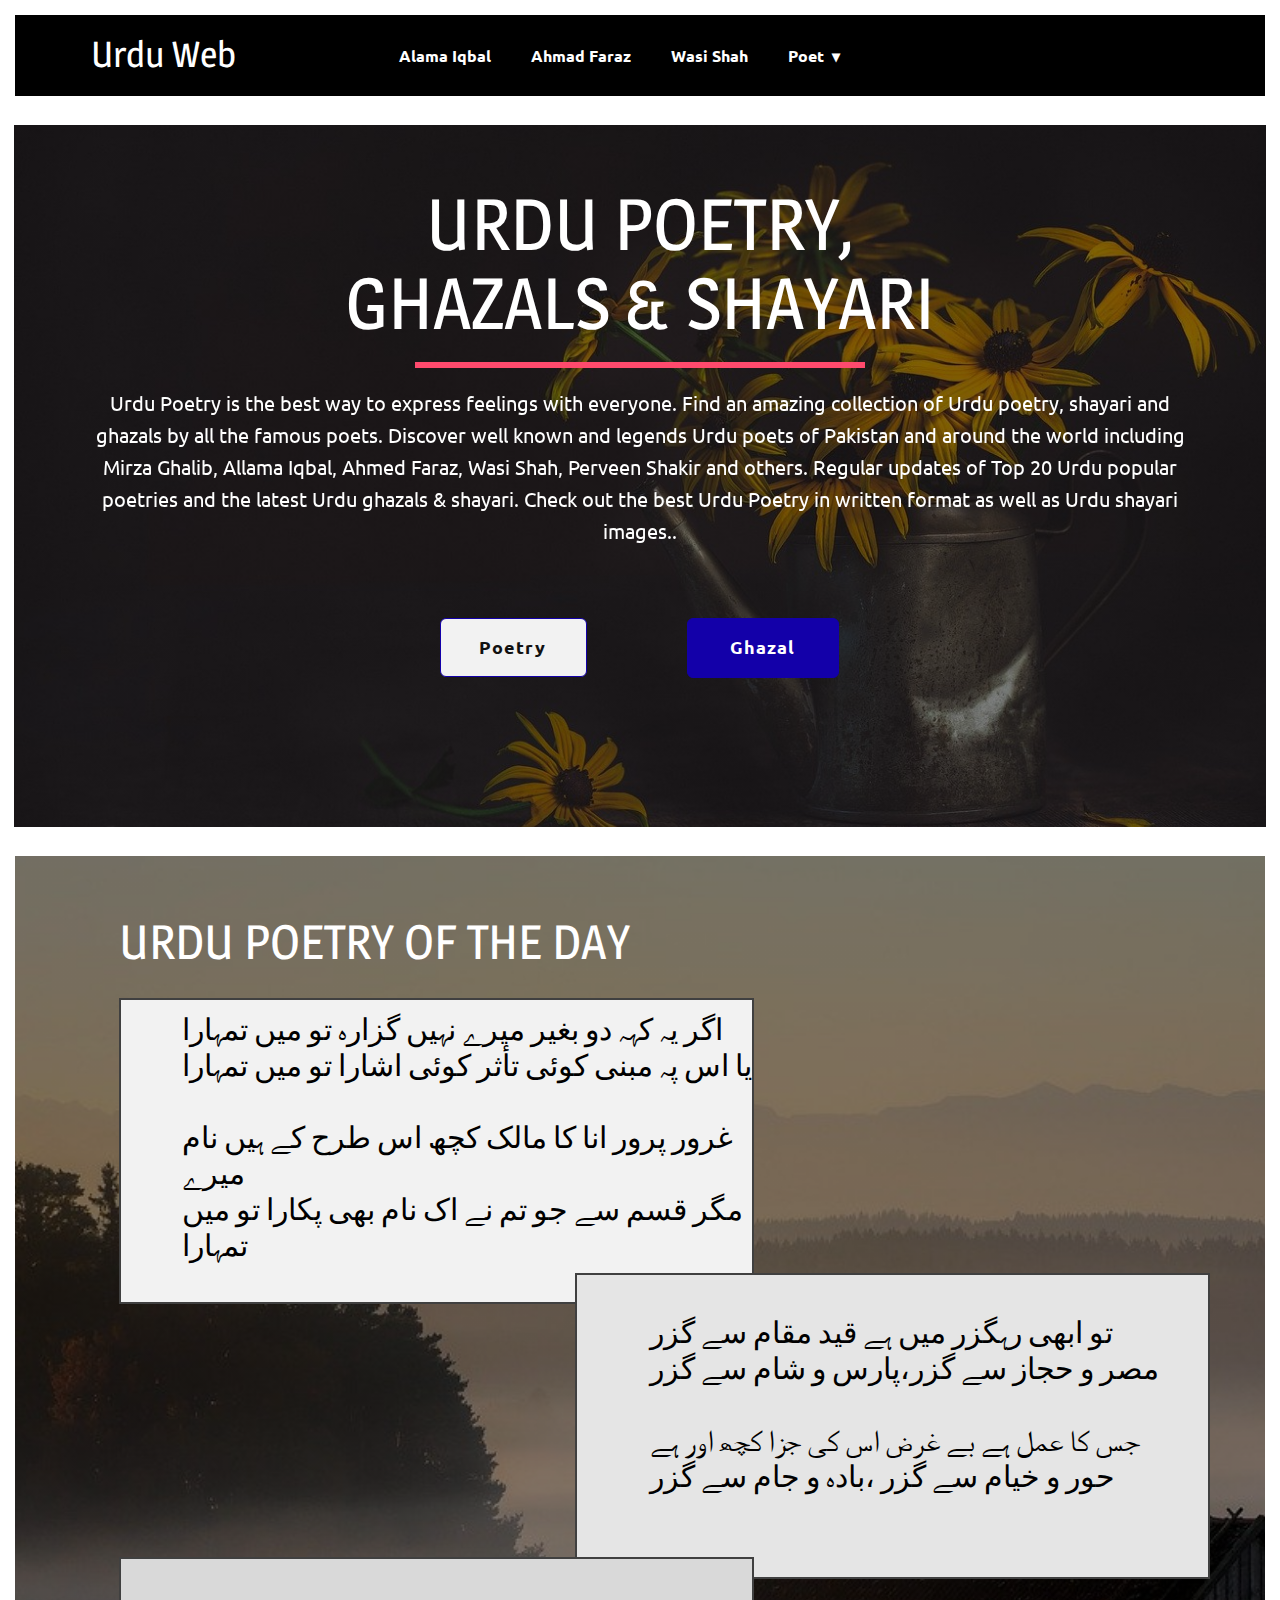
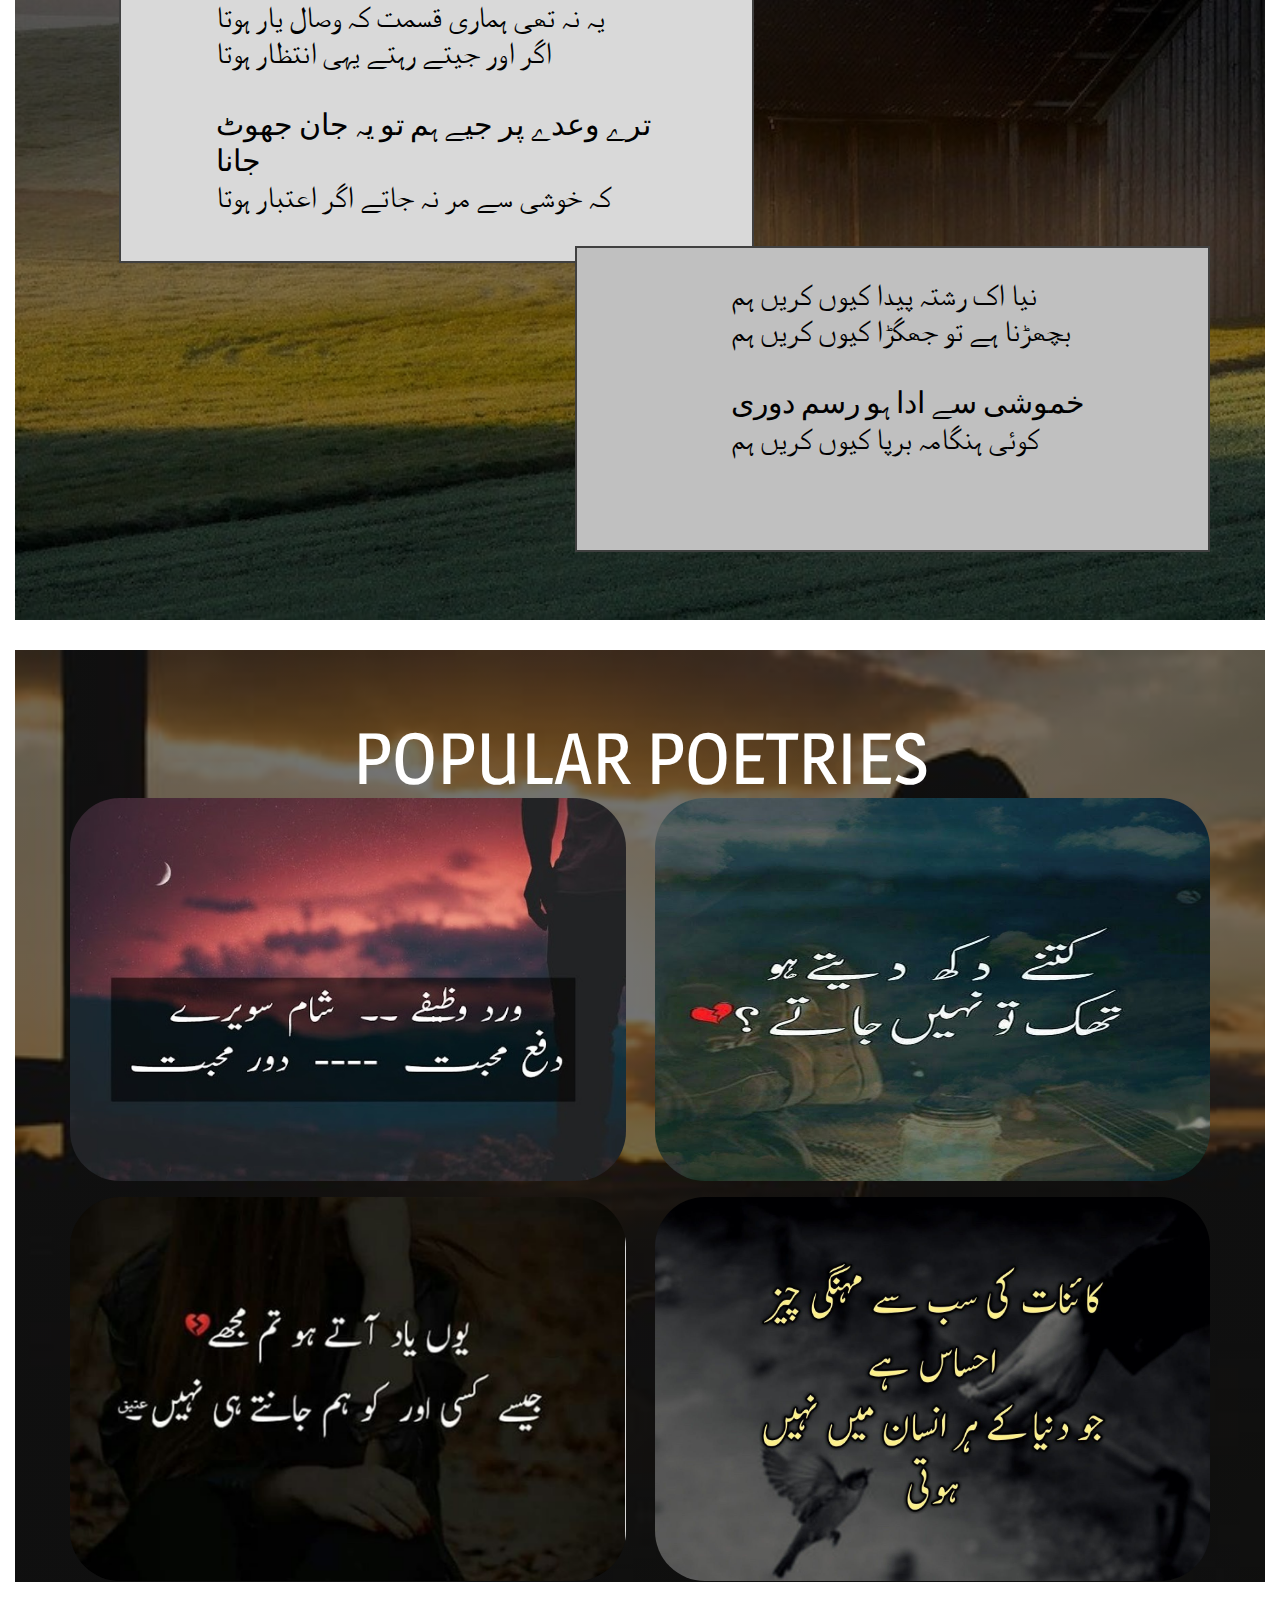
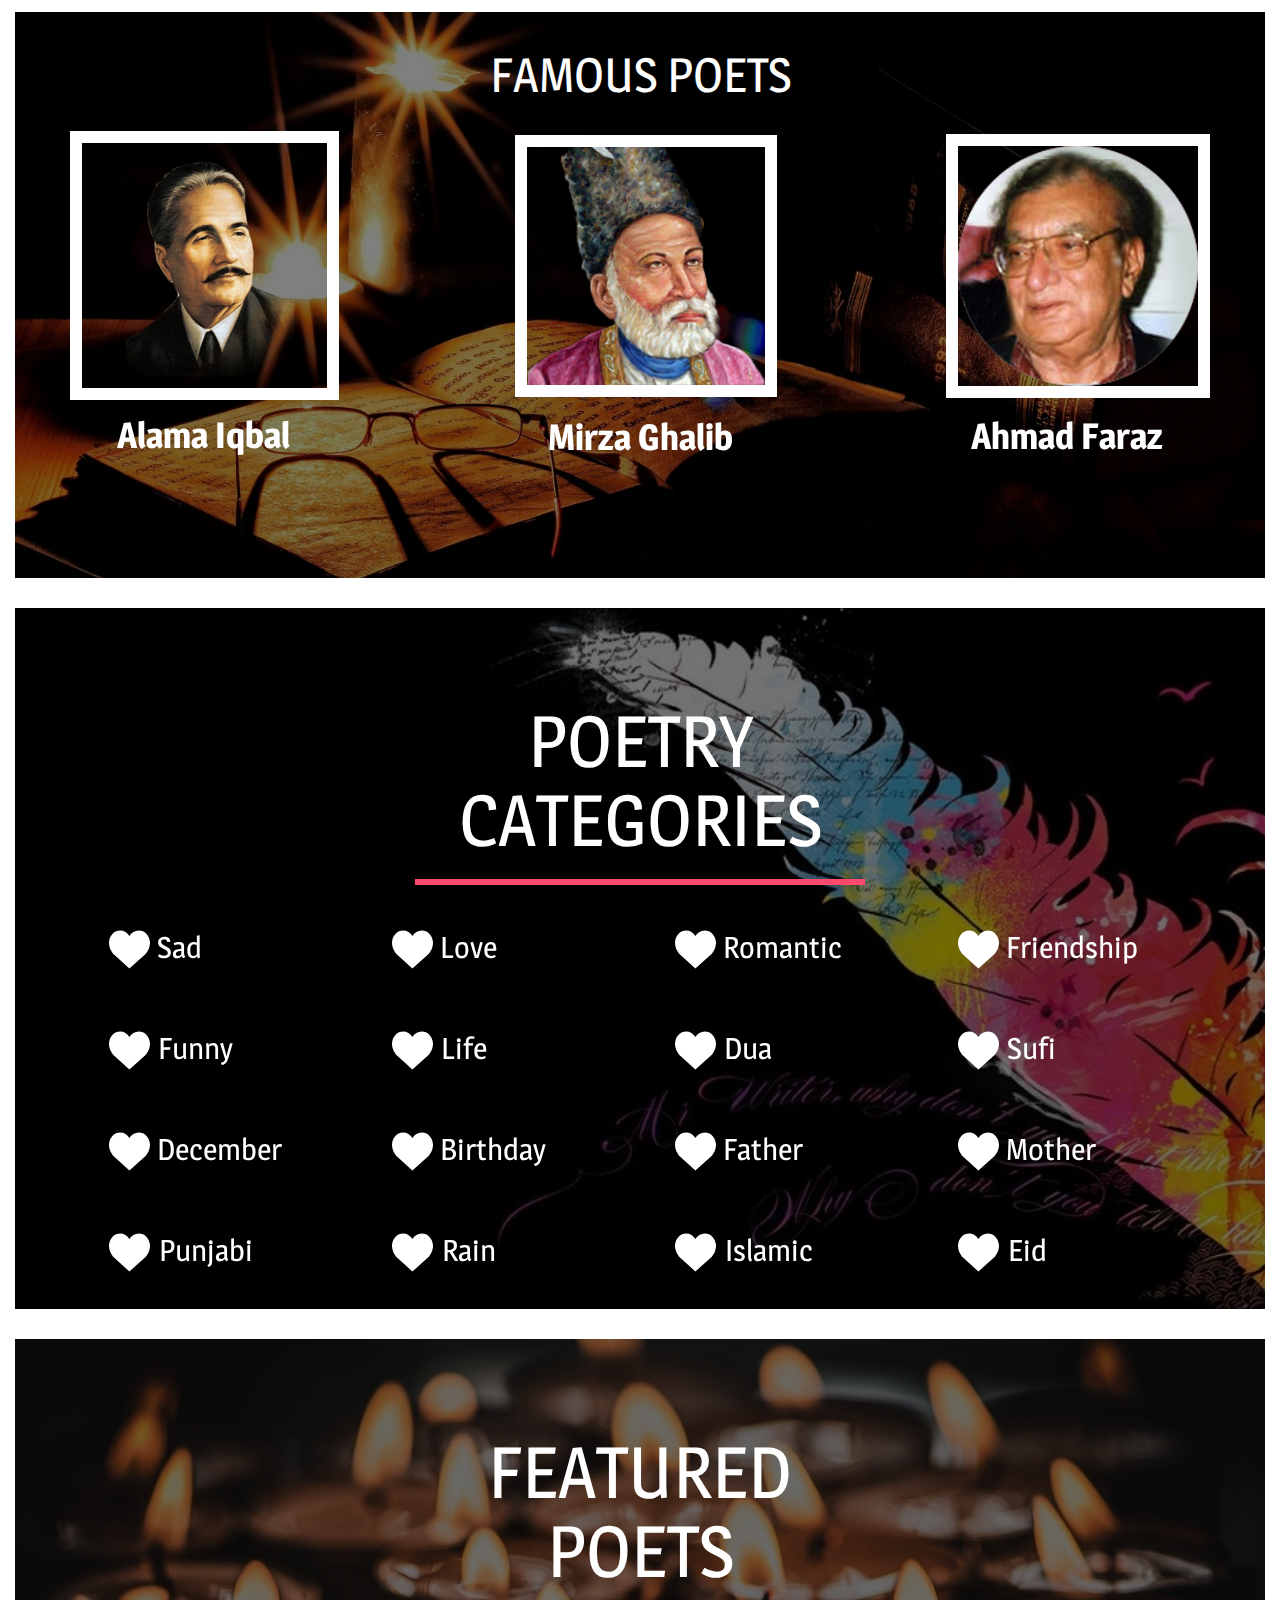
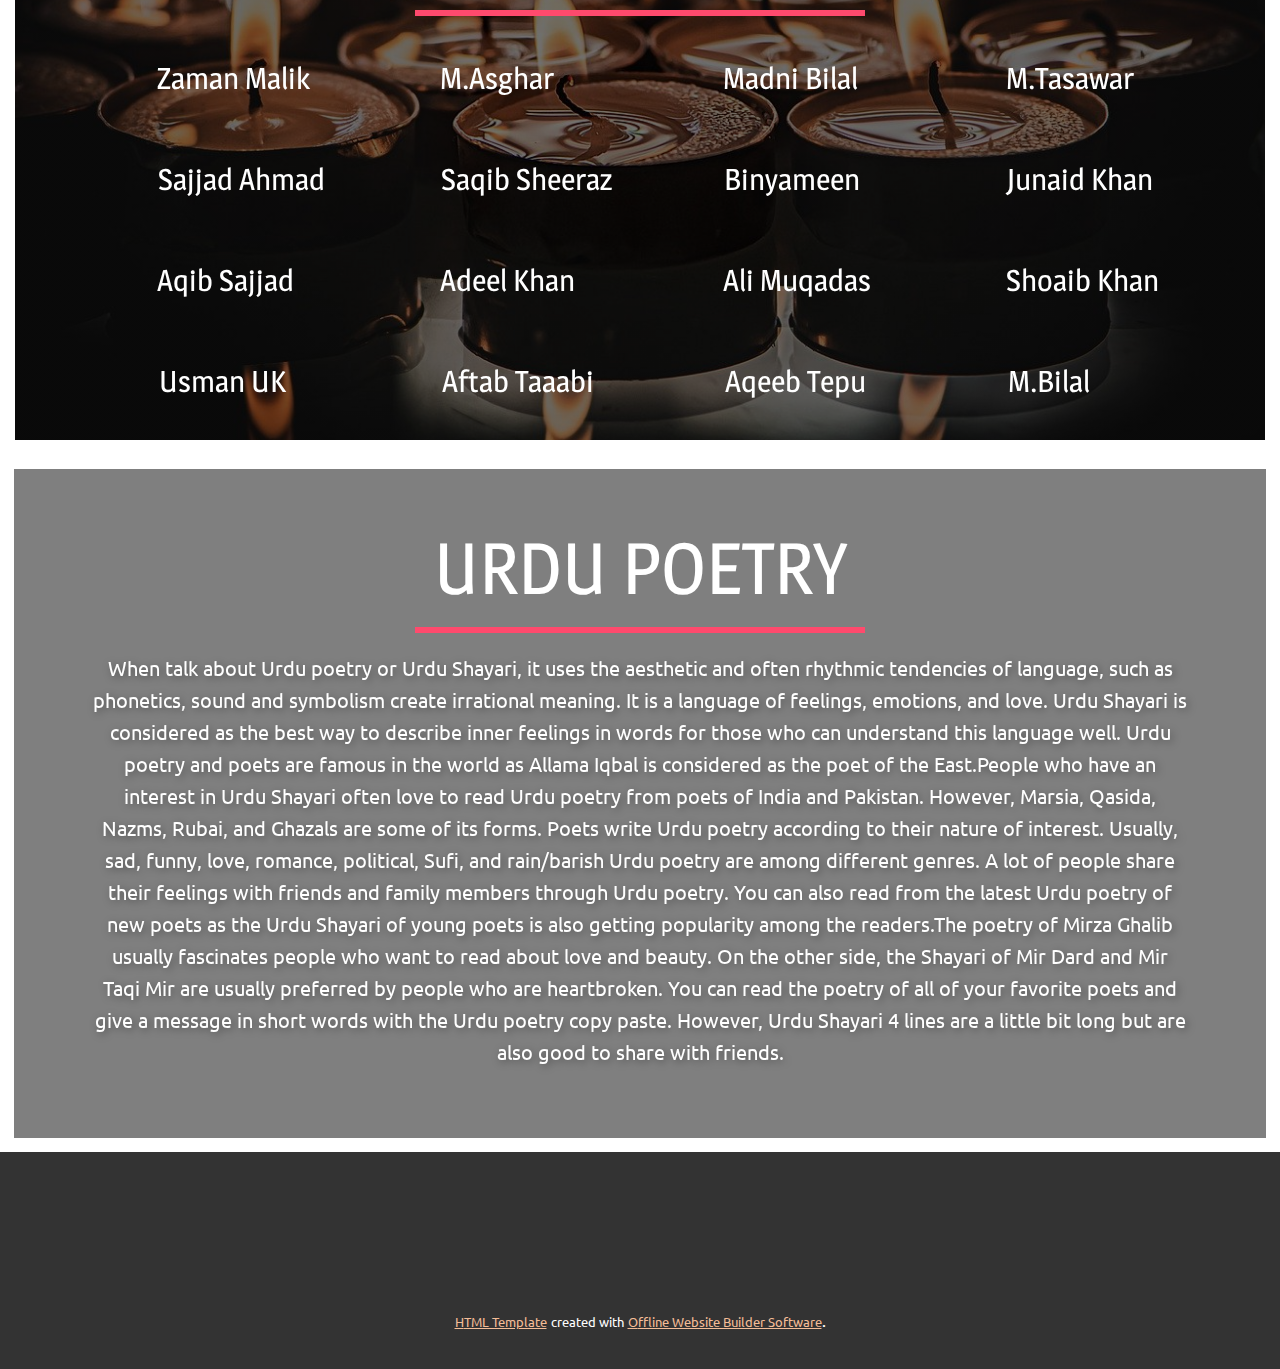
<file: index.html>
<!DOCTYPE html>
<html style="font-size: 16px;">
  <head>
    <meta name="viewport" content="width=device-width, initial-scale=1.0">
    <meta charset="utf-8">
    <meta name="keywords" content="Websites.
Applications.
Brands, Who We Are, ​User Interface Design and Development, The power of branding, ​​Architecting the digital, 1, 2, 3, 4, 5, 6, Meet The Team, ​Corporate identity, Our Portfolio, Follow Us">
    <meta name="description" content="">
    <meta name="page_type" content="np-template-header-footer-from-plugin">
    <title>Home Page</title>
    <link rel="stylesheet" href="nicepage.css" media="screen">
<link rel="stylesheet" href="Home-Page.css" media="screen">
    <script class="u-script" type="text/javascript" src="jquery.js" defer=""></script>
    <script class="u-script" type="text/javascript" src="nicepage.js" defer=""></script>
    <meta name="generator" content="Nicepage 3.21.3, nicepage.com">
    <link id="u-theme-google-font" rel="stylesheet" href="https://fonts.googleapis.com/css?family=Ubuntu:300,300i,400,400i,500,500i,700,700i|Magra:400,700">
    
    
    
    
    
    
    
    
    <script type="application/ld+json">{
		"@context": "http://schema.org",
		"@type": "Organization",
		"name": ""
}</script>
    <meta name="theme-color" content="#e4640b">
    <meta property="og:title" content="Home Page">
    <meta property="og:type" content="website">
  </head>
  <body data-home-page="Home-Page.html" data-home-page-title="Home Page" class="u-body"><header class="u-black u-border-15 u-border-white u-clearfix u-header u-header" id="sec-435e"><div class="u-clearfix u-sheet u-sheet-1">
        <nav class="u-dropdown-icon u-menu u-menu-dropdown u-offcanvas u-menu-1">
          <div class="menu-collapse" style="font-size: 1rem; letter-spacing: 0px; font-weight: 700;">
            <a class="u-button-style u-custom-active-border-color u-custom-border u-custom-border-color u-custom-borders u-custom-color u-custom-hover-border-color u-custom-hover-color u-custom-left-right-menu-spacing u-custom-padding-bottom u-custom-text-active-color u-custom-text-color u-custom-text-hover-color u-custom-top-bottom-menu-spacing u-nav-link" href="#" style="padding: 1px 0px; font-size: calc(1em + 2px);">
              <svg><use xmlns:xlink="http://www.w3.org/1999/xlink" xlink:href="#menu-hamburger"></use></svg>
              <svg version="1.1" xmlns="http://www.w3.org/2000/svg" xmlns:xlink="http://www.w3.org/1999/xlink"><defs><symbol id="menu-hamburger" viewBox="0 0 16 16" style="width: 16px; height: 16px;"><rect y="1" width="16" height="2"></rect><rect y="7" width="16" height="2"></rect><rect y="13" width="16" height="2"></rect>
</symbol>
</defs></svg>
            </a>
          </div>
          <div class="u-custom-menu u-nav-container">
            <ul class="u-nav u-spacing-20 u-unstyled u-nav-1"><li class="u-nav-item"><a class="u-border-active-palette-1-base u-border-hover-palette-1-base u-button-style u-nav-link u-text-hover-palette-1-base u-text-white" href="Alama-Iqbal.html" target="_blank" style="padding: 10px;">Alama Iqbal</a>
</li><li class="u-nav-item"><a class="u-border-active-palette-1-base u-border-hover-palette-1-base u-button-style u-nav-link u-text-hover-palette-1-base u-text-white" href="Ahmad-Faraz.html" target="_blank" style="padding: 10px;">Ahmad Faraz</a>
</li><li class="u-nav-item"><a class="u-border-active-palette-1-base u-border-hover-palette-1-base u-button-style u-nav-link u-text-hover-palette-1-base u-text-white" href="Wasi-Shah.html" target="_blank" style="padding: 10px;">Wasi Shah</a>
</li><li class="u-nav-item"><a class="u-border-active-palette-1-base u-border-hover-palette-1-base u-button-style u-nav-link u-text-hover-palette-1-base u-text-white" style="padding: 10px;">Poet</a><div class="u-nav-popup"><ul class="u-h-spacing-54 u-nav u-unstyled u-v-spacing-28 u-nav-2"><li class="u-nav-item"><a class="u-black u-button-style u-nav-link u-text-hover-palette-1-base" href="Alama-Iqbal.html" target="_blank">Alama Iqbal</a>
</li><li class="u-nav-item"><a class="u-black u-button-style u-nav-link u-text-hover-palette-1-base" href="Ahmad-Faraz.html" target="_blank">Ahmad Faraz</a>
</li><li class="u-nav-item"><a class="u-black u-button-style u-nav-link u-text-hover-palette-1-base" href="Wasi-Shah.html" target="_blank">Wasi Shah</a>
</li></ul>
</div>
</li></ul>
          </div>
          <div class="u-custom-menu u-nav-container-collapse">
            <div class="u-black u-container-style u-inner-container-layout u-opacity u-opacity-95 u-sidenav">
              <div class="u-sidenav-overflow">
                <div class="u-menu-close"></div>
                <ul class="u-align-center u-nav u-popupmenu-items u-unstyled u-nav-3"><li class="u-nav-item"><a class="u-button-style u-nav-link" href="Alama-Iqbal.html" target="_blank" style="padding: 10px;">Alama Iqbal</a>
</li><li class="u-nav-item"><a class="u-button-style u-nav-link" href="Ahmad-Faraz.html" target="_blank" style="padding: 10px;">Ahmad Faraz</a>
</li><li class="u-nav-item"><a class="u-button-style u-nav-link" href="Wasi-Shah.html" target="_blank" style="padding: 10px;">Wasi Shah</a>
</li><li class="u-nav-item"><a class="u-button-style u-nav-link" style="padding: 10px;">Poet</a><div class="u-nav-popup"><ul class="u-h-spacing-54 u-nav u-unstyled u-v-spacing-28 u-nav-4"><li class="u-nav-item"><a class="u-button-style u-nav-link" href="Alama-Iqbal.html" target="_blank">Alama Iqbal</a>
</li><li class="u-nav-item"><a class="u-button-style u-nav-link" href="Ahmad-Faraz.html" target="_blank">Ahmad Faraz</a>
</li><li class="u-nav-item"><a class="u-button-style u-nav-link" href="Wasi-Shah.html" target="_blank">Wasi Shah</a>
</li></ul>
</div>
</li></ul>
              </div>
            </div>
            <div class="u-black u-menu-overlay u-opacity u-opacity-70"></div>
          </div>
        </nav>
        <h2 class="u-text u-text-default u-text-1">
          <a class="u-active-none u-border-none u-btn u-button-link u-button-style u-hover-none u-none u-text-hover-palette-1-base u-text-white u-btn-1" href="Home-Page.html" data-page-id="62161216">Urdu Web</a>
        </h2>
      </div></header>
    <section class="u-align-center u-border-14 u-border-white u-clearfix u-image u-shading u-section-1" id="carousel_9d74" data-image-width="150" data-image-height="100">
      <div class="u-clearfix u-sheet u-sheet-1">
        <div class="u-align-center u-container-style u-group u-group-1">
          <div class="u-container-layout">
            <h2 class="u-text u-text-default u-text-white u-text-1" data-animation-name="fadeIn" data-animation-duration="1000" data-animation-delay="0" data-animation-direction="">URDU POETRY, GHAZALS &amp; SHAYARI</h2>
            <div class="u-border-6 u-border-palette-2-base u-line u-line-horizontal u-line-1"></div>
            <p class="u-text u-text-white u-text-2" data-animation-name="fadeIn" data-animation-duration="1000" data-animation-delay="0"> Urdu Poetry is the best way to express feelings with everyone. Find an amazing collection of Urdu poetry, shayari and ghazals by all the famous poets. Discover well known and legends Urdu poets of Pakistan and around the world including Mirza Ghalib, Allama Iqbal, Ahmed Faraz, Wasi Shah, Perveen Shakir and others. Regular updates of Top 20 Urdu popular poetries and the latest Urdu ghazals &amp; shayari. Check out the best Urdu Poetry in written format as well as Urdu shayari images..</p>
          </div>
        </div>
        <div class="u-align-center-xs u-container-style u-group u-group-2">
          <div class="u-container-layout u-valign-middle-xs">
            <a href="https://nicepage.com/c/technology-website-templates" class="u-active-palette-3-base u-border-1 u-border-palette-3-base u-btn u-btn-round u-button-style u-grey-5 u-hover-palette-3-base u-radius-6 u-text-active-white u-text-body-color u-text-hover-white u-btn-1">Poetry</a>
            <a href="https://nicepage.com/c/education-website-mockup" class="u-active-palette-2-base u-border-1 u-border-active-palette-2-base u-border-hover-palette-2-base u-border-palette-3-base u-btn u-btn-round u-button-style u-hover-palette-2-base u-palette-3-base u-radius-6 u-btn-2"> Ghazal<br>
            </a>
          </div>
        </div>
      </div>
    </section>
    <section class="u-border-15 u-border-white u-clearfix u-image u-shading u-section-2" id="carousel_aaa7" data-image-width="1280" data-image-height="853">
      <div class="u-clearfix u-sheet u-sheet-1">
        <h1 class="u-text u-text-default u-text-1">URDU POETRY OF THE DAY</h1>
        <div class="u-border-2 u-border-grey-75 u-container-style u-expanded-width-sm u-expanded-width-xs u-grey-5 u-group u-group-1" data-animation-name="fadeIn" data-animation-duration="500" data-animation-delay="250" data-animation-direction="">
          <div class="u-container-layout u-container-layout-1">
            <h3 class="u-align-center-md u-align-center-sm u-align-center-xs u-text u-text-black u-text-2">اگر یہ کہہ دو بغیر میرے نہیں گزارہ تو میں تمہارا<br>یا اس پہ مبنی کوئی تأثر کوئی اشارا تو میں تمہارا<br>
              <br>غرور پرور انا کا مالک کچھ اس طرح کے ہیں نام میرے<br>مگر قسم سے جو تم نے اک نام بھی پکارا تو میں تمہارا
            </h3>
          </div>
        </div>
        <div class="u-border-2 u-border-grey-75 u-container-style u-grey-10 u-group u-group-2" data-animation-name="fadeIn" data-animation-duration="500" data-animation-direction="" data-animation-delay="250">
          <div class="u-container-layout u-container-layout-2">
            <h3 class="u-align-center-md u-align-center-sm u-align-center-xs u-text u-text-black u-text-3">تو ابھی رہگزر میں ہے قید مقام سے گزر<br>مصر و حجاز سے گزر،پارس و شام سے گزر<br>
              <br>جس کا عمل ہے بے غرض اس کی جزا کچھ اور ہے<br>حور و خیام سے گزر ،بادہ و جام سے گزر
            </h3>
          </div>
        </div>
        <div class="u-border-2 u-border-grey-75 u-container-style u-expanded-width-sm u-expanded-width-xs u-grey-15 u-group u-group-3" data-animation-name="fadeIn" data-animation-duration="500" data-animation-direction="" data-animation-delay="250">
          <div class="u-container-layout u-valign-top-lg u-valign-top-xl u-container-layout-3">
            <h3 class="u-align-center-md u-align-center-sm u-align-center-xs u-text u-text-black u-text-4">یہ نہ تھی ہماری قسمت کہ وصال یار ہوتا<br>اگر اور جیتے رہتے یہی انتظار ہوتا<br>
              <br>ترے وعدے پر جیے ہم تو یہ جان جھوٹ جانا<br>کہ خوشی سے مر نہ جاتے اگر اعتبار ہوتا
            </h3>
          </div>
        </div>
        <div class="u-border-2 u-border-grey-75 u-container-style u-expanded-width-xs u-grey-25 u-group u-group-4" data-animation-name="fadeIn" data-animation-duration="500" data-animation-direction="" data-animation-delay="250">
          <div class="u-container-layout u-container-layout-4">
            <h3 class="u-align-center-md u-align-center-sm u-align-center-xs u-text u-text-black u-text-5">نیا اک رشتہ پیدا کیوں کریں ہم<br>بچھڑنا ہے تو جھگڑا کیوں کریں ہم<br>
              <br>خموشی سے ادا ہو رسم دوری<br>کوئی ہنگامہ برپا کیوں کریں ہم
            </h3>
          </div>
        </div>
      </div>
    </section>
    <section class="u-align-center u-border-15 u-border-white u-clearfix u-image u-shading u-section-3" id="sec-0bfb" data-image-width="500" data-image-height="333">
      <div class="u-clearfix u-sheet u-valign-bottom-lg u-valign-bottom-md u-valign-bottom-sm u-sheet-1">
        <h2 class="u-align-center u-text u-text-default u-text-white u-text-1"> POPULAR POETRIES</h2>
        <img class="u-image u-image-round u-radius-50 u-image-1" src="images/UrduSadPoetry8.jpg" alt="" data-image-width="669" data-image-height="450" data-animation-name="zoomIn" data-animation-duration="1000" data-animation-delay="0" data-animation-direction="">
        <img class="u-image u-image-round u-radius-50 u-image-2" src="images/111111111111111.jpg" alt="" data-image-width="1280" data-image-height="720" data-animation-name="zoomIn" data-animation-duration="1000" data-animation-delay="0" data-animation-direction="">
        <img class="u-image u-image-round u-radius-50 u-image-3" src="images/2222222222222.png" alt="" data-image-width="614" data-image-height="445" data-animation-name="zoomIn" data-animation-duration="1000" data-animation-delay="0" data-animation-direction="">
        <img class="u-image u-image-round u-radius-50 u-image-4" src="images/33333333333333333333.jpg" alt="" data-image-width="1632" data-image-height="1368" data-animation-name="zoomIn" data-animation-duration="1000" data-animation-delay="0" data-animation-direction="">
      </div>
    </section>
    <section class="u-border-15 u-border-white u-clearfix u-image u-shading u-section-4" id="sec-db0e" data-image-width="2560" data-image-height="1636">
      <div class="u-clearfix u-sheet u-sheet-1">
        <h1 class="u-text u-text-default u-text-white u-text-1">FAMOUS POETS</h1>
        <img class="u-border-12 u-border-white u-image u-image-default u-preserve-proportions u-image-1" src="images/iqbal.png" alt="" data-image-width="480" data-image-height="480" data-animation-name="zoomIn" data-animation-duration="1000" data-animation-delay="0" data-animation-direction="">
        <img class="u-border-12 u-border-white u-image u-image-default u-preserve-proportions u-image-2" src="images/mirza.png" alt="" data-image-width="250" data-image-height="250" data-animation-name="zoomIn" data-animation-duration="1000" data-animation-delay="0" data-animation-direction="">
        <img class="u-border-12 u-border-white u-image u-image-default u-preserve-proportions u-image-3" src="images/faraz.png" alt="" data-image-width="200" data-image-height="200" data-animation-name="zoomIn" data-animation-duration="1000" data-animation-delay="0" data-animation-direction="">
        <h2 class="u-align-left u-text u-text-default u-text-white u-text-2" data-animation-name="zoomIn" data-animation-duration="1000" data-animation-delay="0" data-animation-direction="">Alama Iqbal</h2>
        <h2 class="u-align-left u-text u-text-default u-text-white u-text-3" data-animation-name="zoomIn" data-animation-duration="1000" data-animation-delay="0" data-animation-direction="">Ahmad Faraz</h2>
        <h2 class="u-align-left u-text u-text-default u-text-white u-text-4" data-animation-name="zoomIn" data-animation-duration="1000" data-animation-delay="0" data-animation-direction="">Mirza Ghalib</h2>
      </div>
    </section>
    <section class="u-align-center u-border-15 u-border-white u-clearfix u-image u-shading u-section-5" id="sec-fa77" data-image-width="1920" data-image-height="1080">
      <div class="u-clearfix u-sheet u-sheet-1">
        <div class="u-container-style u-group u-group-1">
          <div class="u-container-layout">
            <h2 class="u-align-center u-text u-text-default u-text-white u-text-1" data-animation-name="fadeIn" data-animation-duration="1000" data-animation-delay="0" data-animation-direction="">POETRY CATEGORIES</h2>
            <div class="u-border-6 u-border-palette-2-base u-line u-line-horizontal u-line-1"></div>
          </div>
        </div>
        <div class="u-list u-list-1">
          <div class="u-repeater u-repeater-1">
            <div class="u-container-style u-list-item u-repeater-item u-list-item-1" data-animation-name="jackInTheBox" data-animation-duration="1000" data-animation-delay="0" data-animation-direction="">
              <div class="u-container-layout u-similar-container u-container-layout-2"><span class="u-icon u-icon-circle u-text-white u-icon-1"><svg class="u-svg-link" preserveAspectRatio="xMidYMin slice" viewBox="0 0 51.997 51.997" style=""><use xmlns:xlink="http://www.w3.org/1999/xlink" xlink:href="#svg-6b62"></use></svg><svg class="u-svg-content" viewBox="0 0 51.997 51.997" x="0px" y="0px" id="svg-6b62" style="enable-background:new 0 0 51.997 51.997;"><path d="M51.911,16.242C51.152,7.888,45.239,1.827,37.839,1.827c-4.93,0-9.444,2.653-11.984,6.905
	c-2.517-4.307-6.846-6.906-11.697-6.906c-7.399,0-13.313,6.061-14.071,14.415c-0.06,0.369-0.306,2.311,0.442,5.478
	c1.078,4.568,3.568,8.723,7.199,12.013l18.115,16.439l18.426-16.438c3.631-3.291,6.121-7.445,7.199-12.014
	C52.216,18.553,51.97,16.611,51.911,16.242z"></path></svg></span>
                <h3 class="u-text u-text-default u-text-white u-text-2">Sad</h3>
              </div>
            </div>
            <div class="u-container-style u-list-item u-repeater-item u-list-item-2" data-animation-name="jackInTheBox" data-animation-duration="1000" data-animation-delay="0" data-animation-direction="">
              <div class="u-container-layout u-similar-container u-container-layout-3"><span class="u-icon u-icon-circle u-text-white u-icon-2"><svg class="u-svg-link" preserveAspectRatio="xMidYMin slice" viewBox="0 0 51.997 51.997" style=""><use xmlns:xlink="http://www.w3.org/1999/xlink" xlink:href="#svg-076b"></use></svg><svg class="u-svg-content" viewBox="0 0 51.997 51.997" x="0px" y="0px" id="svg-076b" style="enable-background:new 0 0 51.997 51.997;"><path d="M51.911,16.242C51.152,7.888,45.239,1.827,37.839,1.827c-4.93,0-9.444,2.653-11.984,6.905
	c-2.517-4.307-6.846-6.906-11.697-6.906c-7.399,0-13.313,6.061-14.071,14.415c-0.06,0.369-0.306,2.311,0.442,5.478
	c1.078,4.568,3.568,8.723,7.199,12.013l18.115,16.439l18.426-16.438c3.631-3.291,6.121-7.445,7.199-12.014
	C52.216,18.553,51.97,16.611,51.911,16.242z"></path></svg></span>
                <h3 class="u-text u-text-default u-text-white u-text-3">Love</h3>
              </div>
            </div>
            <div class="u-container-style u-list-item u-repeater-item u-list-item-3" data-animation-name="jackInTheBox" data-animation-duration="1000" data-animation-delay="0" data-animation-direction="">
              <div class="u-container-layout u-similar-container u-container-layout-4"><span class="u-icon u-icon-circle u-text-white u-icon-3"><svg class="u-svg-link" preserveAspectRatio="xMidYMin slice" viewBox="0 0 51.997 51.997" style=""><use xmlns:xlink="http://www.w3.org/1999/xlink" xlink:href="#svg-fa68"></use></svg><svg class="u-svg-content" viewBox="0 0 51.997 51.997" x="0px" y="0px" id="svg-fa68" style="enable-background:new 0 0 51.997 51.997;"><path d="M51.911,16.242C51.152,7.888,45.239,1.827,37.839,1.827c-4.93,0-9.444,2.653-11.984,6.905
	c-2.517-4.307-6.846-6.906-11.697-6.906c-7.399,0-13.313,6.061-14.071,14.415c-0.06,0.369-0.306,2.311,0.442,5.478
	c1.078,4.568,3.568,8.723,7.199,12.013l18.115,16.439l18.426-16.438c3.631-3.291,6.121-7.445,7.199-12.014
	C52.216,18.553,51.97,16.611,51.911,16.242z"></path></svg></span>
                <h3 class="u-text u-text-default u-text-white u-text-4">Romantic</h3>
              </div>
            </div>
            <div class="u-container-style u-list-item u-repeater-item u-list-item-4" data-animation-name="jackInTheBox" data-animation-duration="1000" data-animation-delay="0" data-animation-direction="">
              <div class="u-container-layout u-similar-container u-container-layout-5"><span class="u-icon u-icon-circle u-text-white u-icon-4"><svg class="u-svg-link" preserveAspectRatio="xMidYMin slice" viewBox="0 0 51.997 51.997" style=""><use xmlns:xlink="http://www.w3.org/1999/xlink" xlink:href="#svg-b958"></use></svg><svg class="u-svg-content" viewBox="0 0 51.997 51.997" x="0px" y="0px" id="svg-b958" style="enable-background:new 0 0 51.997 51.997;"><path d="M51.911,16.242C51.152,7.888,45.239,1.827,37.839,1.827c-4.93,0-9.444,2.653-11.984,6.905
	c-2.517-4.307-6.846-6.906-11.697-6.906c-7.399,0-13.313,6.061-14.071,14.415c-0.06,0.369-0.306,2.311,0.442,5.478
	c1.078,4.568,3.568,8.723,7.199,12.013l18.115,16.439l18.426-16.438c3.631-3.291,6.121-7.445,7.199-12.014
	C52.216,18.553,51.97,16.611,51.911,16.242z"></path></svg></span>
                <h3 class="u-text u-text-default u-text-white u-text-5">Friendship</h3>
              </div>
            </div>
          </div>
        </div>
        <div class="u-expanded-width-xs u-list u-list-2">
          <div class="u-repeater u-repeater-2">
            <div class="u-container-style u-list-item u-repeater-item u-list-item-5" data-animation-name="jackInTheBox" data-animation-duration="1000" data-animation-delay="0" data-animation-direction="">
              <div class="u-container-layout u-similar-container u-container-layout-6"><span class="u-icon u-icon-circle u-text-white u-icon-5"><svg class="u-svg-link" preserveAspectRatio="xMidYMin slice" viewBox="0 0 51.997 51.997" style=""><use xmlns:xlink="http://www.w3.org/1999/xlink" xlink:href="#svg-809b"></use></svg><svg class="u-svg-content" viewBox="0 0 51.997 51.997" x="0px" y="0px" id="svg-809b" style="enable-background:new 0 0 51.997 51.997;"><path d="M51.911,16.242C51.152,7.888,45.239,1.827,37.839,1.827c-4.93,0-9.444,2.653-11.984,6.905
	c-2.517-4.307-6.846-6.906-11.697-6.906c-7.399,0-13.313,6.061-14.071,14.415c-0.06,0.369-0.306,2.311,0.442,5.478
	c1.078,4.568,3.568,8.723,7.199,12.013l18.115,16.439l18.426-16.438c3.631-3.291,6.121-7.445,7.199-12.014
	C52.216,18.553,51.97,16.611,51.911,16.242z"></path></svg></span>
                <h3 class="u-text u-text-default u-text-white u-text-6">Funny</h3>
              </div>
            </div>
            <div class="u-container-style u-list-item u-repeater-item u-list-item-6" data-animation-name="jackInTheBox" data-animation-duration="1000" data-animation-delay="0" data-animation-direction="">
              <div class="u-container-layout u-similar-container u-container-layout-7"><span class="u-icon u-icon-circle u-text-white u-icon-6"><svg class="u-svg-link" preserveAspectRatio="xMidYMin slice" viewBox="0 0 51.997 51.997" style=""><use xmlns:xlink="http://www.w3.org/1999/xlink" xlink:href="#svg-85af"></use></svg><svg class="u-svg-content" viewBox="0 0 51.997 51.997" x="0px" y="0px" id="svg-85af" style="enable-background:new 0 0 51.997 51.997;"><path d="M51.911,16.242C51.152,7.888,45.239,1.827,37.839,1.827c-4.93,0-9.444,2.653-11.984,6.905
	c-2.517-4.307-6.846-6.906-11.697-6.906c-7.399,0-13.313,6.061-14.071,14.415c-0.06,0.369-0.306,2.311,0.442,5.478
	c1.078,4.568,3.568,8.723,7.199,12.013l18.115,16.439l18.426-16.438c3.631-3.291,6.121-7.445,7.199-12.014
	C52.216,18.553,51.97,16.611,51.911,16.242z"></path></svg></span>
                <h3 class="u-text u-text-default u-text-white u-text-7">Life</h3>
              </div>
            </div>
            <div class="u-container-style u-list-item u-repeater-item u-list-item-7" data-animation-name="jackInTheBox" data-animation-duration="1000" data-animation-delay="0" data-animation-direction="">
              <div class="u-container-layout u-similar-container u-container-layout-8"><span class="u-icon u-icon-circle u-text-white u-icon-7"><svg class="u-svg-link" preserveAspectRatio="xMidYMin slice" viewBox="0 0 51.997 51.997" style=""><use xmlns:xlink="http://www.w3.org/1999/xlink" xlink:href="#svg-65bb"></use></svg><svg class="u-svg-content" viewBox="0 0 51.997 51.997" x="0px" y="0px" id="svg-65bb" style="enable-background:new 0 0 51.997 51.997;"><path d="M51.911,16.242C51.152,7.888,45.239,1.827,37.839,1.827c-4.93,0-9.444,2.653-11.984,6.905
	c-2.517-4.307-6.846-6.906-11.697-6.906c-7.399,0-13.313,6.061-14.071,14.415c-0.06,0.369-0.306,2.311,0.442,5.478
	c1.078,4.568,3.568,8.723,7.199,12.013l18.115,16.439l18.426-16.438c3.631-3.291,6.121-7.445,7.199-12.014
	C52.216,18.553,51.97,16.611,51.911,16.242z"></path></svg></span>
                <h3 class="u-text u-text-default u-text-white u-text-8">Dua</h3>
              </div>
            </div>
            <div class="u-container-style u-list-item u-repeater-item u-list-item-8" data-animation-name="jackInTheBox" data-animation-duration="1000" data-animation-delay="0" data-animation-direction="">
              <div class="u-container-layout u-similar-container u-container-layout-9"><span class="u-icon u-icon-circle u-text-white u-icon-8"><svg class="u-svg-link" preserveAspectRatio="xMidYMin slice" viewBox="0 0 51.997 51.997" style=""><use xmlns:xlink="http://www.w3.org/1999/xlink" xlink:href="#svg-eaad"></use></svg><svg class="u-svg-content" viewBox="0 0 51.997 51.997" x="0px" y="0px" id="svg-eaad" style="enable-background:new 0 0 51.997 51.997;"><path d="M51.911,16.242C51.152,7.888,45.239,1.827,37.839,1.827c-4.93,0-9.444,2.653-11.984,6.905
	c-2.517-4.307-6.846-6.906-11.697-6.906c-7.399,0-13.313,6.061-14.071,14.415c-0.06,0.369-0.306,2.311,0.442,5.478
	c1.078,4.568,3.568,8.723,7.199,12.013l18.115,16.439l18.426-16.438c3.631-3.291,6.121-7.445,7.199-12.014
	C52.216,18.553,51.97,16.611,51.911,16.242z"></path></svg></span>
                <h3 class="u-text u-text-default u-text-white u-text-9">Sufi</h3>
              </div>
            </div>
          </div>
        </div>
        <div class="u-list u-list-3">
          <div class="u-repeater u-repeater-3">
            <div class="u-container-style u-list-item u-repeater-item u-shape-rectangle u-list-item-9" data-animation-name="zoomIn" data-animation-duration="1000" data-animation-delay="0" data-animation-direction="">
              <div class="u-container-layout u-similar-container u-container-layout-10"><span class="u-icon u-icon-circle u-text-white u-icon-9"><svg class="u-svg-link" preserveAspectRatio="xMidYMin slice" viewBox="0 0 51.997 51.997" style=""><use xmlns:xlink="http://www.w3.org/1999/xlink" xlink:href="#svg-3d90"></use></svg><svg class="u-svg-content" viewBox="0 0 51.997 51.997" x="0px" y="0px" id="svg-3d90" style="enable-background:new 0 0 51.997 51.997;"><path d="M51.911,16.242C51.152,7.888,45.239,1.827,37.839,1.827c-4.93,0-9.444,2.653-11.984,6.905
	c-2.517-4.307-6.846-6.906-11.697-6.906c-7.399,0-13.313,6.061-14.071,14.415c-0.06,0.369-0.306,2.311,0.442,5.478
	c1.078,4.568,3.568,8.723,7.199,12.013l18.115,16.439l18.426-16.438c3.631-3.291,6.121-7.445,7.199-12.014
	C52.216,18.553,51.97,16.611,51.911,16.242z"></path></svg></span>
                <h3 class="u-text u-text-default u-text-white u-text-10">December</h3>
              </div>
            </div>
            <div class="u-container-style u-list-item u-repeater-item u-shape-rectangle u-list-item-10" data-animation-name="zoomIn" data-animation-duration="1000" data-animation-delay="0" data-animation-direction="">
              <div class="u-container-layout u-similar-container u-container-layout-11"><span class="u-icon u-icon-circle u-text-white u-icon-10"><svg class="u-svg-link" preserveAspectRatio="xMidYMin slice" viewBox="0 0 51.997 51.997" style=""><use xmlns:xlink="http://www.w3.org/1999/xlink" xlink:href="#svg-f203"></use></svg><svg class="u-svg-content" viewBox="0 0 51.997 51.997" x="0px" y="0px" id="svg-f203" style="enable-background:new 0 0 51.997 51.997;"><path d="M51.911,16.242C51.152,7.888,45.239,1.827,37.839,1.827c-4.93,0-9.444,2.653-11.984,6.905
	c-2.517-4.307-6.846-6.906-11.697-6.906c-7.399,0-13.313,6.061-14.071,14.415c-0.06,0.369-0.306,2.311,0.442,5.478
	c1.078,4.568,3.568,8.723,7.199,12.013l18.115,16.439l18.426-16.438c3.631-3.291,6.121-7.445,7.199-12.014
	C52.216,18.553,51.97,16.611,51.911,16.242z"></path></svg></span>
                <h3 class="u-text u-text-default u-text-white u-text-11">Birthday</h3>
              </div>
            </div>
            <div class="u-container-style u-list-item u-repeater-item u-shape-rectangle u-list-item-11" data-animation-name="zoomIn" data-animation-duration="1000" data-animation-delay="0" data-animation-direction="">
              <div class="u-container-layout u-similar-container u-container-layout-12"><span class="u-icon u-icon-circle u-text-white u-icon-11"><svg class="u-svg-link" preserveAspectRatio="xMidYMin slice" viewBox="0 0 51.997 51.997" style=""><use xmlns:xlink="http://www.w3.org/1999/xlink" xlink:href="#svg-8eeb"></use></svg><svg class="u-svg-content" viewBox="0 0 51.997 51.997" x="0px" y="0px" id="svg-8eeb" style="enable-background:new 0 0 51.997 51.997;"><path d="M51.911,16.242C51.152,7.888,45.239,1.827,37.839,1.827c-4.93,0-9.444,2.653-11.984,6.905
	c-2.517-4.307-6.846-6.906-11.697-6.906c-7.399,0-13.313,6.061-14.071,14.415c-0.06,0.369-0.306,2.311,0.442,5.478
	c1.078,4.568,3.568,8.723,7.199,12.013l18.115,16.439l18.426-16.438c3.631-3.291,6.121-7.445,7.199-12.014
	C52.216,18.553,51.97,16.611,51.911,16.242z"></path></svg></span>
                <h3 class="u-text u-text-default u-text-white u-text-12">Father</h3>
              </div>
            </div>
            <div class="u-container-style u-list-item u-repeater-item u-shape-rectangle u-list-item-12" data-animation-name="zoomIn" data-animation-duration="1000" data-animation-delay="0" data-animation-direction="">
              <div class="u-container-layout u-similar-container u-container-layout-13"><span class="u-icon u-icon-circle u-text-white u-icon-12"><svg class="u-svg-link" preserveAspectRatio="xMidYMin slice" viewBox="0 0 51.997 51.997" style=""><use xmlns:xlink="http://www.w3.org/1999/xlink" xlink:href="#svg-65b9"></use></svg><svg class="u-svg-content" viewBox="0 0 51.997 51.997" x="0px" y="0px" id="svg-65b9" style="enable-background:new 0 0 51.997 51.997;"><path d="M51.911,16.242C51.152,7.888,45.239,1.827,37.839,1.827c-4.93,0-9.444,2.653-11.984,6.905
	c-2.517-4.307-6.846-6.906-11.697-6.906c-7.399,0-13.313,6.061-14.071,14.415c-0.06,0.369-0.306,2.311,0.442,5.478
	c1.078,4.568,3.568,8.723,7.199,12.013l18.115,16.439l18.426-16.438c3.631-3.291,6.121-7.445,7.199-12.014
	C52.216,18.553,51.97,16.611,51.911,16.242z"></path></svg></span>
                <h3 class="u-text u-text-default u-text-white u-text-13">Mother</h3>
              </div>
            </div>
          </div>
        </div>
        <div class="u-list u-list-4">
          <div class="u-repeater u-repeater-4">
            <div class="u-container-style u-list-item u-repeater-item u-list-item-13" data-animation-name="jackInTheBox" data-animation-duration="1000" data-animation-delay="0" data-animation-direction="">
              <div class="u-container-layout u-similar-container u-container-layout-14"><span class="u-icon u-icon-circle u-text-white u-icon-13"><svg class="u-svg-link" preserveAspectRatio="xMidYMin slice" viewBox="0 0 51.997 51.997" style=""><use xmlns:xlink="http://www.w3.org/1999/xlink" xlink:href="#svg-d7e3"></use></svg><svg class="u-svg-content" viewBox="0 0 51.997 51.997" x="0px" y="0px" id="svg-d7e3" style="enable-background:new 0 0 51.997 51.997;"><path d="M51.911,16.242C51.152,7.888,45.239,1.827,37.839,1.827c-4.93,0-9.444,2.653-11.984,6.905
	c-2.517-4.307-6.846-6.906-11.697-6.906c-7.399,0-13.313,6.061-14.071,14.415c-0.06,0.369-0.306,2.311,0.442,5.478
	c1.078,4.568,3.568,8.723,7.199,12.013l18.115,16.439l18.426-16.438c3.631-3.291,6.121-7.445,7.199-12.014
	C52.216,18.553,51.97,16.611,51.911,16.242z"></path></svg></span>
                <h3 class="u-text u-text-default u-text-white u-text-14">Punjabi</h3>
              </div>
            </div>
            <div class="u-container-style u-list-item u-repeater-item u-list-item-14" data-animation-name="jackInTheBox" data-animation-duration="1000" data-animation-delay="0" data-animation-direction="">
              <div class="u-container-layout u-similar-container u-container-layout-15"><span class="u-icon u-icon-circle u-text-white u-icon-14"><svg class="u-svg-link" preserveAspectRatio="xMidYMin slice" viewBox="0 0 51.997 51.997" style=""><use xmlns:xlink="http://www.w3.org/1999/xlink" xlink:href="#svg-887b"></use></svg><svg class="u-svg-content" viewBox="0 0 51.997 51.997" x="0px" y="0px" id="svg-887b" style="enable-background:new 0 0 51.997 51.997;"><path d="M51.911,16.242C51.152,7.888,45.239,1.827,37.839,1.827c-4.93,0-9.444,2.653-11.984,6.905
	c-2.517-4.307-6.846-6.906-11.697-6.906c-7.399,0-13.313,6.061-14.071,14.415c-0.06,0.369-0.306,2.311,0.442,5.478
	c1.078,4.568,3.568,8.723,7.199,12.013l18.115,16.439l18.426-16.438c3.631-3.291,6.121-7.445,7.199-12.014
	C52.216,18.553,51.97,16.611,51.911,16.242z"></path></svg></span>
                <h3 class="u-text u-text-default u-text-white u-text-15">Rain</h3>
              </div>
            </div>
            <div class="u-container-style u-list-item u-repeater-item u-list-item-15" data-animation-name="jackInTheBox" data-animation-duration="1000" data-animation-delay="0" data-animation-direction="">
              <div class="u-container-layout u-similar-container u-container-layout-16"><span class="u-icon u-icon-circle u-text-white u-icon-15"><svg class="u-svg-link" preserveAspectRatio="xMidYMin slice" viewBox="0 0 51.997 51.997" style=""><use xmlns:xlink="http://www.w3.org/1999/xlink" xlink:href="#svg-5c92"></use></svg><svg class="u-svg-content" viewBox="0 0 51.997 51.997" x="0px" y="0px" id="svg-5c92" style="enable-background:new 0 0 51.997 51.997;"><path d="M51.911,16.242C51.152,7.888,45.239,1.827,37.839,1.827c-4.93,0-9.444,2.653-11.984,6.905
	c-2.517-4.307-6.846-6.906-11.697-6.906c-7.399,0-13.313,6.061-14.071,14.415c-0.06,0.369-0.306,2.311,0.442,5.478
	c1.078,4.568,3.568,8.723,7.199,12.013l18.115,16.439l18.426-16.438c3.631-3.291,6.121-7.445,7.199-12.014
	C52.216,18.553,51.97,16.611,51.911,16.242z"></path></svg></span>
                <h3 class="u-text u-text-default u-text-white u-text-16">Islamic</h3>
              </div>
            </div>
            <div class="u-container-style u-list-item u-repeater-item u-list-item-16" data-animation-name="jackInTheBox" data-animation-duration="1000" data-animation-delay="0" data-animation-direction="">
              <div class="u-container-layout u-similar-container u-container-layout-17"><span class="u-icon u-icon-circle u-text-white u-icon-16"><svg class="u-svg-link" preserveAspectRatio="xMidYMin slice" viewBox="0 0 51.997 51.997" style=""><use xmlns:xlink="http://www.w3.org/1999/xlink" xlink:href="#svg-57c9"></use></svg><svg class="u-svg-content" viewBox="0 0 51.997 51.997" x="0px" y="0px" id="svg-57c9" style="enable-background:new 0 0 51.997 51.997;"><path d="M51.911,16.242C51.152,7.888,45.239,1.827,37.839,1.827c-4.93,0-9.444,2.653-11.984,6.905
	c-2.517-4.307-6.846-6.906-11.697-6.906c-7.399,0-13.313,6.061-14.071,14.415c-0.06,0.369-0.306,2.311,0.442,5.478
	c1.078,4.568,3.568,8.723,7.199,12.013l18.115,16.439l18.426-16.438c3.631-3.291,6.121-7.445,7.199-12.014
	C52.216,18.553,51.97,16.611,51.911,16.242z"></path></svg></span>
                <h3 class="u-text u-text-default u-text-white u-text-17">Eid</h3>
              </div>
            </div>
          </div>
        </div>
      </div>
    </section>
    <section class="u-align-center u-border-15 u-border-white u-clearfix u-image u-shading u-section-6" id="sec-f7e4" data-image-width="1280" data-image-height="852">
      <div class="u-clearfix u-sheet u-sheet-1">
        <div class="u-container-style u-group u-group-1">
          <div class="u-container-layout">
            <h2 class="u-align-center u-text u-text-default u-text-1" data-animation-name="fadeIn" data-animation-duration="1000" data-animation-delay="0" data-animation-direction="">FEATURED<br>POETS
            </h2>
            <div class="u-border-6 u-border-palette-2-base u-line u-line-horizontal u-line-1"></div>
          </div>
        </div>
        <div class="u-list u-list-1">
          <div class="u-repeater u-repeater-1">
            <div class="u-container-style u-list-item u-repeater-item u-list-item-1" data-animation-name="jackInTheBox" data-animation-duration="1000" data-animation-delay="0" data-animation-direction="">
              <div class="u-container-layout u-similar-container u-container-layout-2">
                <h3 class="u-text u-text-default u-text-2">Zaman Malik</h3>
              </div>
            </div>
            <div class="u-container-style u-list-item u-repeater-item u-list-item-2" data-animation-name="jackInTheBox" data-animation-duration="1000" data-animation-delay="0" data-animation-direction="">
              <div class="u-container-layout u-similar-container u-container-layout-3">
                <h3 class="u-text u-text-default u-text-3">M.Asghar</h3>
              </div>
            </div>
            <div class="u-container-style u-list-item u-repeater-item u-list-item-3" data-animation-name="jackInTheBox" data-animation-duration="1000" data-animation-delay="0" data-animation-direction="">
              <div class="u-container-layout u-similar-container u-container-layout-4">
                <h3 class="u-text u-text-default u-text-4">Madni Bilal</h3>
              </div>
            </div>
            <div class="u-container-style u-list-item u-repeater-item u-list-item-4" data-animation-name="jackInTheBox" data-animation-duration="1000" data-animation-delay="0" data-animation-direction="">
              <div class="u-container-layout u-similar-container u-container-layout-5">
                <h3 class="u-text u-text-default u-text-5">M.Tasawar</h3>
              </div>
            </div>
          </div>
        </div>
        <div class="u-list u-list-2">
          <div class="u-repeater u-repeater-2">
            <div class="u-container-style u-list-item u-repeater-item u-list-item-5" data-animation-name="jackInTheBox" data-animation-duration="1000" data-animation-delay="0" data-animation-direction="">
              <div class="u-container-layout u-similar-container u-container-layout-6">
                <h3 class="u-text u-text-6">Sajjad Ahmad</h3>
              </div>
            </div>
            <div class="u-container-style u-list-item u-repeater-item u-list-item-6" data-animation-name="jackInTheBox" data-animation-duration="1000" data-animation-delay="0" data-animation-direction="">
              <div class="u-container-layout u-similar-container u-container-layout-7">
                <h3 class="u-text u-text-7">Saqib Sheeraz</h3>
              </div>
            </div>
            <div class="u-container-style u-list-item u-repeater-item u-list-item-7" data-animation-name="jackInTheBox" data-animation-duration="1000" data-animation-delay="0" data-animation-direction="">
              <div class="u-container-layout u-similar-container u-container-layout-8">
                <h3 class="u-text u-text-8">Binyameen</h3>
              </div>
            </div>
            <div class="u-container-style u-list-item u-repeater-item u-list-item-8" data-animation-name="jackInTheBox" data-animation-duration="1000" data-animation-delay="0" data-animation-direction="">
              <div class="u-container-layout u-similar-container u-container-layout-9">
                <h3 class="u-text u-text-9">Junaid Khan</h3>
              </div>
            </div>
          </div>
        </div>
        <div class="u-list u-list-3">
          <div class="u-repeater u-repeater-3">
            <div class="u-container-style u-list-item u-repeater-item u-list-item-9" data-animation-name="jackInTheBox" data-animation-duration="1000" data-animation-delay="0" data-animation-direction="">
              <div class="u-container-layout u-similar-container u-container-layout-10">
                <h3 class="u-text u-text-10">Aqib Sajjad</h3>
              </div>
            </div>
            <div class="u-container-style u-list-item u-repeater-item u-list-item-10" data-animation-name="jackInTheBox" data-animation-duration="1000" data-animation-delay="0" data-animation-direction="">
              <div class="u-container-layout u-similar-container u-container-layout-11">
                <h3 class="u-text u-text-11">Adeel Khan</h3>
              </div>
            </div>
            <div class="u-container-style u-list-item u-repeater-item u-list-item-11" data-animation-name="jackInTheBox" data-animation-duration="1000" data-animation-delay="0" data-animation-direction="">
              <div class="u-container-layout u-similar-container u-container-layout-12">
                <h3 class="u-text u-text-12">Ali Muqadas</h3>
              </div>
            </div>
            <div class="u-container-style u-list-item u-repeater-item u-list-item-12" data-animation-name="jackInTheBox" data-animation-duration="1000" data-animation-delay="0" data-animation-direction="">
              <div class="u-container-layout u-similar-container u-container-layout-13">
                <h3 class="u-text u-text-13">Shoaib Khan</h3>
              </div>
            </div>
          </div>
        </div>
        <div class="u-list u-list-4">
          <div class="u-repeater u-repeater-4">
            <div class="u-container-style u-list-item u-repeater-item u-list-item-13" data-animation-name="flash" data-animation-duration="1000" data-animation-delay="0" data-animation-direction="">
              <div class="u-container-layout u-similar-container u-container-layout-14">
                <h3 class="u-text u-text-default u-text-14">Usman UK</h3>
              </div>
            </div>
            <div class="u-container-style u-list-item u-repeater-item u-list-item-14" data-animation-name="flash" data-animation-duration="1000" data-animation-delay="0" data-animation-direction="">
              <div class="u-container-layout u-similar-container u-container-layout-15">
                <h3 class="u-text u-text-default u-text-15">Aftab Taaabi</h3>
              </div>
            </div>
            <div class="u-container-style u-list-item u-repeater-item u-list-item-15" data-animation-name="flash" data-animation-duration="1000" data-animation-delay="0" data-animation-direction="">
              <div class="u-container-layout u-similar-container u-container-layout-16">
                <h3 class="u-text u-text-default u-text-16">Aqeeb Tepu</h3>
              </div>
            </div>
            <div class="u-container-style u-list-item u-repeater-item u-list-item-16" data-animation-name="flash" data-animation-duration="1000" data-animation-delay="0" data-animation-direction="">
              <div class="u-container-layout u-similar-container u-container-layout-17">
                <h3 class="u-text u-text-default u-text-17">M.Bilal</h3>
              </div>
            </div>
          </div>
        </div>
      </div>
    </section>
    <section class="u-align-center u-border-14 u-border-white u-clearfix u-image u-shading u-section-7" id="sec-86e7" data-image-width="150" data-image-height="100">
      <div class="u-clearfix u-sheet u-sheet-1">
        <div class="u-align-center u-container-style u-group u-group-1">
          <div class="u-container-layout">
            <h2 class="u-text u-text-default u-text-white u-text-1">URDU POETRY</h2>
            <div class="u-border-6 u-border-palette-2-base u-line u-line-horizontal u-line-1"></div>
            <p class="u-text u-text-white u-text-2" data-animation-name="fadeIn" data-animation-duration="500" data-animation-delay="250" data-animation-direction=""> When talk about Urdu poetry or Urdu Shayari, it uses the aesthetic and often rhythmic tendencies of language, such as phonetics, sound and symbolism create irrational meaning. It is a language of feelings, emotions, and love. Urdu Shayari is considered as the best way to describe inner feelings in words for those who can understand this language well. Urdu poetry and poets are famous in the world as Allama Iqbal is considered as the poet of the East.People who have an interest in Urdu Shayari often love to read Urdu poetry from poets of India and Pakistan. However, Marsia, Qasida, Nazms, Rubai, and Ghazals are some of its forms. Poets write Urdu poetry according to their nature of interest. Usually, sad, funny, love, romance, political, Sufi, and rain/barish Urdu poetry are among different genres. A lot of people share their feelings with friends and family members through Urdu poetry. You can also read from the latest Urdu poetry of new poets as the Urdu Shayari of young poets is also getting popularity among the readers.The poetry of Mirza Ghalib usually fascinates people who want to read about love and beauty. On the other side, the Shayari of Mir Dard and Mir Taqi Mir are usually preferred by people who are heartbroken. You can read the poetry of all of your favorite poets and give a message in short words with the Urdu poetry copy paste. However, Urdu Shayari 4 lines are a little bit long but are also good to share with friends.</p>
          </div>
        </div>
      </div>
    </section>
    
    
    <footer class="u-align-center u-clearfix u-footer u-grey-80 u-footer" id="sec-b1e0"><div class="u-align-left u-clearfix u-sheet u-sheet-1"></div></footer>
    <section class="u-backlink u-clearfix u-grey-80">
      <a class="u-link" href="https://nicepage.com/html-templates" target="_blank">
        <span>HTML Template</span>
      </a>
      <p class="u-text">
        <span>created with</span>
      </p>
      <a class="u-link" href="https://nicepage.com/" target="_blank">
        <span>Offline Website Builder Software</span>
      </a>. 
    </section>
  </body>
</html>
</file>
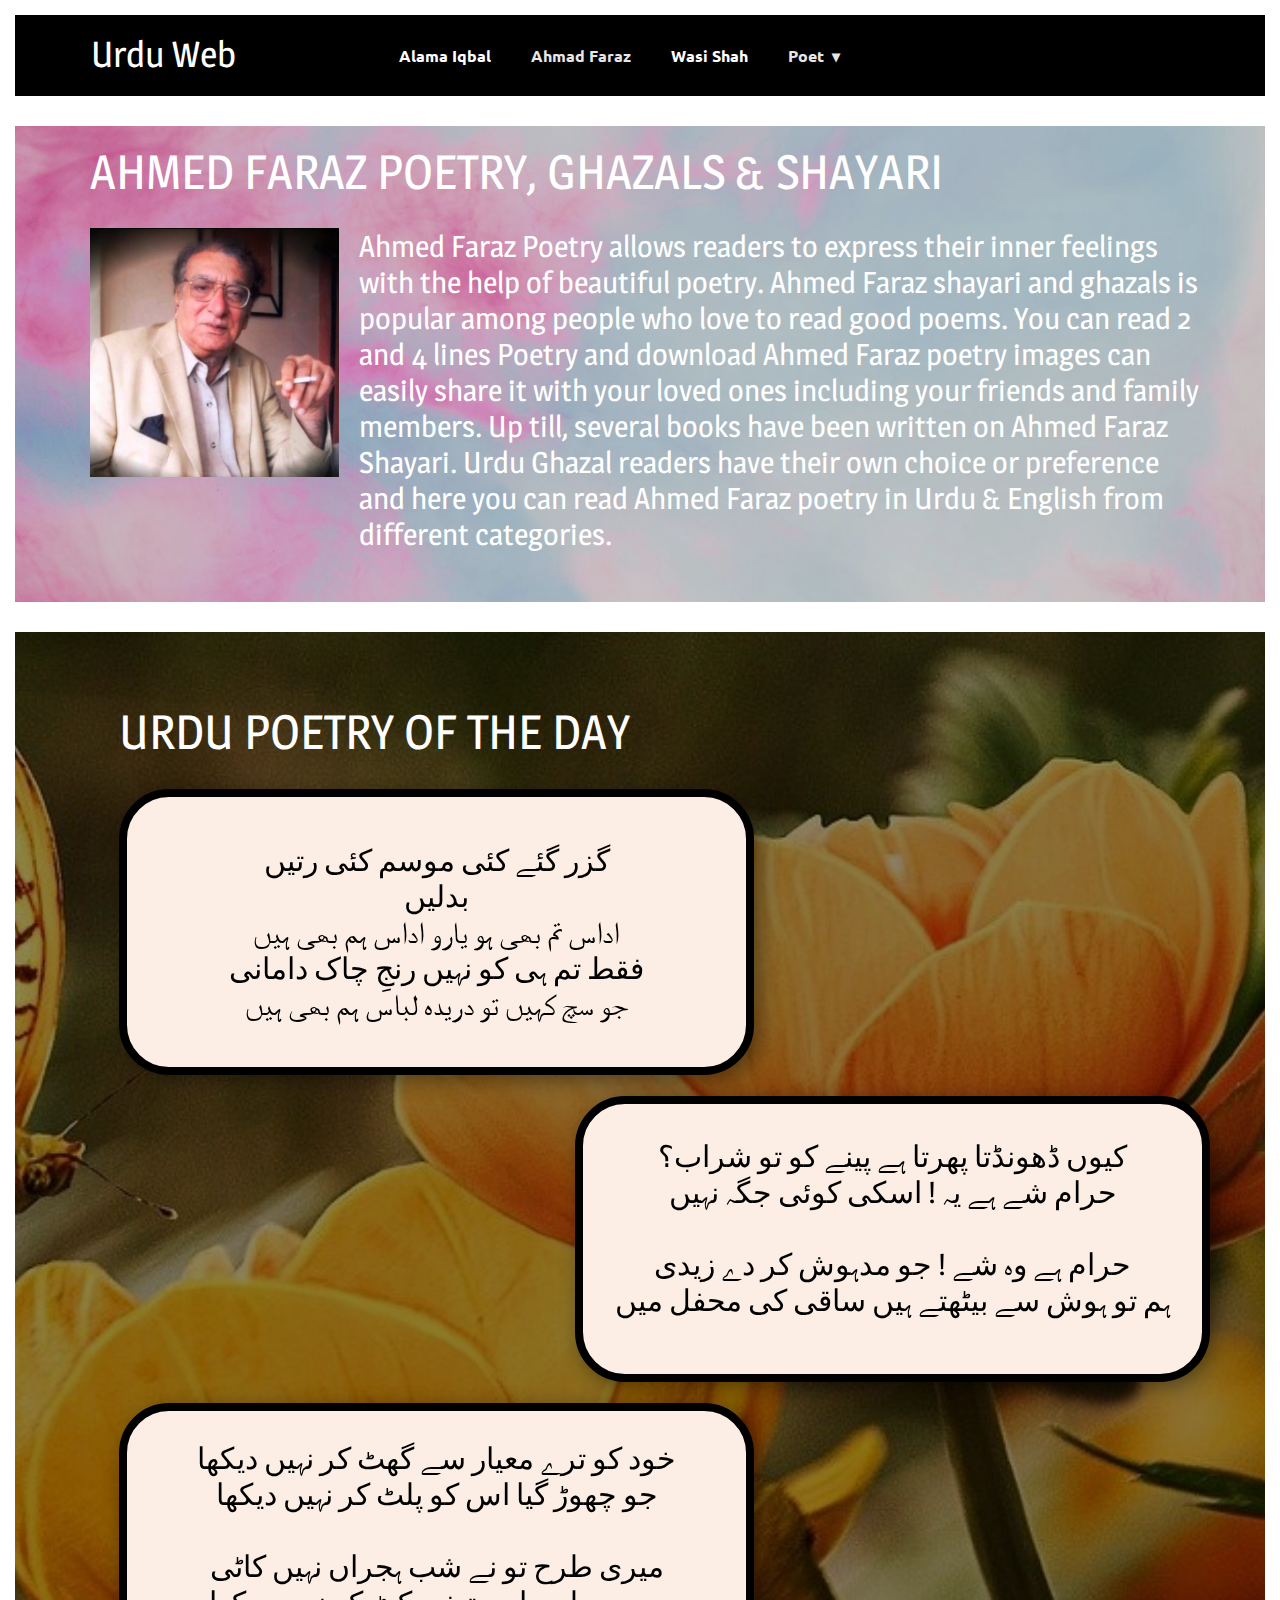
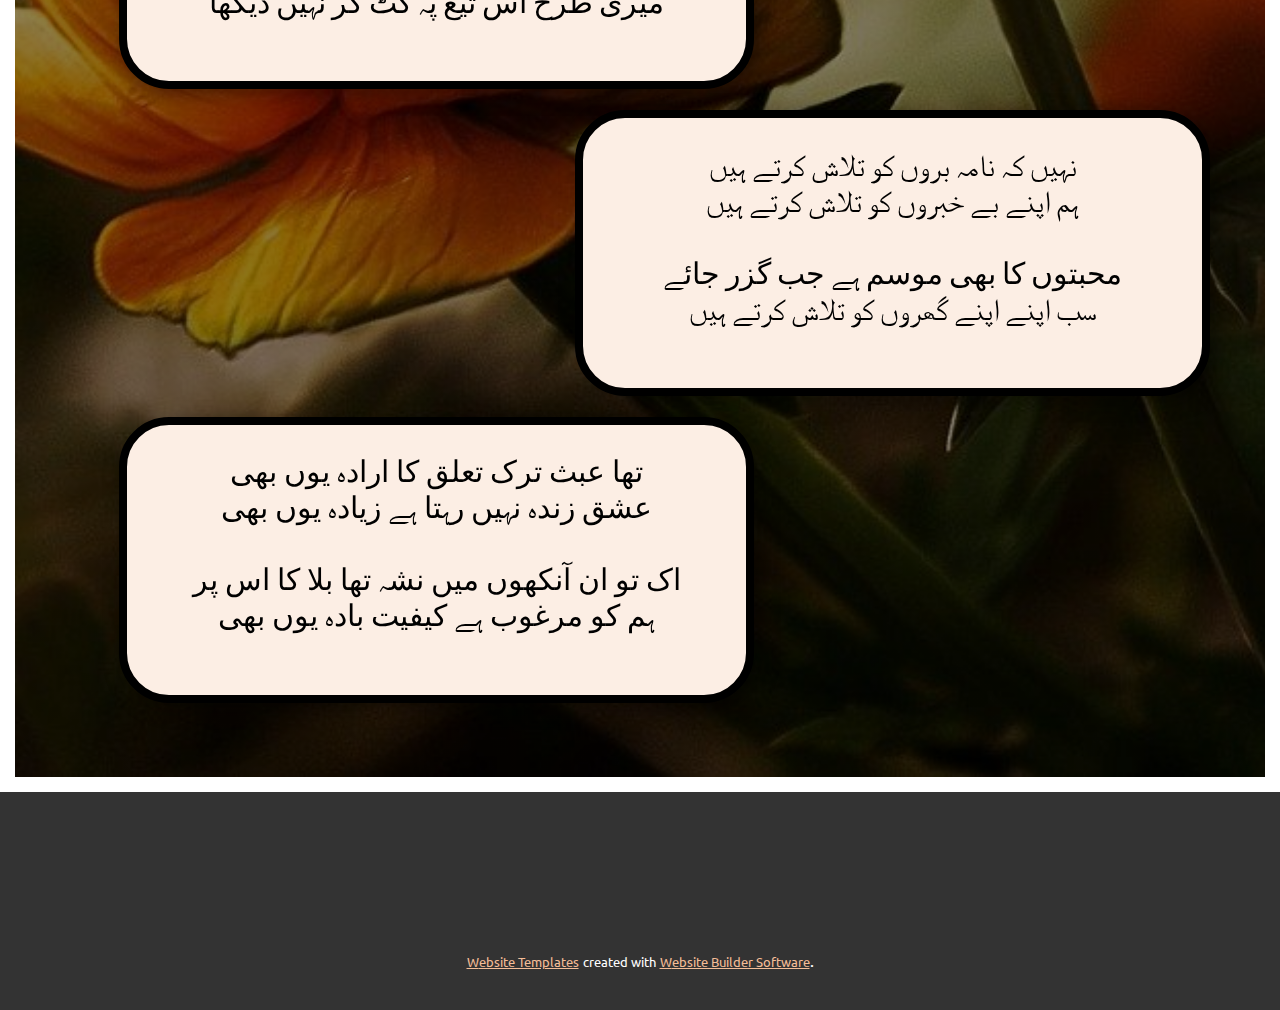
<file: Ahmad-Faraz.html>
<!DOCTYPE html>
<html style="font-size: 16px;">
  <head>
    <meta name="viewport" content="width=device-width, initial-scale=1.0">
    <meta charset="utf-8">
    <meta name="keywords" content="​AHMED FARAZ POETRY, GHAZALS &amp; SHAYARI, ​دوستی کا ہاتھ">
    <meta name="description" content="">
    <meta name="page_type" content="np-template-header-footer-from-plugin">
    <title>Ahmad Faraz</title>
    <link rel="stylesheet" href="nicepage.css" media="screen">
<link rel="stylesheet" href="Ahmad-Faraz.css" media="screen">
    <script class="u-script" type="text/javascript" src="jquery.js" defer=""></script>
    <script class="u-script" type="text/javascript" src="nicepage.js" defer=""></script>
    <meta name="generator" content="Nicepage 3.21.3, nicepage.com">
    <link id="u-theme-google-font" rel="stylesheet" href="https://fonts.googleapis.com/css?family=Ubuntu:300,300i,400,400i,500,500i,700,700i|Magra:400,700">
    <link id="u-page-google-font" rel="stylesheet" href="https://fonts.googleapis.com/css?family=Roboto:100,100i,300,300i,400,400i,500,500i,700,700i,900,900i">
    
    
    
    <script type="application/ld+json">{
		"@context": "http://schema.org",
		"@type": "Organization",
		"name": ""
}</script>
    <meta name="theme-color" content="#e4640b">
    <meta property="og:title" content="Ahmad Faraz">
    <meta property="og:type" content="website">
  </head>
  <body class="u-body"><header class="u-black u-border-15 u-border-white u-clearfix u-header u-header" id="sec-435e"><div class="u-clearfix u-sheet u-sheet-1">
        <nav class="u-dropdown-icon u-menu u-menu-dropdown u-offcanvas u-menu-1">
          <div class="menu-collapse" style="font-size: 1rem; letter-spacing: 0px; font-weight: 700;">
            <a class="u-button-style u-custom-active-border-color u-custom-border u-custom-border-color u-custom-borders u-custom-color u-custom-hover-border-color u-custom-hover-color u-custom-left-right-menu-spacing u-custom-padding-bottom u-custom-text-active-color u-custom-text-color u-custom-text-hover-color u-custom-top-bottom-menu-spacing u-nav-link" href="#" style="padding: 1px 0px; font-size: calc(1em + 2px);">
              <svg><use xmlns:xlink="http://www.w3.org/1999/xlink" xlink:href="#menu-hamburger"></use></svg>
              <svg version="1.1" xmlns="http://www.w3.org/2000/svg" xmlns:xlink="http://www.w3.org/1999/xlink"><defs><symbol id="menu-hamburger" viewBox="0 0 16 16" style="width: 16px; height: 16px;"><rect y="1" width="16" height="2"></rect><rect y="7" width="16" height="2"></rect><rect y="13" width="16" height="2"></rect>
</symbol>
</defs></svg>
            </a>
          </div>
          <div class="u-custom-menu u-nav-container">
            <ul class="u-nav u-spacing-20 u-unstyled u-nav-1"><li class="u-nav-item"><a class="u-border-active-palette-1-base u-border-hover-palette-1-base u-button-style u-nav-link u-text-hover-palette-1-base u-text-white" href="Alama-Iqbal.html" target="_blank" style="padding: 10px;">Alama Iqbal</a>
</li><li class="u-nav-item"><a class="u-border-active-palette-1-base u-border-hover-palette-1-base u-button-style u-nav-link u-text-hover-palette-1-base u-text-white" href="Ahmad-Faraz.html" target="_blank" style="padding: 10px;">Ahmad Faraz</a>
</li><li class="u-nav-item"><a class="u-border-active-palette-1-base u-border-hover-palette-1-base u-button-style u-nav-link u-text-hover-palette-1-base u-text-white" href="Wasi-Shah.html" target="_blank" style="padding: 10px;">Wasi Shah</a>
</li><li class="u-nav-item"><a class="u-border-active-palette-1-base u-border-hover-palette-1-base u-button-style u-nav-link u-text-hover-palette-1-base u-text-white" style="padding: 10px;">Poet</a><div class="u-nav-popup"><ul class="u-h-spacing-54 u-nav u-unstyled u-v-spacing-28 u-nav-2"><li class="u-nav-item"><a class="u-black u-button-style u-nav-link u-text-hover-palette-1-base" href="Alama-Iqbal.html" target="_blank">Alama Iqbal</a>
</li><li class="u-nav-item"><a class="u-black u-button-style u-nav-link u-text-hover-palette-1-base" href="Ahmad-Faraz.html" target="_blank">Ahmad Faraz</a>
</li><li class="u-nav-item"><a class="u-black u-button-style u-nav-link u-text-hover-palette-1-base" href="Wasi-Shah.html" target="_blank">Wasi Shah</a>
</li></ul>
</div>
</li></ul>
          </div>
          <div class="u-custom-menu u-nav-container-collapse">
            <div class="u-black u-container-style u-inner-container-layout u-opacity u-opacity-95 u-sidenav">
              <div class="u-sidenav-overflow">
                <div class="u-menu-close"></div>
                <ul class="u-align-center u-nav u-popupmenu-items u-unstyled u-nav-3"><li class="u-nav-item"><a class="u-button-style u-nav-link" href="Alama-Iqbal.html" target="_blank" style="padding: 10px;">Alama Iqbal</a>
</li><li class="u-nav-item"><a class="u-button-style u-nav-link" href="Ahmad-Faraz.html" target="_blank" style="padding: 10px;">Ahmad Faraz</a>
</li><li class="u-nav-item"><a class="u-button-style u-nav-link" href="Wasi-Shah.html" target="_blank" style="padding: 10px;">Wasi Shah</a>
</li><li class="u-nav-item"><a class="u-button-style u-nav-link" style="padding: 10px;">Poet</a><div class="u-nav-popup"><ul class="u-h-spacing-54 u-nav u-unstyled u-v-spacing-28 u-nav-4"><li class="u-nav-item"><a class="u-button-style u-nav-link" href="Alama-Iqbal.html" target="_blank">Alama Iqbal</a>
</li><li class="u-nav-item"><a class="u-button-style u-nav-link" href="Ahmad-Faraz.html" target="_blank">Ahmad Faraz</a>
</li><li class="u-nav-item"><a class="u-button-style u-nav-link" href="Wasi-Shah.html" target="_blank">Wasi Shah</a>
</li></ul>
</div>
</li></ul>
              </div>
            </div>
            <div class="u-black u-menu-overlay u-opacity u-opacity-70"></div>
          </div>
        </nav>
        <h2 class="u-text u-text-default u-text-1">
          <a class="u-active-none u-border-none u-btn u-button-link u-button-style u-hover-none u-none u-text-hover-palette-1-base u-text-white u-btn-1" href="Home-Page.html" data-page-id="62161216">Urdu Web</a>
        </h2>
      </div></header>
    <section class="u-border-15 u-border-white u-clearfix u-image u-shading u-section-1" id="sec-0524" data-image-width="4174" data-image-height="4112">
      <div class="u-clearfix u-sheet u-sheet-1">
        <h1 class="u-text u-text-default u-text-1"> AHMED FARAZ POETRY, GHAZALS &amp; SHAYARI</h1>
        <img class="u-flip-horizontal u-image u-image-default u-preserve-proportions u-image-1" src="images/Ahmed-Faraz.jpg" alt="" data-image-width="743" data-image-height="545">
        <h3 class="u-text u-text-2">Ahmed Faraz Poetry allows readers to express their inner feelings with the help of beautiful poetry. Ahmed Faraz shayari and ghazals is popular among people who love to read good poems. You can read 2 and 4 lines Poetry and download Ahmed Faraz poetry images can easily share it with your loved ones including your friends and family members. Up till, several books have been written on Ahmed Faraz Shayari. Urdu Ghazal readers have their own choice or preference and here you can read Ahmed Faraz poetry in Urdu &amp; English from different categories.</h3>
      </div>
    </section>
    <section class="u-border-15 u-border-white u-clearfix u-image u-shading u-section-2" id="sec-4b60" data-image-width="1280" data-image-height="850">
      <div class="u-clearfix u-sheet u-valign-middle-lg u-valign-middle-md u-valign-middle-xl u-sheet-1">
        <h1 class="u-text u-text-default u-text-1">URDU POETRY OF THE DAY</h1>
        <div class="u-border-8 u-border-black u-container-style u-expanded-width-sm u-expanded-width-xs u-group u-palette-1-light-3 u-radius-50 u-shape-round u-group-1" data-animation-name="fadeIn" data-animation-duration="500" data-animation-delay="250" data-animation-direction="">
          <div class="u-container-layout u-valign-middle u-container-layout-1">
            <h3 class="u-align-center u-text u-text-black u-text-2">گزر گئے کئی موسم کئی رتیں بدلیں<br>اداس تم بھی ہو یارو اداس ہم بھی ہیں<br>فقط تم ہی کو نہیں رنجِ چاک دامانی<br>جو سچ کہیں تو دریدہ لباس ہم بھی ہیں
            </h3>
          </div>
        </div>
        <div class="u-border-8 u-border-black u-container-style u-expanded-width-sm u-expanded-width-xs u-group u-palette-1-light-3 u-radius-50 u-shape-round u-group-2" data-animation-name="fadeIn" data-animation-duration="500" data-animation-delay="250" data-animation-direction="">
          <div class="u-container-layout u-container-layout-2">
            <h3 class="u-align-center u-text u-text-black u-text-3">کیوں ڈھونڈتا پھرتا ہے پینے کو تو شراب؟<br>حرام شے ہے یہ ! اسکی کوئی جگہ نہیں<br>
              <br>حرام ہے وہ شے ! جو مدہوش کر دے زیدی<br>ہم تو ہوش سے بیٹھتے ہیں ساقی کی محفل میں<br>
            </h3>
          </div>
        </div>
        <div class="u-border-8 u-border-black u-container-style u-expanded-width-sm u-expanded-width-xs u-group u-palette-1-light-3 u-radius-50 u-shape-round u-group-3" data-animation-name="fadeIn" data-animation-duration="500" data-animation-delay="250" data-animation-direction="">
          <div class="u-container-layout u-container-layout-3">
            <h3 class="u-align-center u-text u-text-black u-text-4">خود کو ترے معیار سے گھٹ کر نہیں دیکھا<br>جو چھوڑ گیا اس کو پلٹ کر نہیں دیکھا<br>
              <br>میری طرح تو نے شب ہجراں نہیں کاٹی<br>میری طرح اس تیغ پہ کٹ کر نہیں دیکھا<br>
            </h3>
          </div>
        </div>
        <div class="u-border-8 u-border-black u-container-style u-expanded-width-sm u-expanded-width-xs u-group u-palette-1-light-3 u-radius-50 u-shape-round u-group-4" data-animation-name="fadeIn" data-animation-duration="500" data-animation-delay="250" data-animation-direction="">
          <div class="u-container-layout u-container-layout-4">
            <h3 class="u-align-center u-text u-text-black u-text-5">نہیں کہ نامہ بروں کو تلاش کرتے ہیں<br>ہم اپنے بے خبروں کو تلاش کرتے ہیں<br>
              <br>محبتوں کا بھی موسم ہے جب گزر جائے<br>سب اپنے اپنے گھروں کو تلاش کرتے ہیں<br>
            </h3>
          </div>
        </div>
        <div class="u-border-8 u-border-black u-container-style u-expanded-width-sm u-expanded-width-xs u-group u-palette-1-light-3 u-radius-50 u-shape-round u-group-5" data-animation-name="fadeIn" data-animation-duration="500" data-animation-delay="250" data-animation-direction="">
          <div class="u-container-layout u-container-layout-5">
            <h3 class="u-align-center u-custom-font u-font-roboto u-text u-text-black u-text-6"> تھا عبث ترک تعلق کا ارادہ یوں بھی<br>عشق زندہ نہیں رہتا ہے زیادہ یوں بھی<br>
              <br>اک تو ان آنکھوں میں نشہ تھا بلا کا اس پر<br>ہم کو مرغوب ہے کیفیت بادہ یوں بھی<br>
            </h3>
          </div>
        </div>
      </div>
    </section>
    
    
    <footer class="u-align-center u-clearfix u-footer u-grey-80 u-footer" id="sec-b1e0"><div class="u-align-left u-clearfix u-sheet u-sheet-1"></div></footer>
    <section class="u-backlink u-clearfix u-grey-80">
      <a class="u-link" href="https://nicepage.com/website-templates" target="_blank">
        <span>Website Templates</span>
      </a>
      <p class="u-text">
        <span>created with</span>
      </p>
      <a class="u-link" href="https://nicepage.com/" target="_blank">
        <span>Website Builder Software</span>
      </a>. 
    </section>
  </body>
</html>
</file>
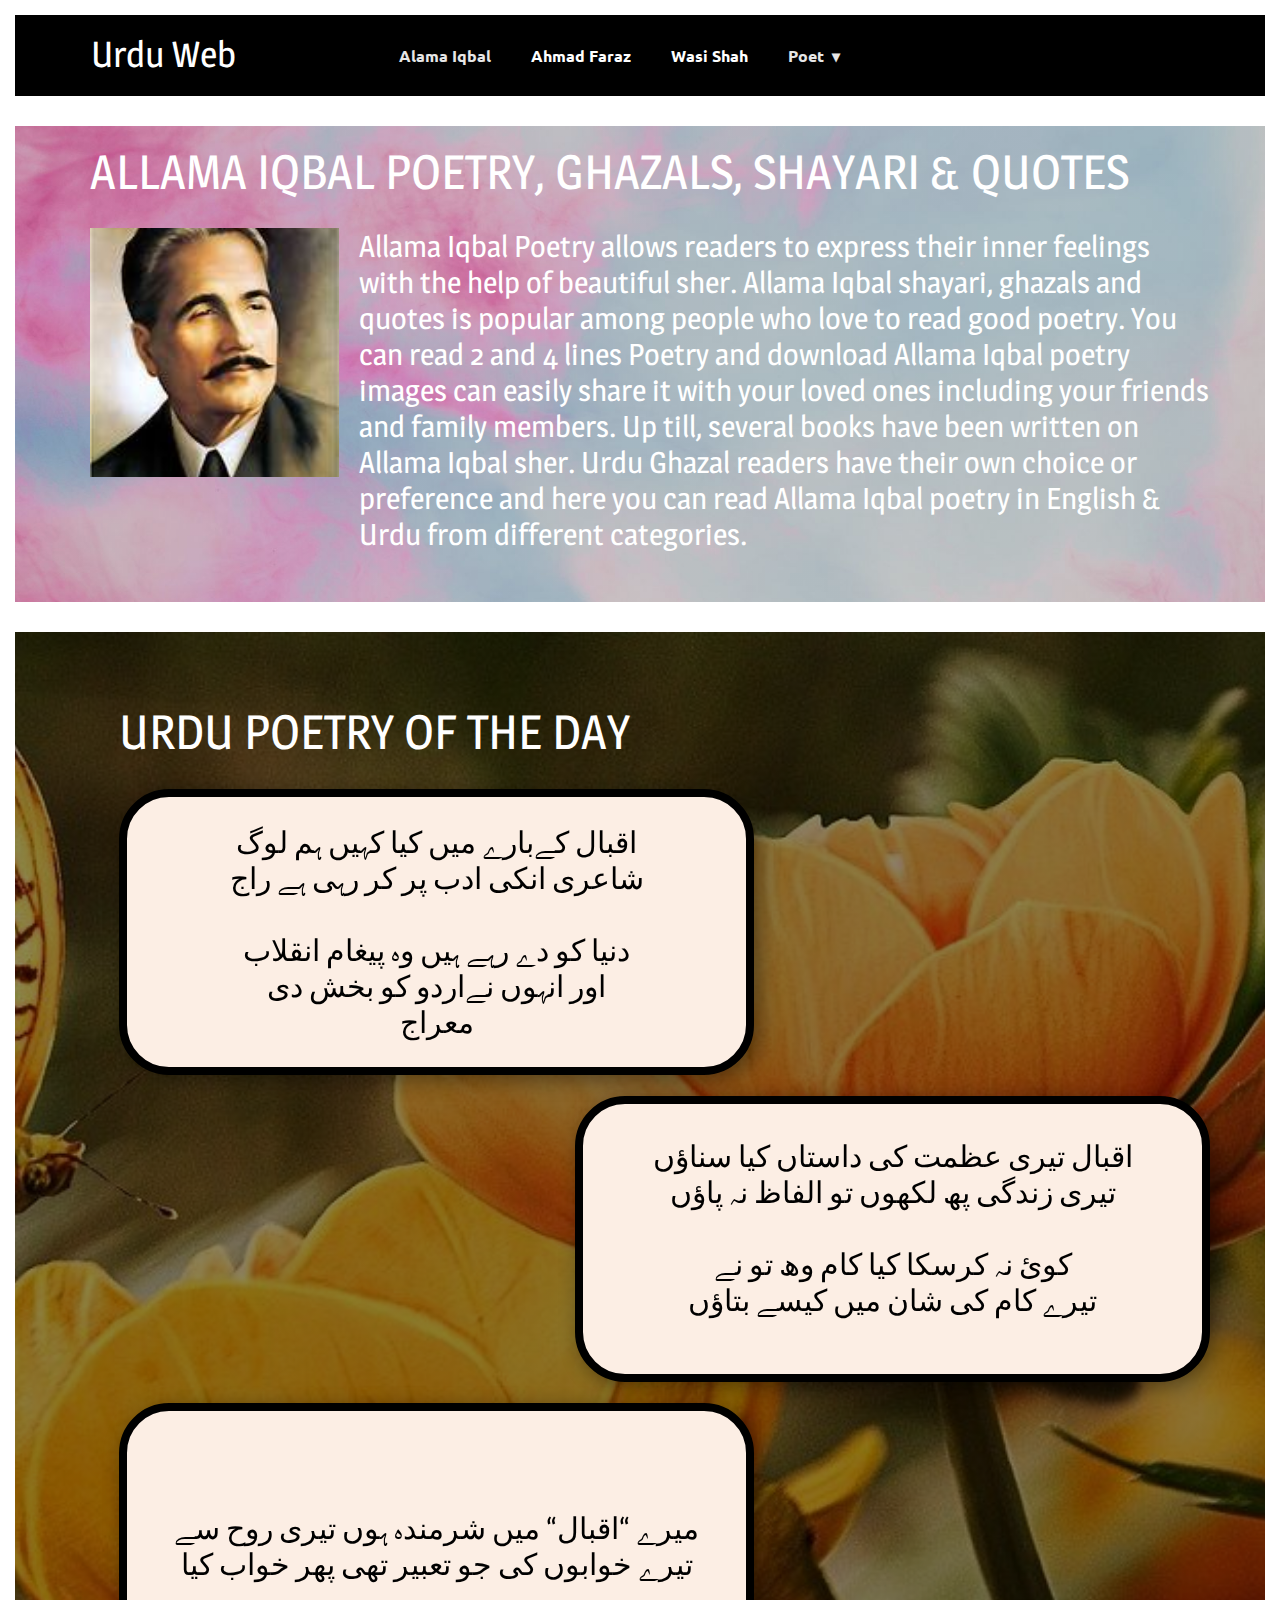
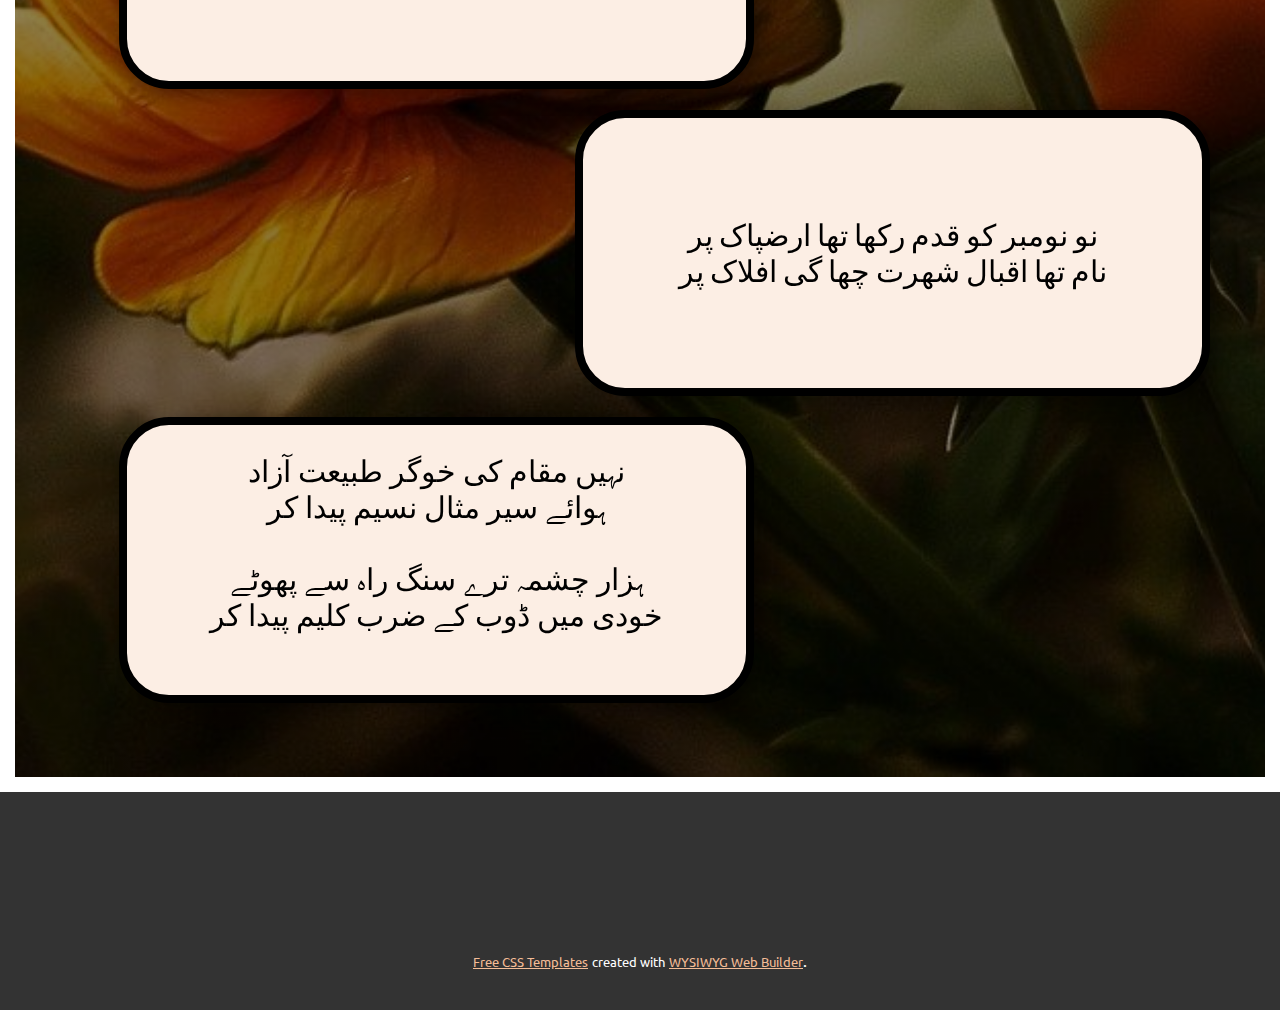
<file: Alama-Iqbal.html>
<!DOCTYPE html>
<html style="font-size: 16px;">
  <head>
    <meta name="viewport" content="width=device-width, initial-scale=1.0">
    <meta charset="utf-8">
    <meta name="keywords" content="Urdu Web, ​ALLAMA IQBAL POETRY, GHAZALS, SHAYARI &amp; QUOTES">
    <meta name="description" content="">
    <meta name="page_type" content="np-template-header-footer-from-plugin">
    <title>Alama Iqbal</title>
    <link rel="stylesheet" href="nicepage.css" media="screen">
<link rel="stylesheet" href="Alama-Iqbal.css" media="screen">
    <script class="u-script" type="text/javascript" src="jquery.js" defer=""></script>
    <script class="u-script" type="text/javascript" src="nicepage.js" defer=""></script>
    <meta name="generator" content="Nicepage 3.21.3, nicepage.com">
    <link id="u-theme-google-font" rel="stylesheet" href="https://fonts.googleapis.com/css?family=Ubuntu:300,300i,400,400i,500,500i,700,700i|Magra:400,700">
    <link id="u-page-google-font" rel="stylesheet" href="https://fonts.googleapis.com/css?family=Roboto:100,100i,300,300i,400,400i,500,500i,700,700i,900,900i">
    
    
    
    <script type="application/ld+json">{
		"@context": "http://schema.org",
		"@type": "Organization",
		"name": ""
}</script>
    <meta name="theme-color" content="#e4640b">
    <meta property="og:title" content="Alama Iqbal">
    <meta property="og:type" content="website">
  </head>
  <body class="u-body"><header class="u-black u-border-15 u-border-white u-clearfix u-header u-header" id="sec-435e"><div class="u-clearfix u-sheet u-sheet-1">
        <nav class="u-dropdown-icon u-menu u-menu-dropdown u-offcanvas u-menu-1">
          <div class="menu-collapse" style="font-size: 1rem; letter-spacing: 0px; font-weight: 700;">
            <a class="u-button-style u-custom-active-border-color u-custom-border u-custom-border-color u-custom-borders u-custom-color u-custom-hover-border-color u-custom-hover-color u-custom-left-right-menu-spacing u-custom-padding-bottom u-custom-text-active-color u-custom-text-color u-custom-text-hover-color u-custom-top-bottom-menu-spacing u-nav-link" href="#" style="padding: 1px 0px; font-size: calc(1em + 2px);">
              <svg><use xmlns:xlink="http://www.w3.org/1999/xlink" xlink:href="#menu-hamburger"></use></svg>
              <svg version="1.1" xmlns="http://www.w3.org/2000/svg" xmlns:xlink="http://www.w3.org/1999/xlink"><defs><symbol id="menu-hamburger" viewBox="0 0 16 16" style="width: 16px; height: 16px;"><rect y="1" width="16" height="2"></rect><rect y="7" width="16" height="2"></rect><rect y="13" width="16" height="2"></rect>
</symbol>
</defs></svg>
            </a>
          </div>
          <div class="u-custom-menu u-nav-container">
            <ul class="u-nav u-spacing-20 u-unstyled u-nav-1"><li class="u-nav-item"><a class="u-border-active-palette-1-base u-border-hover-palette-1-base u-button-style u-nav-link u-text-hover-palette-1-base u-text-white" href="Alama-Iqbal.html" target="_blank" style="padding: 10px;">Alama Iqbal</a>
</li><li class="u-nav-item"><a class="u-border-active-palette-1-base u-border-hover-palette-1-base u-button-style u-nav-link u-text-hover-palette-1-base u-text-white" href="Ahmad-Faraz.html" target="_blank" style="padding: 10px;">Ahmad Faraz</a>
</li><li class="u-nav-item"><a class="u-border-active-palette-1-base u-border-hover-palette-1-base u-button-style u-nav-link u-text-hover-palette-1-base u-text-white" href="Wasi-Shah.html" target="_blank" style="padding: 10px;">Wasi Shah</a>
</li><li class="u-nav-item"><a class="u-border-active-palette-1-base u-border-hover-palette-1-base u-button-style u-nav-link u-text-hover-palette-1-base u-text-white" style="padding: 10px;">Poet</a><div class="u-nav-popup"><ul class="u-h-spacing-54 u-nav u-unstyled u-v-spacing-28 u-nav-2"><li class="u-nav-item"><a class="u-black u-button-style u-nav-link u-text-hover-palette-1-base" href="Alama-Iqbal.html" target="_blank">Alama Iqbal</a>
</li><li class="u-nav-item"><a class="u-black u-button-style u-nav-link u-text-hover-palette-1-base" href="Ahmad-Faraz.html" target="_blank">Ahmad Faraz</a>
</li><li class="u-nav-item"><a class="u-black u-button-style u-nav-link u-text-hover-palette-1-base" href="Wasi-Shah.html" target="_blank">Wasi Shah</a>
</li></ul>
</div>
</li></ul>
          </div>
          <div class="u-custom-menu u-nav-container-collapse">
            <div class="u-black u-container-style u-inner-container-layout u-opacity u-opacity-95 u-sidenav">
              <div class="u-sidenav-overflow">
                <div class="u-menu-close"></div>
                <ul class="u-align-center u-nav u-popupmenu-items u-unstyled u-nav-3"><li class="u-nav-item"><a class="u-button-style u-nav-link" href="Alama-Iqbal.html" target="_blank" style="padding: 10px;">Alama Iqbal</a>
</li><li class="u-nav-item"><a class="u-button-style u-nav-link" href="Ahmad-Faraz.html" target="_blank" style="padding: 10px;">Ahmad Faraz</a>
</li><li class="u-nav-item"><a class="u-button-style u-nav-link" href="Wasi-Shah.html" target="_blank" style="padding: 10px;">Wasi Shah</a>
</li><li class="u-nav-item"><a class="u-button-style u-nav-link" style="padding: 10px;">Poet</a><div class="u-nav-popup"><ul class="u-h-spacing-54 u-nav u-unstyled u-v-spacing-28 u-nav-4"><li class="u-nav-item"><a class="u-button-style u-nav-link" href="Alama-Iqbal.html" target="_blank">Alama Iqbal</a>
</li><li class="u-nav-item"><a class="u-button-style u-nav-link" href="Ahmad-Faraz.html" target="_blank">Ahmad Faraz</a>
</li><li class="u-nav-item"><a class="u-button-style u-nav-link" href="Wasi-Shah.html" target="_blank">Wasi Shah</a>
</li></ul>
</div>
</li></ul>
              </div>
            </div>
            <div class="u-black u-menu-overlay u-opacity u-opacity-70"></div>
          </div>
        </nav>
        <h2 class="u-text u-text-default u-text-1">
          <a class="u-active-none u-border-none u-btn u-button-link u-button-style u-hover-none u-none u-text-hover-palette-1-base u-text-white u-btn-1" href="Home-Page.html" data-page-id="62161216">Urdu Web</a>
        </h2>
      </div></header> 
    <section class="u-border-15 u-border-white u-clearfix u-image u-shading u-section-1" id="sec-e163" data-image-width="4174" data-image-height="4112">
      <div class="u-clearfix u-sheet u-sheet-1">
        <h1 class="u-text u-text-default u-text-1"> ALLAMA IQBAL POETRY, GHAZALS, SHAYARI &amp; QUOTES</h1>
        <img class="u-flip-horizontal u-image u-image-default u-preserve-proportions u-image-1" src="images/th.jpg" alt="" data-image-width="140" data-image-height="187">
        <h3 class="u-text u-text-2"> Allama Iqbal Poetry allows readers to express their inner feelings with the help of beautiful sher. Allama Iqbal shayari, ghazals and quotes is popular among people who love to read good poetry. You can read 2 and 4 lines Poetry and download Allama Iqbal poetry images can easily share it with your loved ones including your friends and family members. Up till, several books have been written on Allama Iqbal sher. Urdu Ghazal readers have their own choice or preference and here you can read Allama Iqbal poetry in English &amp; Urdu from different categories.</h3>
      </div>
    </section>
    <section class="u-border-15 u-border-white u-clearfix u-image u-shading u-section-2" id="sec-e336" data-image-width="1280" data-image-height="850">
      <div class="u-clearfix u-sheet u-valign-middle-lg u-valign-middle-md u-valign-middle-xl u-sheet-1">
        <h1 class="u-text u-text-default u-text-1">URDU POETRY OF THE DAY</h1>
        <div class="u-border-8 u-border-black u-container-style u-expanded-width-sm u-expanded-width-xs u-group u-palette-1-light-3 u-radius-50 u-shape-round u-group-1" data-animation-name="fadeIn" data-animation-duration="500" data-animation-delay="250" data-animation-direction="">
          <div class="u-container-layout u-valign-middle u-container-layout-1">
            <h3 class="u-align-center u-text u-text-black u-text-2">اقبال کےبارے میں کیا کہیں ہم لوگ<br>شاعری انکی ادب پر کر رہی ہے راج<br>
              <br>دنیا کو دے رہے ہیں وہ پیغام انقلاب<br>اور انہوں نےاردو کو بخش دی معراج
            </h3>
          </div>
        </div>
        <div class="u-border-8 u-border-black u-container-style u-expanded-width-sm u-expanded-width-xs u-group u-palette-1-light-3 u-radius-50 u-shape-round u-group-2" data-animation-name="fadeIn" data-animation-duration="500" data-animation-delay="250" data-animation-direction="">
          <div class="u-container-layout u-container-layout-2">
            <h3 class="u-align-center u-text u-text-black u-text-3">اقبال تیری عظمت کی داستاں کیا سناؤں<br>تیری زندگی پھ لکھوں تو الفاظ نہ پاؤں<br>
              <br>کوئ نہ کرسکا کیا کام وھ تو نے<br>تیرے کام کی شان میں کیسے بتاؤں<br>
            </h3>
          </div>
        </div>
        <div class="u-border-8 u-border-black u-container-style u-expanded-width-sm u-expanded-width-xs u-group u-palette-1-light-3 u-radius-50 u-shape-round u-group-3" data-animation-name="fadeIn" data-animation-duration="500" data-animation-delay="250" data-animation-direction="">
          <div class="u-container-layout u-container-layout-3">
            <h3 class="u-align-center u-text u-text-black u-text-4">میرے “اقبال“ میں شرمندہ ہوں تیری روح سے<br>تیرے خوابوں کی جو تعبیر تھی پھر خواب کیا<br>
            </h3>
          </div>
        </div>
        <div class="u-border-8 u-border-black u-container-style u-expanded-width-sm u-expanded-width-xs u-group u-palette-1-light-3 u-radius-50 u-shape-round u-group-4" data-animation-name="fadeIn" data-animation-duration="500" data-animation-delay="250" data-animation-direction="">
          <div class="u-container-layout u-container-layout-4">
            <h3 class="u-align-center u-text u-text-black u-text-5">نو نومبر کو قدم رکھا تھا ارضپاک پر<br>نام تھا اقبال شھرت چھا گی افلاک پر<br>
            </h3>
          </div>
        </div>
        <div class="u-border-8 u-border-black u-container-style u-expanded-width-sm u-expanded-width-xs u-group u-palette-1-light-3 u-radius-50 u-shape-round u-group-5" data-animation-name="fadeIn" data-animation-duration="500" data-animation-delay="250" data-animation-direction="">
          <div class="u-container-layout u-container-layout-5">
            <h3 class="u-align-center u-custom-font u-font-roboto u-text u-text-black u-text-6"> نہیں مقام کی خوگر طبیعت آزاد<br>ہوائے سیر مثال نسیم پیدا کر<br>
              <br>ہزار چشمہ ترے سنگ راہ سے پھوٹے<br>خودی میں ڈوب کے ضرب کلیم پیدا کر<br>
            </h3>
          </div>
        </div>
      </div>
    </section>
    
    
    <footer class="u-align-center u-clearfix u-footer u-grey-80 u-footer" id="sec-b1e0"><div class="u-align-left u-clearfix u-sheet u-sheet-1"></div></footer>
    <section class="u-backlink u-clearfix u-grey-80">
      <a class="u-link" href="https://nicepage.com/css-templates" target="_blank">
        <span>Free CSS Templates</span>
      </a>
      <p class="u-text">
        <span>created with</span>
      </p>
      <a class="u-link" href="https://nicepage.com/" target="_blank">
        <span>WYSIWYG Web Builder</span>
      </a>. 
    </section>
  </body>
</html>
</file>
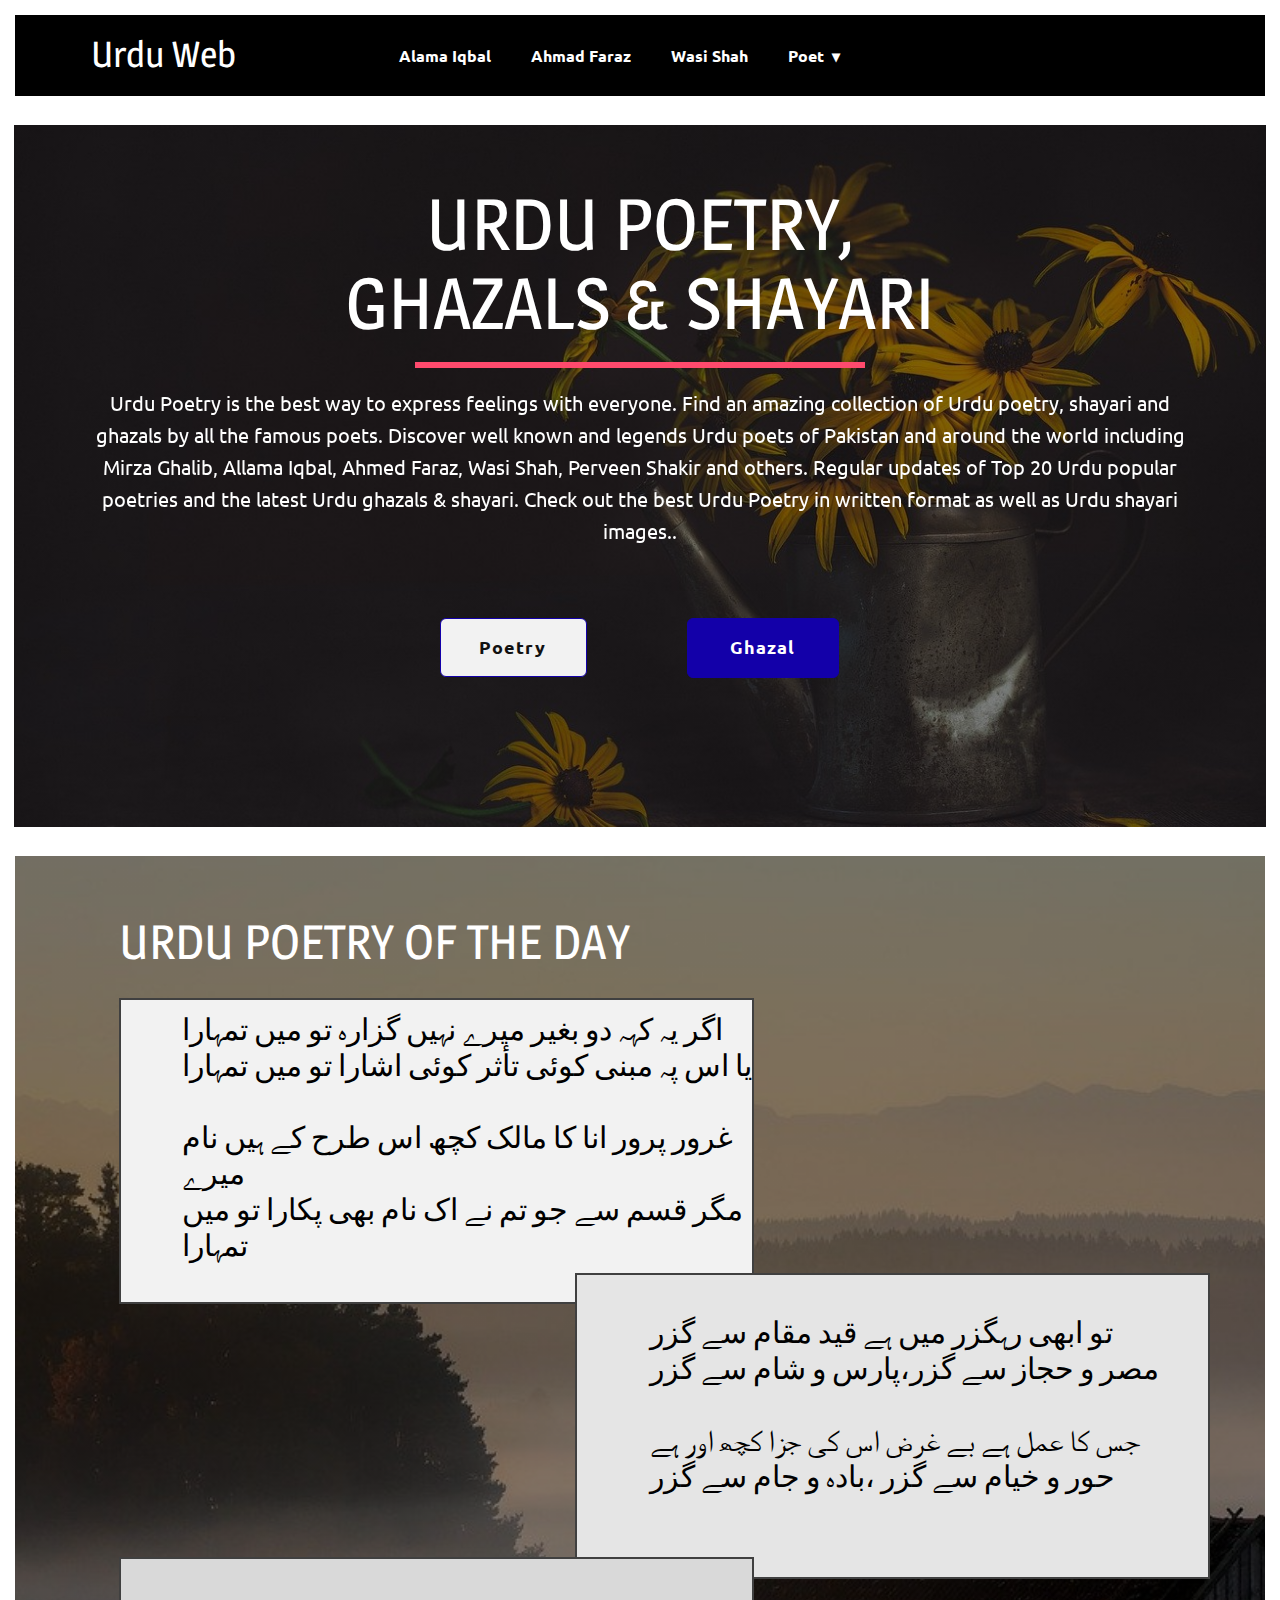
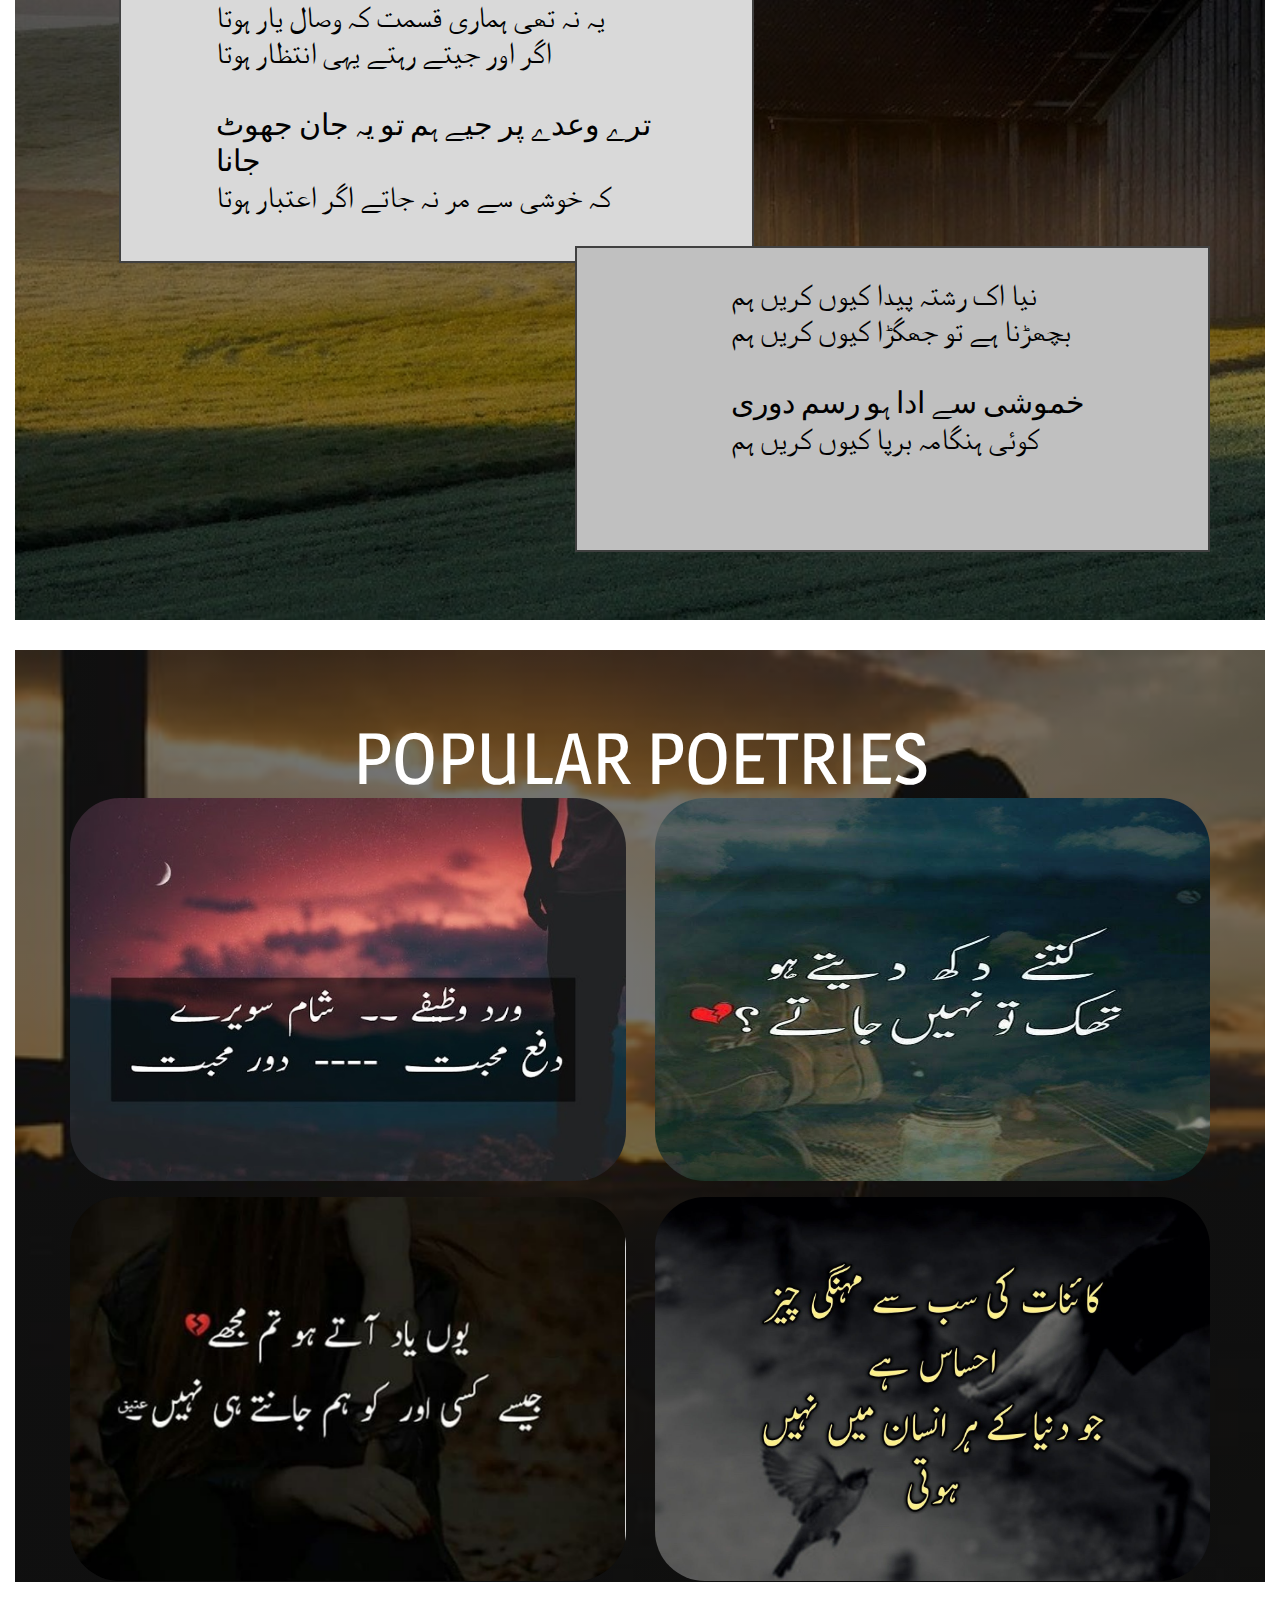
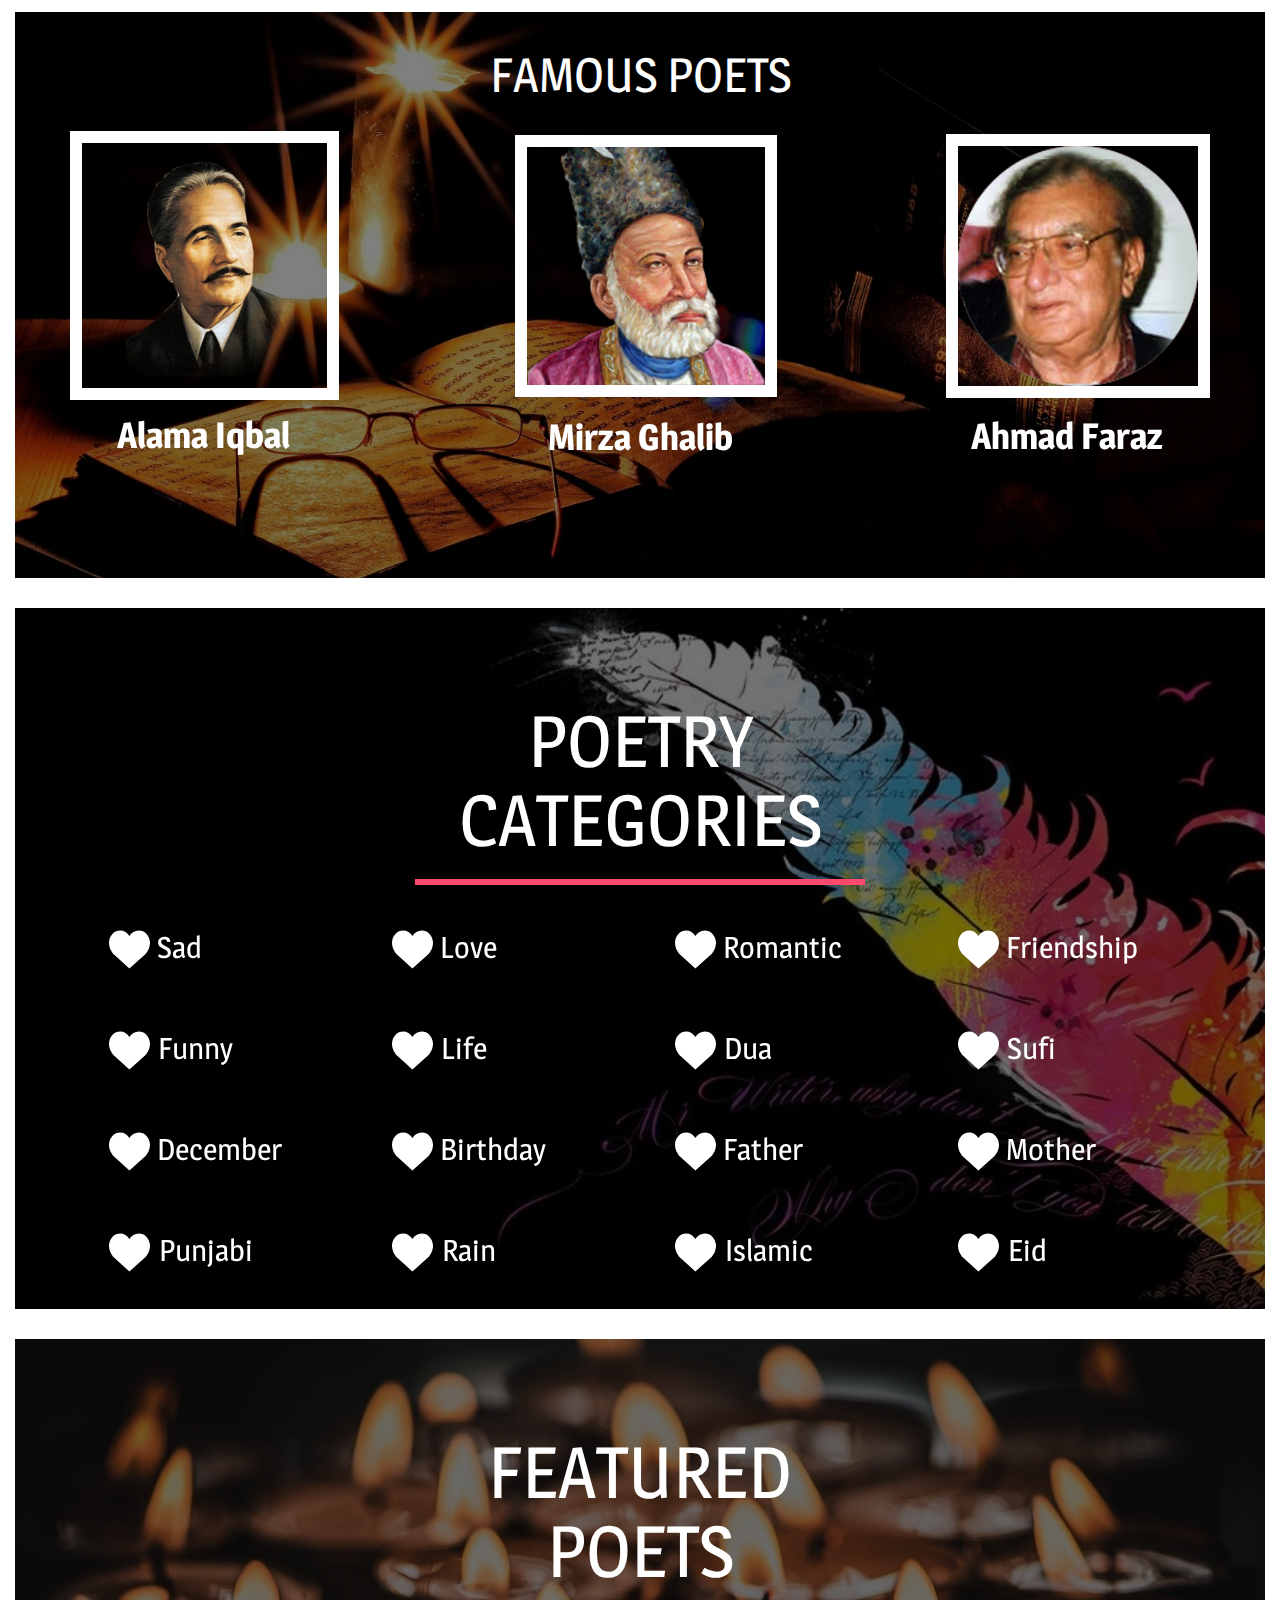
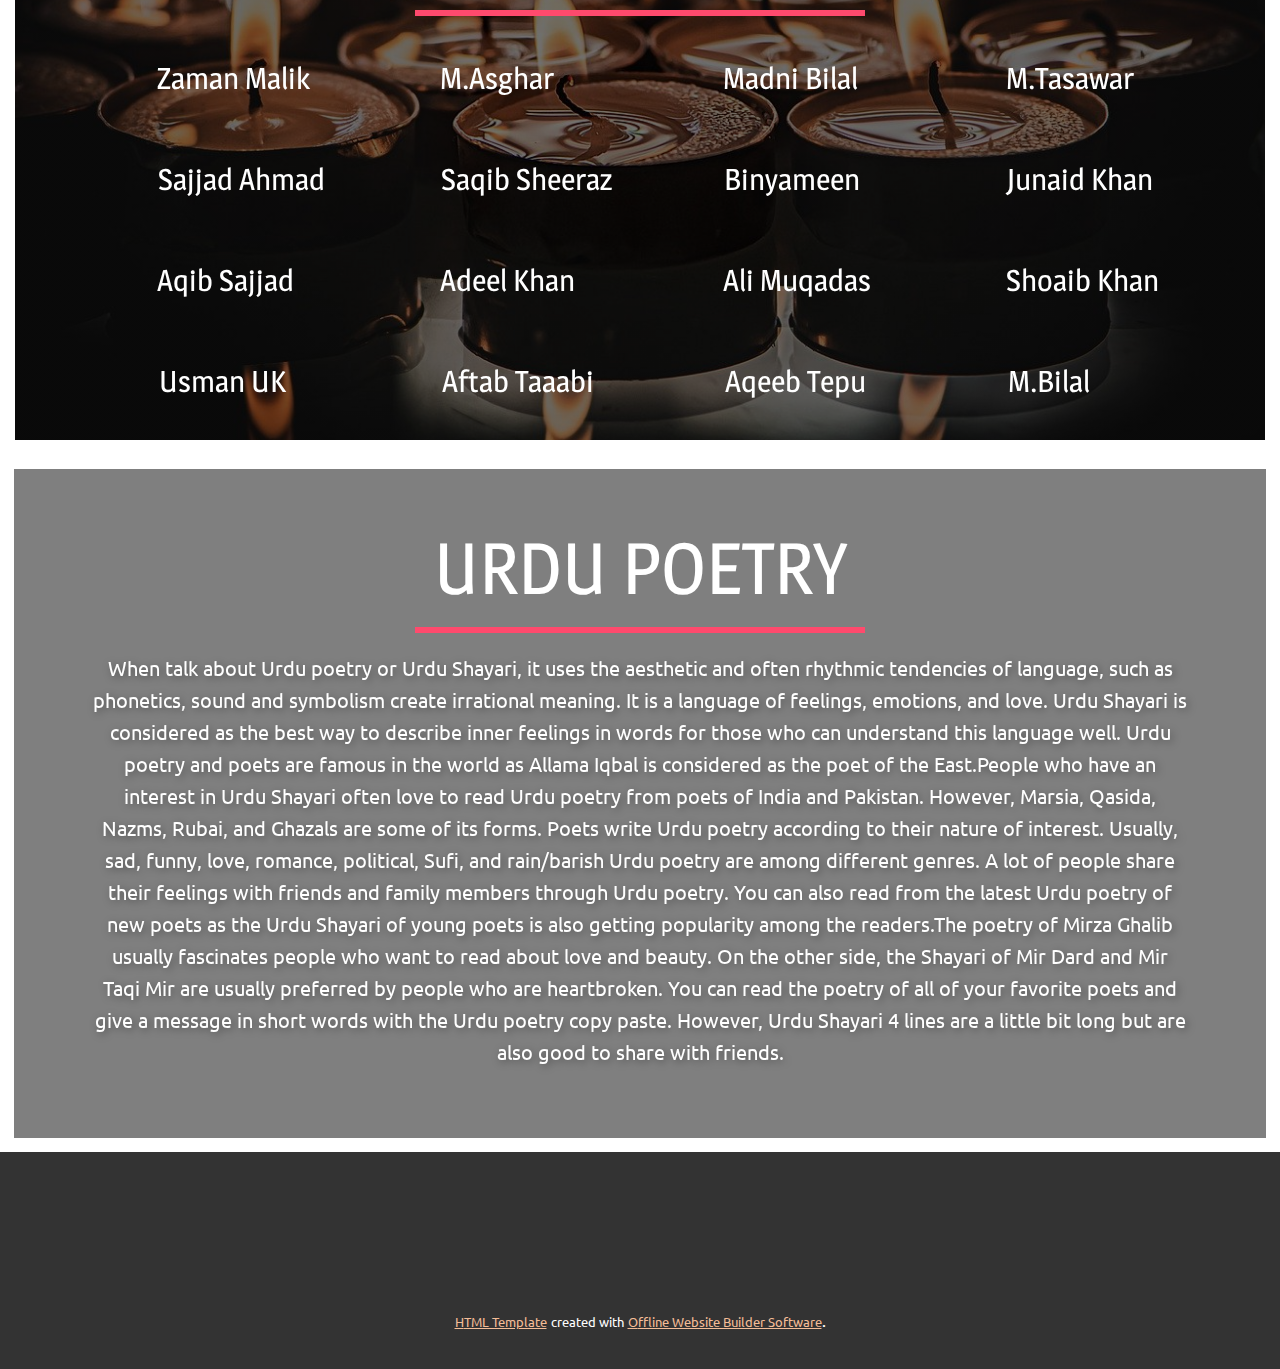
<file: Home-Page.html>
<!DOCTYPE html>
<html style="font-size: 16px;">
  <head>
    <meta name="viewport" content="width=device-width, initial-scale=1.0">
    <meta charset="utf-8">
    <meta name="keywords" content="Websites.
Applications.
Brands, Who We Are, ​User Interface Design and Development, The power of branding, ​​Architecting the digital, 1, 2, 3, 4, 5, 6, Meet The Team, ​Corporate identity, Our Portfolio, Follow Us">
    <meta name="description" content="">
    <meta name="page_type" content="np-template-header-footer-from-plugin">
    <title>Home Page</title>
    <link rel="stylesheet" href="nicepage.css" media="screen">
<link rel="stylesheet" href="Home-Page.css" media="screen">
    <script class="u-script" type="text/javascript" src="jquery.js" defer=""></script>
    <script class="u-script" type="text/javascript" src="nicepage.js" defer=""></script>
    <meta name="generator" content="Nicepage 3.21.3, nicepage.com">
    <link id="u-theme-google-font" rel="stylesheet" href="https://fonts.googleapis.com/css?family=Ubuntu:300,300i,400,400i,500,500i,700,700i|Magra:400,700">
    
    
    
    
    
    
    
    
    <script type="application/ld+json">{
		"@context": "http://schema.org",
		"@type": "Organization",
		"name": ""
}</script>
    <meta name="theme-color" content="#e4640b">
    <meta property="og:title" content="Home Page">
    <meta property="og:type" content="website">
  </head>
  <body class="u-body"><header class="u-black u-border-15 u-border-white u-clearfix u-header u-header" id="sec-435e"><div class="u-clearfix u-sheet u-sheet-1">
        <nav class="u-dropdown-icon u-menu u-menu-dropdown u-offcanvas u-menu-1">
          <div class="menu-collapse" style="font-size: 1rem; letter-spacing: 0px; font-weight: 700;">
            <a class="u-button-style u-custom-active-border-color u-custom-border u-custom-border-color u-custom-borders u-custom-color u-custom-hover-border-color u-custom-hover-color u-custom-left-right-menu-spacing u-custom-padding-bottom u-custom-text-active-color u-custom-text-color u-custom-text-hover-color u-custom-top-bottom-menu-spacing u-nav-link" href="#" style="padding: 1px 0px; font-size: calc(1em + 2px);">
              <svg><use xmlns:xlink="http://www.w3.org/1999/xlink" xlink:href="#menu-hamburger"></use></svg>
              <svg version="1.1" xmlns="http://www.w3.org/2000/svg" xmlns:xlink="http://www.w3.org/1999/xlink"><defs><symbol id="menu-hamburger" viewBox="0 0 16 16" style="width: 16px; height: 16px;"><rect y="1" width="16" height="2"></rect><rect y="7" width="16" height="2"></rect><rect y="13" width="16" height="2"></rect>
</symbol>
</defs></svg>
            </a>
          </div>
          <div class="u-custom-menu u-nav-container">
            <ul class="u-nav u-spacing-20 u-unstyled u-nav-1"><li class="u-nav-item"><a class="u-border-active-palette-1-base u-border-hover-palette-1-base u-button-style u-nav-link u-text-hover-palette-1-base u-text-white" href="Alama-Iqbal.html" target="_blank" style="padding: 10px;">Alama Iqbal</a>
</li><li class="u-nav-item"><a class="u-border-active-palette-1-base u-border-hover-palette-1-base u-button-style u-nav-link u-text-hover-palette-1-base u-text-white" href="Ahmad-Faraz.html" target="_blank" style="padding: 10px;">Ahmad Faraz</a>
</li><li class="u-nav-item"><a class="u-border-active-palette-1-base u-border-hover-palette-1-base u-button-style u-nav-link u-text-hover-palette-1-base u-text-white" href="Wasi-Shah.html" target="_blank" style="padding: 10px;">Wasi Shah</a>
</li><li class="u-nav-item"><a class="u-border-active-palette-1-base u-border-hover-palette-1-base u-button-style u-nav-link u-text-hover-palette-1-base u-text-white" style="padding: 10px;">Poet</a><div class="u-nav-popup"><ul class="u-h-spacing-54 u-nav u-unstyled u-v-spacing-28 u-nav-2"><li class="u-nav-item"><a class="u-black u-button-style u-nav-link u-text-hover-palette-1-base" href="Alama-Iqbal.html" target="_blank">Alama Iqbal</a>
</li><li class="u-nav-item"><a class="u-black u-button-style u-nav-link u-text-hover-palette-1-base" href="Ahmad-Faraz.html" target="_blank">Ahmad Faraz</a>
</li><li class="u-nav-item"><a class="u-black u-button-style u-nav-link u-text-hover-palette-1-base" href="Wasi-Shah.html" target="_blank">Wasi Shah</a>
</li></ul>
</div>
</li></ul>
          </div>
          <div class="u-custom-menu u-nav-container-collapse">
            <div class="u-black u-container-style u-inner-container-layout u-opacity u-opacity-95 u-sidenav">
              <div class="u-sidenav-overflow">
                <div class="u-menu-close"></div>
                <ul class="u-align-center u-nav u-popupmenu-items u-unstyled u-nav-3"><li class="u-nav-item"><a class="u-button-style u-nav-link" href="Alama-Iqbal.html" target="_blank" style="padding: 10px;">Alama Iqbal</a>
</li><li class="u-nav-item"><a class="u-button-style u-nav-link" href="Ahmad-Faraz.html" target="_blank" style="padding: 10px;">Ahmad Faraz</a>
</li><li class="u-nav-item"><a class="u-button-style u-nav-link" href="Wasi-Shah.html" target="_blank" style="padding: 10px;">Wasi Shah</a>
</li><li class="u-nav-item"><a class="u-button-style u-nav-link" style="padding: 10px;">Poet</a><div class="u-nav-popup"><ul class="u-h-spacing-54 u-nav u-unstyled u-v-spacing-28 u-nav-4"><li class="u-nav-item"><a class="u-button-style u-nav-link" href="Alama-Iqbal.html" target="_blank">Alama Iqbal</a>
</li><li class="u-nav-item"><a class="u-button-style u-nav-link" href="Ahmad-Faraz.html" target="_blank">Ahmad Faraz</a>
</li><li class="u-nav-item"><a class="u-button-style u-nav-link" href="Wasi-Shah.html" target="_blank">Wasi Shah</a>
</li></ul>
</div>
</li></ul>
              </div>
            </div>
            <div class="u-black u-menu-overlay u-opacity u-opacity-70"></div>
          </div>
        </nav>
        <h2 class="u-text u-text-default u-text-1">
          <a class="u-active-none u-border-none u-btn u-button-link u-button-style u-hover-none u-none u-text-hover-palette-1-base u-text-white u-btn-1" href="Home-Page.html" data-page-id="62161216">Urdu Web</a>
        </h2>
      </div></header>
    <section class="u-align-center u-border-14 u-border-white u-clearfix u-image u-shading u-section-1" id="carousel_9d74" data-image-width="150" data-image-height="100">
      <div class="u-clearfix u-sheet u-sheet-1">
        <div class="u-align-center u-container-style u-group u-group-1">
          <div class="u-container-layout">
            <h2 class="u-text u-text-default u-text-white u-text-1" data-animation-name="fadeIn" data-animation-duration="1000" data-animation-delay="0" data-animation-direction="">URDU POETRY, GHAZALS &amp; SHAYARI</h2>
            <div class="u-border-6 u-border-palette-2-base u-line u-line-horizontal u-line-1"></div>
            <p class="u-text u-text-white u-text-2" data-animation-name="fadeIn" data-animation-duration="1000" data-animation-delay="0"> Urdu Poetry is the best way to express feelings with everyone. Find an amazing collection of Urdu poetry, shayari and ghazals by all the famous poets. Discover well known and legends Urdu poets of Pakistan and around the world including Mirza Ghalib, Allama Iqbal, Ahmed Faraz, Wasi Shah, Perveen Shakir and others. Regular updates of Top 20 Urdu popular poetries and the latest Urdu ghazals &amp; shayari. Check out the best Urdu Poetry in written format as well as Urdu shayari images..</p>
          </div>
        </div>
        <div class="u-align-center-xs u-container-style u-group u-group-2">
          <div class="u-container-layout u-valign-middle-xs">
            <a href="https://nicepage.com/c/technology-website-templates" class="u-active-palette-3-base u-border-1 u-border-palette-3-base u-btn u-btn-round u-button-style u-grey-5 u-hover-palette-3-base u-radius-6 u-text-active-white u-text-body-color u-text-hover-white u-btn-1">Poetry</a>
            <a href="https://nicepage.com/c/education-website-mockup" class="u-active-palette-2-base u-border-1 u-border-active-palette-2-base u-border-hover-palette-2-base u-border-palette-3-base u-btn u-btn-round u-button-style u-hover-palette-2-base u-palette-3-base u-radius-6 u-btn-2"> Ghazal<br>
            </a>
          </div>
        </div>
      </div>
    </section>
    <section class="u-border-15 u-border-white u-clearfix u-image u-shading u-section-2" id="carousel_aaa7" data-image-width="1280" data-image-height="853">
      <div class="u-clearfix u-sheet u-sheet-1">
        <h1 class="u-text u-text-default u-text-1">URDU POETRY OF THE DAY</h1>
        <div class="u-border-2 u-border-grey-75 u-container-style u-expanded-width-sm u-expanded-width-xs u-grey-5 u-group u-group-1" data-animation-name="fadeIn" data-animation-duration="500" data-animation-delay="250" data-animation-direction="">
          <div class="u-container-layout u-container-layout-1">
            <h3 class="u-align-center-md u-align-center-sm u-align-center-xs u-text u-text-black u-text-2">اگر یہ کہہ دو بغیر میرے نہیں گزارہ تو میں تمہارا<br>یا اس پہ مبنی کوئی تأثر کوئی اشارا تو میں تمہارا<br>
              <br>غرور پرور انا کا مالک کچھ اس طرح کے ہیں نام میرے<br>مگر قسم سے جو تم نے اک نام بھی پکارا تو میں تمہارا
            </h3>
          </div>
        </div>
        <div class="u-border-2 u-border-grey-75 u-container-style u-grey-10 u-group u-group-2" data-animation-name="fadeIn" data-animation-duration="500" data-animation-direction="" data-animation-delay="250">
          <div class="u-container-layout u-container-layout-2">
            <h3 class="u-align-center-md u-align-center-sm u-align-center-xs u-text u-text-black u-text-3">تو ابھی رہگزر میں ہے قید مقام سے گزر<br>مصر و حجاز سے گزر،پارس و شام سے گزر<br>
              <br>جس کا عمل ہے بے غرض اس کی جزا کچھ اور ہے<br>حور و خیام سے گزر ،بادہ و جام سے گزر
            </h3>
          </div>
        </div>
        <div class="u-border-2 u-border-grey-75 u-container-style u-expanded-width-sm u-expanded-width-xs u-grey-15 u-group u-group-3" data-animation-name="fadeIn" data-animation-duration="500" data-animation-direction="" data-animation-delay="250">
          <div class="u-container-layout u-valign-top-lg u-valign-top-xl u-container-layout-3">
            <h3 class="u-align-center-md u-align-center-sm u-align-center-xs u-text u-text-black u-text-4">یہ نہ تھی ہماری قسمت کہ وصال یار ہوتا<br>اگر اور جیتے رہتے یہی انتظار ہوتا<br>
              <br>ترے وعدے پر جیے ہم تو یہ جان جھوٹ جانا<br>کہ خوشی سے مر نہ جاتے اگر اعتبار ہوتا
            </h3>
          </div>
        </div>
        <div class="u-border-2 u-border-grey-75 u-container-style u-expanded-width-xs u-grey-25 u-group u-group-4" data-animation-name="fadeIn" data-animation-duration="500" data-animation-direction="" data-animation-delay="250">
          <div class="u-container-layout u-container-layout-4">
            <h3 class="u-align-center-md u-align-center-sm u-align-center-xs u-text u-text-black u-text-5">نیا اک رشتہ پیدا کیوں کریں ہم<br>بچھڑنا ہے تو جھگڑا کیوں کریں ہم<br>
              <br>خموشی سے ادا ہو رسم دوری<br>کوئی ہنگامہ برپا کیوں کریں ہم
            </h3>
          </div>
        </div>
      </div>
    </section>
    <section class="u-align-center u-border-15 u-border-white u-clearfix u-image u-shading u-section-3" id="sec-0bfb" data-image-width="500" data-image-height="333">
      <div class="u-clearfix u-sheet u-valign-bottom-lg u-valign-bottom-md u-valign-bottom-sm u-sheet-1">
        <h2 class="u-align-center u-text u-text-default u-text-white u-text-1"> POPULAR POETRIES</h2>
        <img class="u-image u-image-round u-radius-50 u-image-1" src="images/UrduSadPoetry8.jpg" alt="" data-image-width="669" data-image-height="450" data-animation-name="zoomIn" data-animation-duration="1000" data-animation-delay="0" data-animation-direction="">
        <img class="u-image u-image-round u-radius-50 u-image-2" src="images/111111111111111.jpg" alt="" data-image-width="1280" data-image-height="720" data-animation-name="zoomIn" data-animation-duration="1000" data-animation-delay="0" data-animation-direction="">
        <img class="u-image u-image-round u-radius-50 u-image-3" src="images/2222222222222.png" alt="" data-image-width="614" data-image-height="445" data-animation-name="zoomIn" data-animation-duration="1000" data-animation-delay="0" data-animation-direction="">
        <img class="u-image u-image-round u-radius-50 u-image-4" src="images/33333333333333333333.jpg" alt="" data-image-width="1632" data-image-height="1368" data-animation-name="zoomIn" data-animation-duration="1000" data-animation-delay="0" data-animation-direction="">
      </div>
    </section>
    <section class="u-border-15 u-border-white u-clearfix u-image u-shading u-section-4" id="sec-db0e" data-image-width="2560" data-image-height="1636">
      <div class="u-clearfix u-sheet u-sheet-1">
        <h1 class="u-text u-text-default u-text-white u-text-1">FAMOUS POETS</h1>
        <img class="u-border-12 u-border-white u-image u-image-default u-preserve-proportions u-image-1" src="images/iqbal.png" alt="" data-image-width="480" data-image-height="480" data-animation-name="zoomIn" data-animation-duration="1000" data-animation-delay="0" data-animation-direction="">
        <img class="u-border-12 u-border-white u-image u-image-default u-preserve-proportions u-image-2" src="images/mirza.png" alt="" data-image-width="250" data-image-height="250" data-animation-name="zoomIn" data-animation-duration="1000" data-animation-delay="0" data-animation-direction="">
        <img class="u-border-12 u-border-white u-image u-image-default u-preserve-proportions u-image-3" src="images/faraz.png" alt="" data-image-width="200" data-image-height="200" data-animation-name="zoomIn" data-animation-duration="1000" data-animation-delay="0" data-animation-direction="">
        <h2 class="u-align-left u-text u-text-default u-text-white u-text-2" data-animation-name="zoomIn" data-animation-duration="1000" data-animation-delay="0" data-animation-direction="">Alama Iqbal</h2>
        <h2 class="u-align-left u-text u-text-default u-text-white u-text-3" data-animation-name="zoomIn" data-animation-duration="1000" data-animation-delay="0" data-animation-direction="">Ahmad Faraz</h2>
        <h2 class="u-align-left u-text u-text-default u-text-white u-text-4" data-animation-name="zoomIn" data-animation-duration="1000" data-animation-delay="0" data-animation-direction="">Mirza Ghalib</h2>
      </div>
    </section>
    <section class="u-align-center u-border-15 u-border-white u-clearfix u-image u-shading u-section-5" id="sec-fa77" data-image-width="1920" data-image-height="1080">
      <div class="u-clearfix u-sheet u-sheet-1">
        <div class="u-container-style u-group u-group-1">
          <div class="u-container-layout">
            <h2 class="u-align-center u-text u-text-default u-text-white u-text-1" data-animation-name="fadeIn" data-animation-duration="1000" data-animation-delay="0" data-animation-direction="">POETRY CATEGORIES</h2>
            <div class="u-border-6 u-border-palette-2-base u-line u-line-horizontal u-line-1"></div>
          </div>
        </div>
        <div class="u-list u-list-1">
          <div class="u-repeater u-repeater-1">
            <div class="u-container-style u-list-item u-repeater-item u-list-item-1" data-animation-name="jackInTheBox" data-animation-duration="1000" data-animation-delay="0" data-animation-direction="">
              <div class="u-container-layout u-similar-container u-container-layout-2"><span class="u-icon u-icon-circle u-text-white u-icon-1"><svg class="u-svg-link" preserveAspectRatio="xMidYMin slice" viewBox="0 0 51.997 51.997" style=""><use xmlns:xlink="http://www.w3.org/1999/xlink" xlink:href="#svg-6b62"></use></svg><svg class="u-svg-content" viewBox="0 0 51.997 51.997" x="0px" y="0px" id="svg-6b62" style="enable-background:new 0 0 51.997 51.997;"><path d="M51.911,16.242C51.152,7.888,45.239,1.827,37.839,1.827c-4.93,0-9.444,2.653-11.984,6.905
	c-2.517-4.307-6.846-6.906-11.697-6.906c-7.399,0-13.313,6.061-14.071,14.415c-0.06,0.369-0.306,2.311,0.442,5.478
	c1.078,4.568,3.568,8.723,7.199,12.013l18.115,16.439l18.426-16.438c3.631-3.291,6.121-7.445,7.199-12.014
	C52.216,18.553,51.97,16.611,51.911,16.242z"></path></svg></span>
                <h3 class="u-text u-text-default u-text-white u-text-2">Sad</h3>
              </div>
            </div>
            <div class="u-container-style u-list-item u-repeater-item u-list-item-2" data-animation-name="jackInTheBox" data-animation-duration="1000" data-animation-delay="0" data-animation-direction="">
              <div class="u-container-layout u-similar-container u-container-layout-3"><span class="u-icon u-icon-circle u-text-white u-icon-2"><svg class="u-svg-link" preserveAspectRatio="xMidYMin slice" viewBox="0 0 51.997 51.997" style=""><use xmlns:xlink="http://www.w3.org/1999/xlink" xlink:href="#svg-076b"></use></svg><svg class="u-svg-content" viewBox="0 0 51.997 51.997" x="0px" y="0px" id="svg-076b" style="enable-background:new 0 0 51.997 51.997;"><path d="M51.911,16.242C51.152,7.888,45.239,1.827,37.839,1.827c-4.93,0-9.444,2.653-11.984,6.905
	c-2.517-4.307-6.846-6.906-11.697-6.906c-7.399,0-13.313,6.061-14.071,14.415c-0.06,0.369-0.306,2.311,0.442,5.478
	c1.078,4.568,3.568,8.723,7.199,12.013l18.115,16.439l18.426-16.438c3.631-3.291,6.121-7.445,7.199-12.014
	C52.216,18.553,51.97,16.611,51.911,16.242z"></path></svg></span>
                <h3 class="u-text u-text-default u-text-white u-text-3">Love</h3>
              </div>
            </div>
            <div class="u-container-style u-list-item u-repeater-item u-list-item-3" data-animation-name="jackInTheBox" data-animation-duration="1000" data-animation-delay="0" data-animation-direction="">
              <div class="u-container-layout u-similar-container u-container-layout-4"><span class="u-icon u-icon-circle u-text-white u-icon-3"><svg class="u-svg-link" preserveAspectRatio="xMidYMin slice" viewBox="0 0 51.997 51.997" style=""><use xmlns:xlink="http://www.w3.org/1999/xlink" xlink:href="#svg-fa68"></use></svg><svg class="u-svg-content" viewBox="0 0 51.997 51.997" x="0px" y="0px" id="svg-fa68" style="enable-background:new 0 0 51.997 51.997;"><path d="M51.911,16.242C51.152,7.888,45.239,1.827,37.839,1.827c-4.93,0-9.444,2.653-11.984,6.905
	c-2.517-4.307-6.846-6.906-11.697-6.906c-7.399,0-13.313,6.061-14.071,14.415c-0.06,0.369-0.306,2.311,0.442,5.478
	c1.078,4.568,3.568,8.723,7.199,12.013l18.115,16.439l18.426-16.438c3.631-3.291,6.121-7.445,7.199-12.014
	C52.216,18.553,51.97,16.611,51.911,16.242z"></path></svg></span>
                <h3 class="u-text u-text-default u-text-white u-text-4">Romantic</h3>
              </div>
            </div>
            <div class="u-container-style u-list-item u-repeater-item u-list-item-4" data-animation-name="jackInTheBox" data-animation-duration="1000" data-animation-delay="0" data-animation-direction="">
              <div class="u-container-layout u-similar-container u-container-layout-5"><span class="u-icon u-icon-circle u-text-white u-icon-4"><svg class="u-svg-link" preserveAspectRatio="xMidYMin slice" viewBox="0 0 51.997 51.997" style=""><use xmlns:xlink="http://www.w3.org/1999/xlink" xlink:href="#svg-b958"></use></svg><svg class="u-svg-content" viewBox="0 0 51.997 51.997" x="0px" y="0px" id="svg-b958" style="enable-background:new 0 0 51.997 51.997;"><path d="M51.911,16.242C51.152,7.888,45.239,1.827,37.839,1.827c-4.93,0-9.444,2.653-11.984,6.905
	c-2.517-4.307-6.846-6.906-11.697-6.906c-7.399,0-13.313,6.061-14.071,14.415c-0.06,0.369-0.306,2.311,0.442,5.478
	c1.078,4.568,3.568,8.723,7.199,12.013l18.115,16.439l18.426-16.438c3.631-3.291,6.121-7.445,7.199-12.014
	C52.216,18.553,51.97,16.611,51.911,16.242z"></path></svg></span>
                <h3 class="u-text u-text-default u-text-white u-text-5">Friendship</h3>
              </div>
            </div>
          </div>
        </div>
        <div class="u-expanded-width-xs u-list u-list-2">
          <div class="u-repeater u-repeater-2">
            <div class="u-container-style u-list-item u-repeater-item u-list-item-5" data-animation-name="jackInTheBox" data-animation-duration="1000" data-animation-delay="0" data-animation-direction="">
              <div class="u-container-layout u-similar-container u-container-layout-6"><span class="u-icon u-icon-circle u-text-white u-icon-5"><svg class="u-svg-link" preserveAspectRatio="xMidYMin slice" viewBox="0 0 51.997 51.997" style=""><use xmlns:xlink="http://www.w3.org/1999/xlink" xlink:href="#svg-809b"></use></svg><svg class="u-svg-content" viewBox="0 0 51.997 51.997" x="0px" y="0px" id="svg-809b" style="enable-background:new 0 0 51.997 51.997;"><path d="M51.911,16.242C51.152,7.888,45.239,1.827,37.839,1.827c-4.93,0-9.444,2.653-11.984,6.905
	c-2.517-4.307-6.846-6.906-11.697-6.906c-7.399,0-13.313,6.061-14.071,14.415c-0.06,0.369-0.306,2.311,0.442,5.478
	c1.078,4.568,3.568,8.723,7.199,12.013l18.115,16.439l18.426-16.438c3.631-3.291,6.121-7.445,7.199-12.014
	C52.216,18.553,51.97,16.611,51.911,16.242z"></path></svg></span>
                <h3 class="u-text u-text-default u-text-white u-text-6">Funny</h3>
              </div>
            </div>
            <div class="u-container-style u-list-item u-repeater-item u-list-item-6" data-animation-name="jackInTheBox" data-animation-duration="1000" data-animation-delay="0" data-animation-direction="">
              <div class="u-container-layout u-similar-container u-container-layout-7"><span class="u-icon u-icon-circle u-text-white u-icon-6"><svg class="u-svg-link" preserveAspectRatio="xMidYMin slice" viewBox="0 0 51.997 51.997" style=""><use xmlns:xlink="http://www.w3.org/1999/xlink" xlink:href="#svg-85af"></use></svg><svg class="u-svg-content" viewBox="0 0 51.997 51.997" x="0px" y="0px" id="svg-85af" style="enable-background:new 0 0 51.997 51.997;"><path d="M51.911,16.242C51.152,7.888,45.239,1.827,37.839,1.827c-4.93,0-9.444,2.653-11.984,6.905
	c-2.517-4.307-6.846-6.906-11.697-6.906c-7.399,0-13.313,6.061-14.071,14.415c-0.06,0.369-0.306,2.311,0.442,5.478
	c1.078,4.568,3.568,8.723,7.199,12.013l18.115,16.439l18.426-16.438c3.631-3.291,6.121-7.445,7.199-12.014
	C52.216,18.553,51.97,16.611,51.911,16.242z"></path></svg></span>
                <h3 class="u-text u-text-default u-text-white u-text-7">Life</h3>
              </div>
            </div>
            <div class="u-container-style u-list-item u-repeater-item u-list-item-7" data-animation-name="jackInTheBox" data-animation-duration="1000" data-animation-delay="0" data-animation-direction="">
              <div class="u-container-layout u-similar-container u-container-layout-8"><span class="u-icon u-icon-circle u-text-white u-icon-7"><svg class="u-svg-link" preserveAspectRatio="xMidYMin slice" viewBox="0 0 51.997 51.997" style=""><use xmlns:xlink="http://www.w3.org/1999/xlink" xlink:href="#svg-65bb"></use></svg><svg class="u-svg-content" viewBox="0 0 51.997 51.997" x="0px" y="0px" id="svg-65bb" style="enable-background:new 0 0 51.997 51.997;"><path d="M51.911,16.242C51.152,7.888,45.239,1.827,37.839,1.827c-4.93,0-9.444,2.653-11.984,6.905
	c-2.517-4.307-6.846-6.906-11.697-6.906c-7.399,0-13.313,6.061-14.071,14.415c-0.06,0.369-0.306,2.311,0.442,5.478
	c1.078,4.568,3.568,8.723,7.199,12.013l18.115,16.439l18.426-16.438c3.631-3.291,6.121-7.445,7.199-12.014
	C52.216,18.553,51.97,16.611,51.911,16.242z"></path></svg></span>
                <h3 class="u-text u-text-default u-text-white u-text-8">Dua</h3>
              </div>
            </div>
            <div class="u-container-style u-list-item u-repeater-item u-list-item-8" data-animation-name="jackInTheBox" data-animation-duration="1000" data-animation-delay="0" data-animation-direction="">
              <div class="u-container-layout u-similar-container u-container-layout-9"><span class="u-icon u-icon-circle u-text-white u-icon-8"><svg class="u-svg-link" preserveAspectRatio="xMidYMin slice" viewBox="0 0 51.997 51.997" style=""><use xmlns:xlink="http://www.w3.org/1999/xlink" xlink:href="#svg-eaad"></use></svg><svg class="u-svg-content" viewBox="0 0 51.997 51.997" x="0px" y="0px" id="svg-eaad" style="enable-background:new 0 0 51.997 51.997;"><path d="M51.911,16.242C51.152,7.888,45.239,1.827,37.839,1.827c-4.93,0-9.444,2.653-11.984,6.905
	c-2.517-4.307-6.846-6.906-11.697-6.906c-7.399,0-13.313,6.061-14.071,14.415c-0.06,0.369-0.306,2.311,0.442,5.478
	c1.078,4.568,3.568,8.723,7.199,12.013l18.115,16.439l18.426-16.438c3.631-3.291,6.121-7.445,7.199-12.014
	C52.216,18.553,51.97,16.611,51.911,16.242z"></path></svg></span>
                <h3 class="u-text u-text-default u-text-white u-text-9">Sufi</h3>
              </div>
            </div>
          </div>
        </div>
        <div class="u-list u-list-3">
          <div class="u-repeater u-repeater-3">
            <div class="u-container-style u-list-item u-repeater-item u-shape-rectangle u-list-item-9" data-animation-name="zoomIn" data-animation-duration="1000" data-animation-delay="0" data-animation-direction="">
              <div class="u-container-layout u-similar-container u-container-layout-10"><span class="u-icon u-icon-circle u-text-white u-icon-9"><svg class="u-svg-link" preserveAspectRatio="xMidYMin slice" viewBox="0 0 51.997 51.997" style=""><use xmlns:xlink="http://www.w3.org/1999/xlink" xlink:href="#svg-3d90"></use></svg><svg class="u-svg-content" viewBox="0 0 51.997 51.997" x="0px" y="0px" id="svg-3d90" style="enable-background:new 0 0 51.997 51.997;"><path d="M51.911,16.242C51.152,7.888,45.239,1.827,37.839,1.827c-4.93,0-9.444,2.653-11.984,6.905
	c-2.517-4.307-6.846-6.906-11.697-6.906c-7.399,0-13.313,6.061-14.071,14.415c-0.06,0.369-0.306,2.311,0.442,5.478
	c1.078,4.568,3.568,8.723,7.199,12.013l18.115,16.439l18.426-16.438c3.631-3.291,6.121-7.445,7.199-12.014
	C52.216,18.553,51.97,16.611,51.911,16.242z"></path></svg></span>
                <h3 class="u-text u-text-default u-text-white u-text-10">December</h3>
              </div>
            </div>
            <div class="u-container-style u-list-item u-repeater-item u-shape-rectangle u-list-item-10" data-animation-name="zoomIn" data-animation-duration="1000" data-animation-delay="0" data-animation-direction="">
              <div class="u-container-layout u-similar-container u-container-layout-11"><span class="u-icon u-icon-circle u-text-white u-icon-10"><svg class="u-svg-link" preserveAspectRatio="xMidYMin slice" viewBox="0 0 51.997 51.997" style=""><use xmlns:xlink="http://www.w3.org/1999/xlink" xlink:href="#svg-f203"></use></svg><svg class="u-svg-content" viewBox="0 0 51.997 51.997" x="0px" y="0px" id="svg-f203" style="enable-background:new 0 0 51.997 51.997;"><path d="M51.911,16.242C51.152,7.888,45.239,1.827,37.839,1.827c-4.93,0-9.444,2.653-11.984,6.905
	c-2.517-4.307-6.846-6.906-11.697-6.906c-7.399,0-13.313,6.061-14.071,14.415c-0.06,0.369-0.306,2.311,0.442,5.478
	c1.078,4.568,3.568,8.723,7.199,12.013l18.115,16.439l18.426-16.438c3.631-3.291,6.121-7.445,7.199-12.014
	C52.216,18.553,51.97,16.611,51.911,16.242z"></path></svg></span>
                <h3 class="u-text u-text-default u-text-white u-text-11">Birthday</h3>
              </div>
            </div>
            <div class="u-container-style u-list-item u-repeater-item u-shape-rectangle u-list-item-11" data-animation-name="zoomIn" data-animation-duration="1000" data-animation-delay="0" data-animation-direction="">
              <div class="u-container-layout u-similar-container u-container-layout-12"><span class="u-icon u-icon-circle u-text-white u-icon-11"><svg class="u-svg-link" preserveAspectRatio="xMidYMin slice" viewBox="0 0 51.997 51.997" style=""><use xmlns:xlink="http://www.w3.org/1999/xlink" xlink:href="#svg-8eeb"></use></svg><svg class="u-svg-content" viewBox="0 0 51.997 51.997" x="0px" y="0px" id="svg-8eeb" style="enable-background:new 0 0 51.997 51.997;"><path d="M51.911,16.242C51.152,7.888,45.239,1.827,37.839,1.827c-4.93,0-9.444,2.653-11.984,6.905
	c-2.517-4.307-6.846-6.906-11.697-6.906c-7.399,0-13.313,6.061-14.071,14.415c-0.06,0.369-0.306,2.311,0.442,5.478
	c1.078,4.568,3.568,8.723,7.199,12.013l18.115,16.439l18.426-16.438c3.631-3.291,6.121-7.445,7.199-12.014
	C52.216,18.553,51.97,16.611,51.911,16.242z"></path></svg></span>
                <h3 class="u-text u-text-default u-text-white u-text-12">Father</h3>
              </div>
            </div>
            <div class="u-container-style u-list-item u-repeater-item u-shape-rectangle u-list-item-12" data-animation-name="zoomIn" data-animation-duration="1000" data-animation-delay="0" data-animation-direction="">
              <div class="u-container-layout u-similar-container u-container-layout-13"><span class="u-icon u-icon-circle u-text-white u-icon-12"><svg class="u-svg-link" preserveAspectRatio="xMidYMin slice" viewBox="0 0 51.997 51.997" style=""><use xmlns:xlink="http://www.w3.org/1999/xlink" xlink:href="#svg-65b9"></use></svg><svg class="u-svg-content" viewBox="0 0 51.997 51.997" x="0px" y="0px" id="svg-65b9" style="enable-background:new 0 0 51.997 51.997;"><path d="M51.911,16.242C51.152,7.888,45.239,1.827,37.839,1.827c-4.93,0-9.444,2.653-11.984,6.905
	c-2.517-4.307-6.846-6.906-11.697-6.906c-7.399,0-13.313,6.061-14.071,14.415c-0.06,0.369-0.306,2.311,0.442,5.478
	c1.078,4.568,3.568,8.723,7.199,12.013l18.115,16.439l18.426-16.438c3.631-3.291,6.121-7.445,7.199-12.014
	C52.216,18.553,51.97,16.611,51.911,16.242z"></path></svg></span>
                <h3 class="u-text u-text-default u-text-white u-text-13">Mother</h3>
              </div>
            </div>
          </div>
        </div>
        <div class="u-list u-list-4">
          <div class="u-repeater u-repeater-4">
            <div class="u-container-style u-list-item u-repeater-item u-list-item-13" data-animation-name="jackInTheBox" data-animation-duration="1000" data-animation-delay="0" data-animation-direction="">
              <div class="u-container-layout u-similar-container u-container-layout-14"><span class="u-icon u-icon-circle u-text-white u-icon-13"><svg class="u-svg-link" preserveAspectRatio="xMidYMin slice" viewBox="0 0 51.997 51.997" style=""><use xmlns:xlink="http://www.w3.org/1999/xlink" xlink:href="#svg-d7e3"></use></svg><svg class="u-svg-content" viewBox="0 0 51.997 51.997" x="0px" y="0px" id="svg-d7e3" style="enable-background:new 0 0 51.997 51.997;"><path d="M51.911,16.242C51.152,7.888,45.239,1.827,37.839,1.827c-4.93,0-9.444,2.653-11.984,6.905
	c-2.517-4.307-6.846-6.906-11.697-6.906c-7.399,0-13.313,6.061-14.071,14.415c-0.06,0.369-0.306,2.311,0.442,5.478
	c1.078,4.568,3.568,8.723,7.199,12.013l18.115,16.439l18.426-16.438c3.631-3.291,6.121-7.445,7.199-12.014
	C52.216,18.553,51.97,16.611,51.911,16.242z"></path></svg></span>
                <h3 class="u-text u-text-default u-text-white u-text-14">Punjabi</h3>
              </div>
            </div>
            <div class="u-container-style u-list-item u-repeater-item u-list-item-14" data-animation-name="jackInTheBox" data-animation-duration="1000" data-animation-delay="0" data-animation-direction="">
              <div class="u-container-layout u-similar-container u-container-layout-15"><span class="u-icon u-icon-circle u-text-white u-icon-14"><svg class="u-svg-link" preserveAspectRatio="xMidYMin slice" viewBox="0 0 51.997 51.997" style=""><use xmlns:xlink="http://www.w3.org/1999/xlink" xlink:href="#svg-887b"></use></svg><svg class="u-svg-content" viewBox="0 0 51.997 51.997" x="0px" y="0px" id="svg-887b" style="enable-background:new 0 0 51.997 51.997;"><path d="M51.911,16.242C51.152,7.888,45.239,1.827,37.839,1.827c-4.93,0-9.444,2.653-11.984,6.905
	c-2.517-4.307-6.846-6.906-11.697-6.906c-7.399,0-13.313,6.061-14.071,14.415c-0.06,0.369-0.306,2.311,0.442,5.478
	c1.078,4.568,3.568,8.723,7.199,12.013l18.115,16.439l18.426-16.438c3.631-3.291,6.121-7.445,7.199-12.014
	C52.216,18.553,51.97,16.611,51.911,16.242z"></path></svg></span>
                <h3 class="u-text u-text-default u-text-white u-text-15">Rain</h3>
              </div>
            </div>
            <div class="u-container-style u-list-item u-repeater-item u-list-item-15" data-animation-name="jackInTheBox" data-animation-duration="1000" data-animation-delay="0" data-animation-direction="">
              <div class="u-container-layout u-similar-container u-container-layout-16"><span class="u-icon u-icon-circle u-text-white u-icon-15"><svg class="u-svg-link" preserveAspectRatio="xMidYMin slice" viewBox="0 0 51.997 51.997" style=""><use xmlns:xlink="http://www.w3.org/1999/xlink" xlink:href="#svg-5c92"></use></svg><svg class="u-svg-content" viewBox="0 0 51.997 51.997" x="0px" y="0px" id="svg-5c92" style="enable-background:new 0 0 51.997 51.997;"><path d="M51.911,16.242C51.152,7.888,45.239,1.827,37.839,1.827c-4.93,0-9.444,2.653-11.984,6.905
	c-2.517-4.307-6.846-6.906-11.697-6.906c-7.399,0-13.313,6.061-14.071,14.415c-0.06,0.369-0.306,2.311,0.442,5.478
	c1.078,4.568,3.568,8.723,7.199,12.013l18.115,16.439l18.426-16.438c3.631-3.291,6.121-7.445,7.199-12.014
	C52.216,18.553,51.97,16.611,51.911,16.242z"></path></svg></span>
                <h3 class="u-text u-text-default u-text-white u-text-16">Islamic</h3>
              </div>
            </div>
            <div class="u-container-style u-list-item u-repeater-item u-list-item-16" data-animation-name="jackInTheBox" data-animation-duration="1000" data-animation-delay="0" data-animation-direction="">
              <div class="u-container-layout u-similar-container u-container-layout-17"><span class="u-icon u-icon-circle u-text-white u-icon-16"><svg class="u-svg-link" preserveAspectRatio="xMidYMin slice" viewBox="0 0 51.997 51.997" style=""><use xmlns:xlink="http://www.w3.org/1999/xlink" xlink:href="#svg-57c9"></use></svg><svg class="u-svg-content" viewBox="0 0 51.997 51.997" x="0px" y="0px" id="svg-57c9" style="enable-background:new 0 0 51.997 51.997;"><path d="M51.911,16.242C51.152,7.888,45.239,1.827,37.839,1.827c-4.93,0-9.444,2.653-11.984,6.905
	c-2.517-4.307-6.846-6.906-11.697-6.906c-7.399,0-13.313,6.061-14.071,14.415c-0.06,0.369-0.306,2.311,0.442,5.478
	c1.078,4.568,3.568,8.723,7.199,12.013l18.115,16.439l18.426-16.438c3.631-3.291,6.121-7.445,7.199-12.014
	C52.216,18.553,51.97,16.611,51.911,16.242z"></path></svg></span>
                <h3 class="u-text u-text-default u-text-white u-text-17">Eid</h3>
              </div>
            </div>
          </div>
        </div>
      </div>
    </section>
    <section class="u-align-center u-border-15 u-border-white u-clearfix u-image u-shading u-section-6" id="sec-f7e4" data-image-width="1280" data-image-height="852">
      <div class="u-clearfix u-sheet u-sheet-1">
        <div class="u-container-style u-group u-group-1">
          <div class="u-container-layout">
            <h2 class="u-align-center u-text u-text-default u-text-1" data-animation-name="fadeIn" data-animation-duration="1000" data-animation-delay="0" data-animation-direction="">FEATURED<br>POETS
            </h2>
            <div class="u-border-6 u-border-palette-2-base u-line u-line-horizontal u-line-1"></div>
          </div>
        </div>
        <div class="u-list u-list-1">
          <div class="u-repeater u-repeater-1">
            <div class="u-container-style u-list-item u-repeater-item u-list-item-1" data-animation-name="jackInTheBox" data-animation-duration="1000" data-animation-delay="0" data-animation-direction="">
              <div class="u-container-layout u-similar-container u-container-layout-2">
                <h3 class="u-text u-text-default u-text-2">Zaman Malik</h3>
              </div>
            </div>
            <div class="u-container-style u-list-item u-repeater-item u-list-item-2" data-animation-name="jackInTheBox" data-animation-duration="1000" data-animation-delay="0" data-animation-direction="">
              <div class="u-container-layout u-similar-container u-container-layout-3">
                <h3 class="u-text u-text-default u-text-3">M.Asghar</h3>
              </div>
            </div>
            <div class="u-container-style u-list-item u-repeater-item u-list-item-3" data-animation-name="jackInTheBox" data-animation-duration="1000" data-animation-delay="0" data-animation-direction="">
              <div class="u-container-layout u-similar-container u-container-layout-4">
                <h3 class="u-text u-text-default u-text-4">Madni Bilal</h3>
              </div>
            </div>
            <div class="u-container-style u-list-item u-repeater-item u-list-item-4" data-animation-name="jackInTheBox" data-animation-duration="1000" data-animation-delay="0" data-animation-direction="">
              <div class="u-container-layout u-similar-container u-container-layout-5">
                <h3 class="u-text u-text-default u-text-5">M.Tasawar</h3>
              </div>
            </div>
          </div>
        </div>
        <div class="u-list u-list-2">
          <div class="u-repeater u-repeater-2">
            <div class="u-container-style u-list-item u-repeater-item u-list-item-5" data-animation-name="jackInTheBox" data-animation-duration="1000" data-animation-delay="0" data-animation-direction="">
              <div class="u-container-layout u-similar-container u-container-layout-6">
                <h3 class="u-text u-text-6">Sajjad Ahmad</h3>
              </div>
            </div>
            <div class="u-container-style u-list-item u-repeater-item u-list-item-6" data-animation-name="jackInTheBox" data-animation-duration="1000" data-animation-delay="0" data-animation-direction="">
              <div class="u-container-layout u-similar-container u-container-layout-7">
                <h3 class="u-text u-text-7">Saqib Sheeraz</h3>
              </div>
            </div>
            <div class="u-container-style u-list-item u-repeater-item u-list-item-7" data-animation-name="jackInTheBox" data-animation-duration="1000" data-animation-delay="0" data-animation-direction="">
              <div class="u-container-layout u-similar-container u-container-layout-8">
                <h3 class="u-text u-text-8">Binyameen</h3>
              </div>
            </div>
            <div class="u-container-style u-list-item u-repeater-item u-list-item-8" data-animation-name="jackInTheBox" data-animation-duration="1000" data-animation-delay="0" data-animation-direction="">
              <div class="u-container-layout u-similar-container u-container-layout-9">
                <h3 class="u-text u-text-9">Junaid Khan</h3>
              </div>
            </div>
          </div>
        </div>
        <div class="u-list u-list-3">
          <div class="u-repeater u-repeater-3">
            <div class="u-container-style u-list-item u-repeater-item u-list-item-9" data-animation-name="jackInTheBox" data-animation-duration="1000" data-animation-delay="0" data-animation-direction="">
              <div class="u-container-layout u-similar-container u-container-layout-10">
                <h3 class="u-text u-text-10">Aqib Sajjad</h3>
              </div>
            </div>
            <div class="u-container-style u-list-item u-repeater-item u-list-item-10" data-animation-name="jackInTheBox" data-animation-duration="1000" data-animation-delay="0" data-animation-direction="">
              <div class="u-container-layout u-similar-container u-container-layout-11">
                <h3 class="u-text u-text-11">Adeel Khan</h3>
              </div>
            </div>
            <div class="u-container-style u-list-item u-repeater-item u-list-item-11" data-animation-name="jackInTheBox" data-animation-duration="1000" data-animation-delay="0" data-animation-direction="">
              <div class="u-container-layout u-similar-container u-container-layout-12">
                <h3 class="u-text u-text-12">Ali Muqadas</h3>
              </div>
            </div>
            <div class="u-container-style u-list-item u-repeater-item u-list-item-12" data-animation-name="jackInTheBox" data-animation-duration="1000" data-animation-delay="0" data-animation-direction="">
              <div class="u-container-layout u-similar-container u-container-layout-13">
                <h3 class="u-text u-text-13">Shoaib Khan</h3>
              </div>
            </div>
          </div>
        </div>
        <div class="u-list u-list-4">
          <div class="u-repeater u-repeater-4">
            <div class="u-container-style u-list-item u-repeater-item u-list-item-13" data-animation-name="flash" data-animation-duration="1000" data-animation-delay="0" data-animation-direction="">
              <div class="u-container-layout u-similar-container u-container-layout-14">
                <h3 class="u-text u-text-default u-text-14">Usman UK</h3>
              </div>
            </div>
            <div class="u-container-style u-list-item u-repeater-item u-list-item-14" data-animation-name="flash" data-animation-duration="1000" data-animation-delay="0" data-animation-direction="">
              <div class="u-container-layout u-similar-container u-container-layout-15">
                <h3 class="u-text u-text-default u-text-15">Aftab Taaabi</h3>
              </div>
            </div>
            <div class="u-container-style u-list-item u-repeater-item u-list-item-15" data-animation-name="flash" data-animation-duration="1000" data-animation-delay="0" data-animation-direction="">
              <div class="u-container-layout u-similar-container u-container-layout-16">
                <h3 class="u-text u-text-default u-text-16">Aqeeb Tepu</h3>
              </div>
            </div>
            <div class="u-container-style u-list-item u-repeater-item u-list-item-16" data-animation-name="flash" data-animation-duration="1000" data-animation-delay="0" data-animation-direction="">
              <div class="u-container-layout u-similar-container u-container-layout-17">
                <h3 class="u-text u-text-default u-text-17">M.Bilal</h3>
              </div>
            </div>
          </div>
        </div>
      </div>
    </section>
    <section class="u-align-center u-border-14 u-border-white u-clearfix u-image u-shading u-section-7" id="sec-86e7" data-image-width="150" data-image-height="100">
      <div class="u-clearfix u-sheet u-sheet-1">
        <div class="u-align-center u-container-style u-group u-group-1">
          <div class="u-container-layout">
            <h2 class="u-text u-text-default u-text-white u-text-1">URDU POETRY</h2>
            <div class="u-border-6 u-border-palette-2-base u-line u-line-horizontal u-line-1"></div>
            <p class="u-text u-text-white u-text-2" data-animation-name="fadeIn" data-animation-duration="500" data-animation-delay="250" data-animation-direction=""> When talk about Urdu poetry or Urdu Shayari, it uses the aesthetic and often rhythmic tendencies of language, such as phonetics, sound and symbolism create irrational meaning. It is a language of feelings, emotions, and love. Urdu Shayari is considered as the best way to describe inner feelings in words for those who can understand this language well. Urdu poetry and poets are famous in the world as Allama Iqbal is considered as the poet of the East.People who have an interest in Urdu Shayari often love to read Urdu poetry from poets of India and Pakistan. However, Marsia, Qasida, Nazms, Rubai, and Ghazals are some of its forms. Poets write Urdu poetry according to their nature of interest. Usually, sad, funny, love, romance, political, Sufi, and rain/barish Urdu poetry are among different genres. A lot of people share their feelings with friends and family members through Urdu poetry. You can also read from the latest Urdu poetry of new poets as the Urdu Shayari of young poets is also getting popularity among the readers.The poetry of Mirza Ghalib usually fascinates people who want to read about love and beauty. On the other side, the Shayari of Mir Dard and Mir Taqi Mir are usually preferred by people who are heartbroken. You can read the poetry of all of your favorite poets and give a message in short words with the Urdu poetry copy paste. However, Urdu Shayari 4 lines are a little bit long but are also good to share with friends.</p>
          </div>
        </div>
      </div>
    </section>
    
    
    <footer class="u-align-center u-clearfix u-footer u-grey-80 u-footer" id="sec-b1e0"><div class="u-align-left u-clearfix u-sheet u-sheet-1"></div></footer>
    <section class="u-backlink u-clearfix u-grey-80">
      <a class="u-link" href="https://nicepage.com/html-templates" target="_blank">
        <span>HTML Template</span>
      </a>
      <p class="u-text">
        <span>created with</span>
      </p>
      <a class="u-link" href="https://nicepage.com/" target="_blank">
        <span>Offline Website Builder Software</span>
      </a>. 
    </section>
  </body>
</html>
</file>
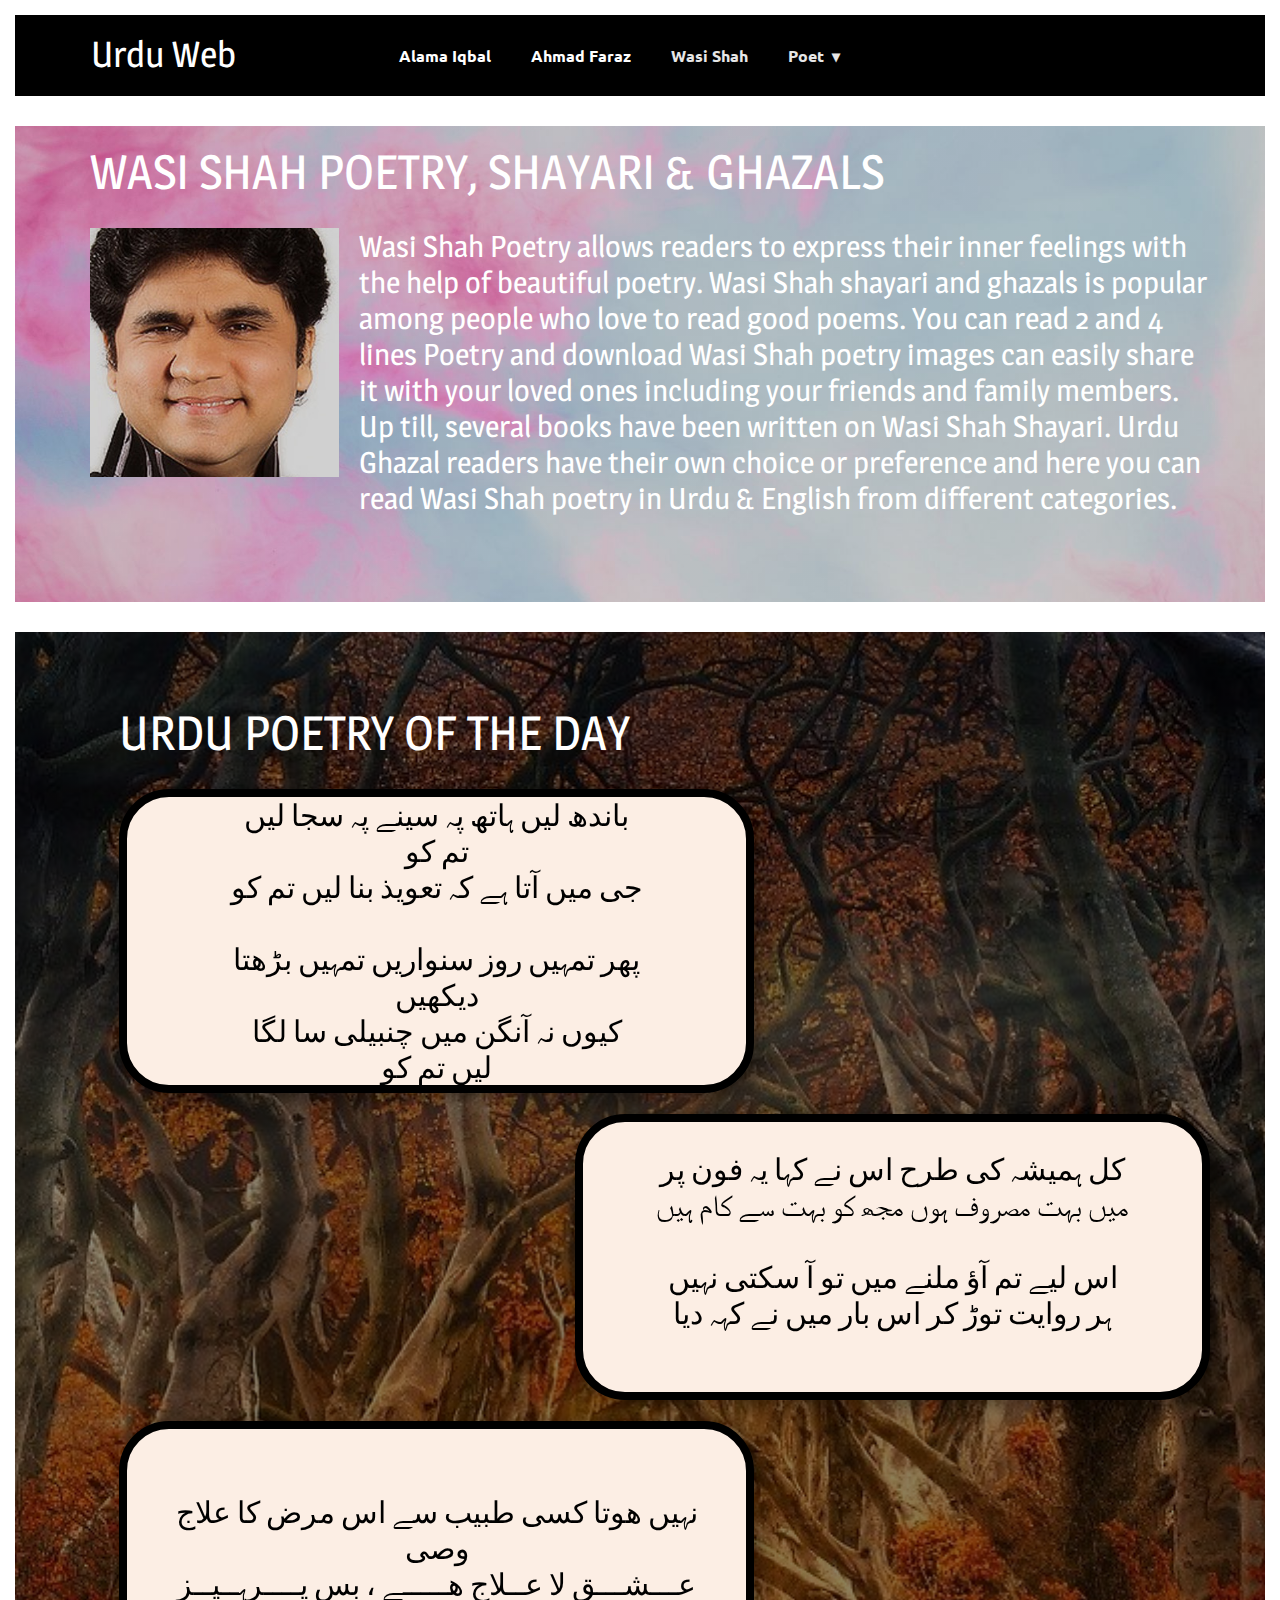
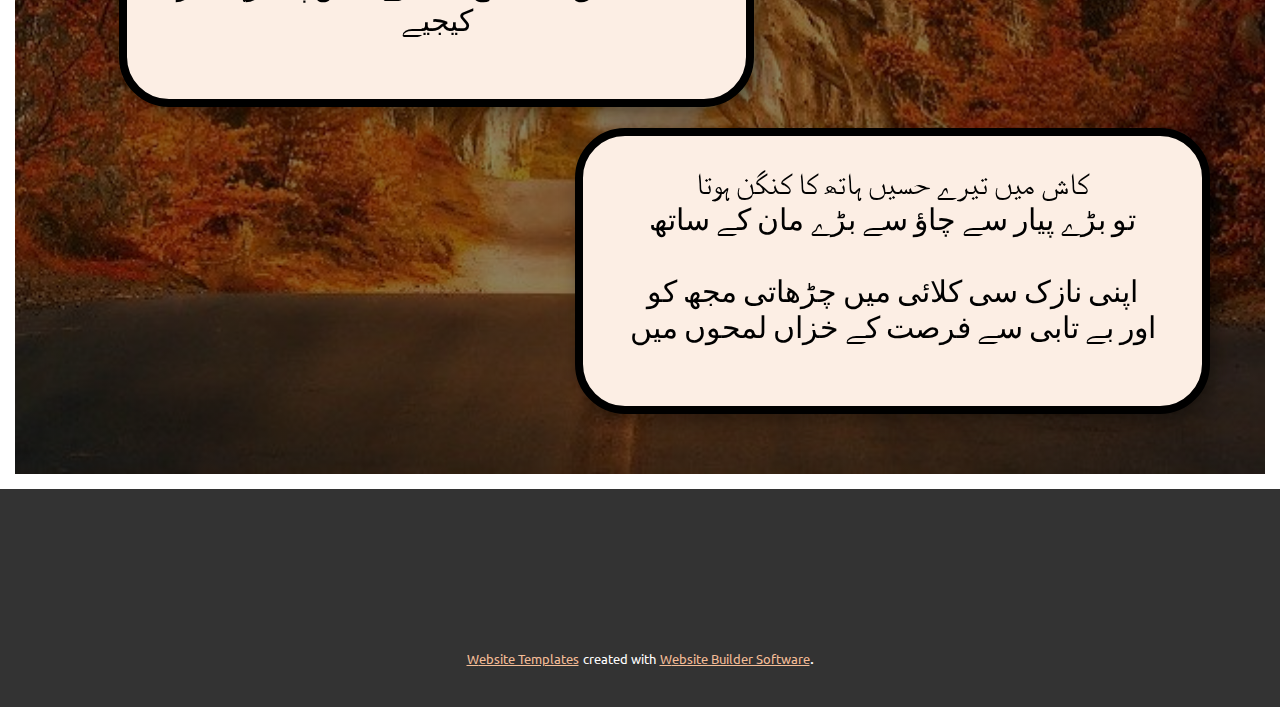
<file: Wasi-Shah.html>
<!DOCTYPE html>
<html style="font-size: 16px;">
  <head>
    <meta name="viewport" content="width=device-width, initial-scale=1.0">
    <meta charset="utf-8">
    <meta name="keywords" content="URDU POETRY OF THE DAY">
    <meta name="description" content="">
    <meta name="page_type" content="np-template-header-footer-from-plugin">
    <title>Wasi Shah</title>
    <link rel="stylesheet" href="nicepage.css" media="screen">
<link rel="stylesheet" href="Wasi-Shah.css" media="screen">
    <script class="u-script" type="text/javascript" src="jquery.js" defer=""></script>
    <script class="u-script" type="text/javascript" src="nicepage.js" defer=""></script>
    <meta name="generator" content="Nicepage 3.21.3, nicepage.com">
    <link id="u-theme-google-font" rel="stylesheet" href="https://fonts.googleapis.com/css?family=Ubuntu:300,300i,400,400i,500,500i,700,700i|Magra:400,700">
    
    
    
    <script type="application/ld+json">{
		"@context": "http://schema.org",
		"@type": "Organization",
		"name": ""
}</script>
    <meta name="theme-color" content="#e4640b">
    <meta property="og:title" content="Wasi Shah">
    <meta property="og:type" content="website">
  </head>
  <body class="u-body"><header class="u-black u-border-15 u-border-white u-clearfix u-header u-header" id="sec-435e"><div class="u-clearfix u-sheet u-sheet-1">
        <nav class="u-dropdown-icon u-menu u-menu-dropdown u-offcanvas u-menu-1">
          <div class="menu-collapse" style="font-size: 1rem; letter-spacing: 0px; font-weight: 700;">
            <a class="u-button-style u-custom-active-border-color u-custom-border u-custom-border-color u-custom-borders u-custom-color u-custom-hover-border-color u-custom-hover-color u-custom-left-right-menu-spacing u-custom-padding-bottom u-custom-text-active-color u-custom-text-color u-custom-text-hover-color u-custom-top-bottom-menu-spacing u-nav-link" href="#" style="padding: 1px 0px; font-size: calc(1em + 2px);">
              <svg><use xmlns:xlink="http://www.w3.org/1999/xlink" xlink:href="#menu-hamburger"></use></svg>
              <svg version="1.1" xmlns="http://www.w3.org/2000/svg" xmlns:xlink="http://www.w3.org/1999/xlink"><defs><symbol id="menu-hamburger" viewBox="0 0 16 16" style="width: 16px; height: 16px;"><rect y="1" width="16" height="2"></rect><rect y="7" width="16" height="2"></rect><rect y="13" width="16" height="2"></rect>
</symbol>
</defs></svg>
            </a>
          </div>
          <div class="u-custom-menu u-nav-container">
            <ul class="u-nav u-spacing-20 u-unstyled u-nav-1"><li class="u-nav-item"><a class="u-border-active-palette-1-base u-border-hover-palette-1-base u-button-style u-nav-link u-text-hover-palette-1-base u-text-white" href="Alama-Iqbal.html" target="_blank" style="padding: 10px;">Alama Iqbal</a>
</li><li class="u-nav-item"><a class="u-border-active-palette-1-base u-border-hover-palette-1-base u-button-style u-nav-link u-text-hover-palette-1-base u-text-white" href="Ahmad-Faraz.html" target="_blank" style="padding: 10px;">Ahmad Faraz</a>
</li><li class="u-nav-item"><a class="u-border-active-palette-1-base u-border-hover-palette-1-base u-button-style u-nav-link u-text-hover-palette-1-base u-text-white" href="Wasi-Shah.html" target="_blank" style="padding: 10px;">Wasi Shah</a>
</li><li class="u-nav-item"><a class="u-border-active-palette-1-base u-border-hover-palette-1-base u-button-style u-nav-link u-text-hover-palette-1-base u-text-white" style="padding: 10px;">Poet</a><div class="u-nav-popup"><ul class="u-h-spacing-54 u-nav u-unstyled u-v-spacing-28 u-nav-2"><li class="u-nav-item"><a class="u-black u-button-style u-nav-link u-text-hover-palette-1-base" href="Alama-Iqbal.html" target="_blank">Alama Iqbal</a>
</li><li class="u-nav-item"><a class="u-black u-button-style u-nav-link u-text-hover-palette-1-base" href="Ahmad-Faraz.html" target="_blank">Ahmad Faraz</a>
</li><li class="u-nav-item"><a class="u-black u-button-style u-nav-link u-text-hover-palette-1-base" href="Wasi-Shah.html" target="_blank">Wasi Shah</a>
</li></ul>
</div>
</li></ul>
          </div>
          <div class="u-custom-menu u-nav-container-collapse">
            <div class="u-black u-container-style u-inner-container-layout u-opacity u-opacity-95 u-sidenav">
              <div class="u-sidenav-overflow">
                <div class="u-menu-close"></div>
                <ul class="u-align-center u-nav u-popupmenu-items u-unstyled u-nav-3"><li class="u-nav-item"><a class="u-button-style u-nav-link" href="Alama-Iqbal.html" target="_blank" style="padding: 10px;">Alama Iqbal</a>
</li><li class="u-nav-item"><a class="u-button-style u-nav-link" href="Ahmad-Faraz.html" target="_blank" style="padding: 10px;">Ahmad Faraz</a>
</li><li class="u-nav-item"><a class="u-button-style u-nav-link" href="Wasi-Shah.html" target="_blank" style="padding: 10px;">Wasi Shah</a>
</li><li class="u-nav-item"><a class="u-button-style u-nav-link" style="padding: 10px;">Poet</a><div class="u-nav-popup"><ul class="u-h-spacing-54 u-nav u-unstyled u-v-spacing-28 u-nav-4"><li class="u-nav-item"><a class="u-button-style u-nav-link" href="Alama-Iqbal.html" target="_blank">Alama Iqbal</a>
</li><li class="u-nav-item"><a class="u-button-style u-nav-link" href="Ahmad-Faraz.html" target="_blank">Ahmad Faraz</a>
</li><li class="u-nav-item"><a class="u-button-style u-nav-link" href="Wasi-Shah.html" target="_blank">Wasi Shah</a>
</li></ul>
</div>
</li></ul>
              </div>
            </div>
            <div class="u-black u-menu-overlay u-opacity u-opacity-70"></div>
          </div>
        </nav>
        <h2 class="u-text u-text-default u-text-1">
          <a class="u-active-none u-border-none u-btn u-button-link u-button-style u-hover-none u-none u-text-hover-palette-1-base u-text-white u-btn-1" href="Home-Page.html" data-page-id="62161216">Urdu Web</a>
        </h2>
      </div></header> 
    <section class="u-border-15 u-border-white u-clearfix u-image u-shading u-section-1" id="sec-4a6b" data-image-width="4174" data-image-height="4112">
      <div class="u-clearfix u-sheet u-sheet-1">
        <h1 class="u-text u-text-default u-text-1"> WASI SHAH POETRY, SHAYARI &amp; GHAZALS</h1>
        <img class="u-flip-horizontal u-image u-image-default u-preserve-proportions u-image-1" src="images/wasi-shah.jpg" alt="" data-image-width="310" data-image-height="360">
        <h3 class="u-text u-text-2"> Wasi Shah Poetry allows readers to express their inner feelings with the help of beautiful poetry. Wasi Shah shayari and ghazals is popular among people who love to read good poems. You can read 2 and 4 lines Poetry and download Wasi Shah poetry images can easily share it with your loved ones including your friends and family members. Up till, several books have been written on Wasi Shah Shayari. Urdu Ghazal readers have their own choice or preference and here you can read Wasi Shah poetry in Urdu &amp; English from different categories.</h3>
      </div>
    </section>
    <section class="u-border-15 u-border-white u-clearfix u-image u-shading u-section-2" id="sec-3b36" data-image-width="1280" data-image-height="719">
      <div class="u-clearfix u-sheet u-sheet-1">
        <h1 class="u-text u-text-default u-text-1">URDU POETRY OF THE DAY</h1>
        <div class="u-border-8 u-border-black u-container-style u-expanded-width-sm u-expanded-width-xs u-group u-palette-1-light-3 u-radius-50 u-shape-round u-group-1" data-animation-name="fadeIn" data-animation-duration="500" data-animation-delay="250" data-animation-direction="">
          <div class="u-container-layout u-valign-middle u-container-layout-1">
            <h3 class="u-align-center u-text u-text-black u-text-2">باندھ لیں ہاتھ پہ سینے پہ سجا لیں تم کو<br>جی میں آتا ہے کہ تعویذ بنا لیں تم کو<br>
              <br>پھر تمہیں روز سنواریں تمہیں بڑھتا دیکھیں<br>کیوں نہ آنگن میں چنبیلی سا لگا لیں تم کو<br>
            </h3>
          </div>
        </div>
        <div class="u-border-8 u-border-black u-container-style u-expanded-width-sm u-expanded-width-xs u-group u-palette-1-light-3 u-radius-50 u-shape-round u-group-2" data-animation-name="fadeIn" data-animation-duration="500" data-animation-delay="250" data-animation-direction="">
          <div class="u-container-layout u-container-layout-2">
            <h3 class="u-align-center u-text u-text-black u-text-3">کل ہمیشہ کی طرح اس نے کہا یہ فون پر<br>میں بہت مصروف ہوں مجھ کو بہت سے کام ہیں<br>
              <br>اس لیے تم آؤ ملنے میں تو آ سکتی نہیں<br>ہر روایت توڑ کر اس بار میں نے کہہ دیا<br>
            </h3>
          </div>
        </div>
        <div class="u-border-8 u-border-black u-container-style u-expanded-width-sm u-expanded-width-xs u-group u-palette-1-light-3 u-radius-50 u-shape-round u-group-3" data-animation-name="fadeIn" data-animation-duration="500" data-animation-delay="250" data-animation-direction="">
          <div class="u-container-layout u-valign-middle-sm u-valign-middle-xs u-container-layout-3">
            <h3 class="u-align-center u-text u-text-black u-text-4">
              <br>نہیں ھوتا کسی طبیب سے اس مرض کا علاج وصی<br>عـــشـــق لا عــلاج ھـــــے ، بس پــــرہــیــز کیجیے<br>
            </h3>
          </div>
        </div>
        <div class="u-border-8 u-border-black u-container-style u-expanded-width-sm u-expanded-width-xs u-group u-palette-1-light-3 u-radius-50 u-shape-round u-group-4" data-animation-name="fadeIn" data-animation-duration="500" data-animation-delay="250" data-animation-direction="">
          <div class="u-container-layout u-container-layout-4">
            <h3 class="u-align-center u-text u-text-black u-text-5">کاش میں تیرے حسیں ہاتھ کا کنگن ہوتا<br>تو بڑے پیار سے چاؤ سے بڑے مان کے ساتھ<br>
              <br>اپنی نازک سی کلائی میں چڑھاتی مجھ کو<br>اور بے تابی سے فرصت کے خزاں لمحوں میں<br>
            </h3>
          </div>
        </div>
      </div>
    </section>
    
    
    <footer class="u-align-center u-clearfix u-footer u-grey-80 u-footer" id="sec-b1e0"><div class="u-align-left u-clearfix u-sheet u-sheet-1"></div></footer>
    <section class="u-backlink u-clearfix u-grey-80">
      <a class="u-link" href="https://nicepage.com/website-templates" target="_blank">
        <span>Website Templates</span>
      </a>
      <p class="u-text">
        <span>created with</span>
      </p>
      <a class="u-link" href="https://nicepage.com/" target="_blank">
        <span>Website Builder Software</span>
      </a>. 
    </section>
  </body>
</html>
</file>
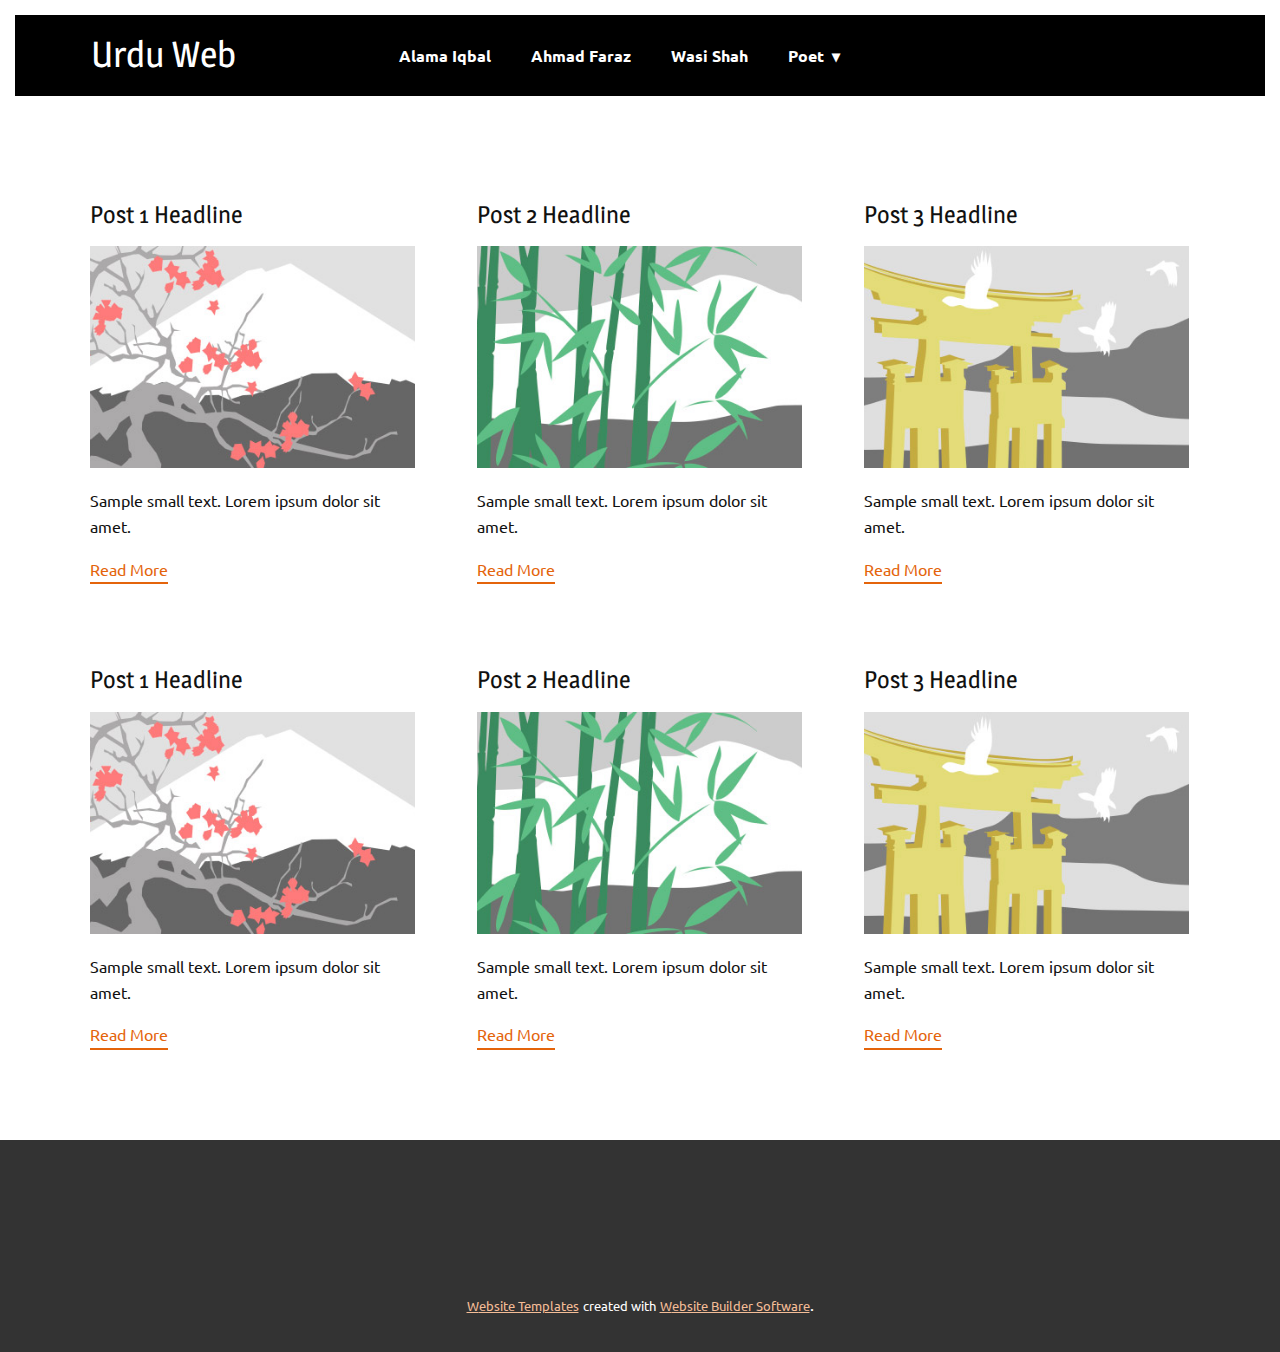
<file: blog/blog.html>
<html style="font-size: 16px;"><head>
    <meta name="viewport" content="width=device-width, initial-scale=1.0">
    <meta charset="utf-8">
    <meta name="keywords" content="Urdu Web">
    <meta name="description" content="">
    <meta name="page_type" content="np-template-header-footer-from-plugin">
    <title>Blog Template</title>
    <link rel="stylesheet" href="../nicepage.css" media="screen">
<link rel="stylesheet" href="../Blog-Template.css" media="screen">
    <script class="u-script" type="text/javascript" src="../jquery.js" defer=""></script>
    <script class="u-script" type="text/javascript" src="../nicepage.js" defer=""></script>
    <meta name="generator" content="Nicepage 3.21.3, nicepage.com">
    <link id="u-theme-google-font" rel="stylesheet" href="https://fonts.googleapis.com/css?family=Ubuntu:300,300i,400,400i,500,500i,700,700i|Magra:400,700">
    
    
    <script type="application/ld+json">{
		"@context": "http://schema.org",
		"@type": "Organization",
		"name": ""
}</script>
    <meta name="theme-color" content="#e4640b">
    <meta property="og:title" content="Blog Template">
    <meta property="og:type" content="website">
  </head>
  <body class="u-body"><header class="u-black u-border-15 u-border-white u-clearfix u-header u-header" id="sec-435e"><div class="u-clearfix u-sheet u-sheet-1">
        <nav class="u-dropdown-icon u-menu u-menu-dropdown u-offcanvas u-menu-1">
          <div class="menu-collapse" style="font-size: 1rem; letter-spacing: 0px; font-weight: 700;">
            <a class="u-button-style u-custom-active-border-color u-custom-border u-custom-border-color u-custom-borders u-custom-color u-custom-hover-border-color u-custom-hover-color u-custom-left-right-menu-spacing u-custom-padding-bottom u-custom-text-active-color u-custom-text-color u-custom-text-hover-color u-custom-top-bottom-menu-spacing u-nav-link" href="#" style="padding: 1px 0px; font-size: calc(1em + 2px);">
              <svg><use xmlns:xlink="http://www.w3.org/1999/xlink" xlink:href="#menu-hamburger"></use></svg>
              <svg version="1.1" xmlns="http://www.w3.org/2000/svg" xmlns:xlink="http://www.w3.org/1999/xlink"><defs><symbol id="menu-hamburger" viewBox="0 0 16 16" style="width: 16px; height: 16px;"><rect y="1" width="16" height="2"></rect><rect y="7" width="16" height="2"></rect><rect y="13" width="16" height="2"></rect>
</symbol>
</defs></svg>
            </a>
          </div>
          <div class="u-custom-menu u-nav-container">
            <ul class="u-nav u-spacing-20 u-unstyled u-nav-1"><li class="u-nav-item"><a class="u-border-active-palette-1-base u-border-hover-palette-1-base u-button-style u-nav-link u-text-hover-palette-1-base u-text-white" href="../Alama-Iqbal.html" target="_blank" style="padding: 10px;">Alama Iqbal</a>
</li><li class="u-nav-item"><a class="u-border-active-palette-1-base u-border-hover-palette-1-base u-button-style u-nav-link u-text-hover-palette-1-base u-text-white" href="../Ahmad-Faraz.html" target="_blank" style="padding: 10px;">Ahmad Faraz</a>
</li><li class="u-nav-item"><a class="u-border-active-palette-1-base u-border-hover-palette-1-base u-button-style u-nav-link u-text-hover-palette-1-base u-text-white" href="../Wasi-Shah.html" target="_blank" style="padding: 10px;">Wasi Shah</a>
</li><li class="u-nav-item"><a class="u-border-active-palette-1-base u-border-hover-palette-1-base u-button-style u-nav-link u-text-hover-palette-1-base u-text-white" style="padding: 10px;">Poet</a><div class="u-nav-popup"><ul class="u-h-spacing-54 u-nav u-unstyled u-v-spacing-28 u-nav-2"><li class="u-nav-item"><a class="u-black u-button-style u-nav-link u-text-hover-palette-1-base" href="../Alama-Iqbal.html" target="_blank">Alama Iqbal</a>
</li><li class="u-nav-item"><a class="u-black u-button-style u-nav-link u-text-hover-palette-1-base" href="../Ahmad-Faraz.html" target="_blank">Ahmad Faraz</a>
</li><li class="u-nav-item"><a class="u-black u-button-style u-nav-link u-text-hover-palette-1-base" href="../Wasi-Shah.html" target="_blank">Wasi Shah</a>
</li></ul>
</div>
</li></ul>
          </div>
          <div class="u-custom-menu u-nav-container-collapse">
            <div class="u-black u-container-style u-inner-container-layout u-opacity u-opacity-95 u-sidenav">
              <div class="u-sidenav-overflow">
                <div class="u-menu-close"></div>
                <ul class="u-align-center u-nav u-popupmenu-items u-unstyled u-nav-3"><li class="u-nav-item"><a class="u-button-style u-nav-link" href="../Alama-Iqbal.html" target="_blank" style="padding: 10px;">Alama Iqbal</a>
</li><li class="u-nav-item"><a class="u-button-style u-nav-link" href="../Ahmad-Faraz.html" target="_blank" style="padding: 10px;">Ahmad Faraz</a>
</li><li class="u-nav-item"><a class="u-button-style u-nav-link" href="../Wasi-Shah.html" target="_blank" style="padding: 10px;">Wasi Shah</a>
</li><li class="u-nav-item"><a class="u-button-style u-nav-link" style="padding: 10px;">Poet</a><div class="u-nav-popup"><ul class="u-h-spacing-54 u-nav u-unstyled u-v-spacing-28 u-nav-4"><li class="u-nav-item"><a class="u-button-style u-nav-link" href="../Alama-Iqbal.html" target="_blank">Alama Iqbal</a>
</li><li class="u-nav-item"><a class="u-button-style u-nav-link" href="../Ahmad-Faraz.html" target="_blank">Ahmad Faraz</a>
</li><li class="u-nav-item"><a class="u-button-style u-nav-link" href="../Wasi-Shah.html" target="_blank">Wasi Shah</a>
</li></ul>
</div>
</li></ul>
              </div>
            </div>
            <div class="u-black u-menu-overlay u-opacity u-opacity-70"></div>
          </div>
        </nav>
        <h2 class="u-text u-text-default u-text-1">
          <a class="u-active-none u-border-none u-btn u-button-link u-button-style u-hover-none u-none u-text-hover-palette-1-base u-text-white u-btn-1" href="../Home-Page.html" data-page-id="62161216">Urdu Web</a>
        </h2>
      </div></header>
    <section class="u-clearfix u-section-1" id="sec-9f62">
      <div class="u-clearfix u-sheet u-valign-middle u-sheet-1"><!--blog--><!--blog_options_json--><!--{"type":"Recent","source":"","tags":"","count":""}--><!--/blog_options_json-->
        <div class="u-blog u-expanded-width u-repeater u-repeater-1"><!--blog_post-->
          <div class="u-blog-post u-container-style u-repeater-item u-white u-repeater-item-1">
            <div class="u-container-layout u-similar-container u-valign-top u-container-layout-1"><!--blog_post_header-->
              <h4 class="u-blog-control u-text u-text-1">
                <a class="u-post-header-link" href="../blog/post.html"><!--blog_post_header_content-->Post 1 Headline<!--/blog_post_header_content--></a>
              </h4><!--/blog_post_header--><!--blog_post_image-->
              <a class="u-post-header-link" href="../blog/post.html"><img alt="" class="u-blog-control u-expanded-width u-image u-image-default u-image-1" src="[data-uri]"></a><!--/blog_post_image--><!--blog_post_content-->
              <div class="u-blog-control u-post-content u-text u-text-2 fr-view">Sample small text. Lorem ipsum dolor sit amet.</div><!--/blog_post_content--><!--blog_post_readmore-->
              <a href="../blog/post.html" class="u-blog-control u-border-2 u-border-palette-1-base u-btn u-btn-rectangle u-button-style u-none u-btn-1"><!--blog_post_readmore_content-->Read More<!--/blog_post_readmore_content--></a><!--/blog_post_readmore-->
            </div>
          </div><div class="u-blog-post u-container-style u-repeater-item u-video-cover u-white">
            <div class="u-container-layout u-similar-container u-valign-top u-container-layout-2"><!--blog_post_header-->
              <h4 class="u-blog-control u-text u-text-3">
                <a class="u-post-header-link" href="../blog/post-1.html"><!--blog_post_header_content-->Post 2 Headline<!--/blog_post_header_content--></a>
              </h4><!--/blog_post_header--><!--blog_post_image-->
              <a class="u-post-header-link" href="../blog/post-1.html"><img alt="" class="u-blog-control u-expanded-width u-image u-image-default u-image-2" src="[data-uri]"></a><!--/blog_post_image--><!--blog_post_content-->
              <div class="u-blog-control u-post-content u-text u-text-4 fr-view">Sample small text. Lorem ipsum dolor sit amet.</div><!--/blog_post_content--><!--blog_post_readmore-->
              <a href="../blog/post-1.html" class="u-blog-control u-border-2 u-border-palette-1-base u-btn u-btn-rectangle u-button-style u-none u-btn-2"><!--blog_post_readmore_content-->Read More<!--/blog_post_readmore_content--></a><!--/blog_post_readmore-->
            </div>
          </div><div class="u-blog-post u-container-style u-repeater-item u-video-cover u-white">
            <div class="u-container-layout u-similar-container u-valign-top u-container-layout-3"><!--blog_post_header-->
              <h4 class="u-blog-control u-text u-text-5">
                <a class="u-post-header-link" href="../blog/post-2.html"><!--blog_post_header_content-->Post 3 Headline<!--/blog_post_header_content--></a>
              </h4><!--/blog_post_header--><!--blog_post_image-->
              <a class="u-post-header-link" href="../blog/post-2.html"><img alt="" class="u-blog-control u-expanded-width u-image u-image-default u-image-3" src="[data-uri]"></a><!--/blog_post_image--><!--blog_post_content-->
              <div class="u-blog-control u-post-content u-text u-text-6 fr-view">Sample small text. Lorem ipsum dolor sit amet.</div><!--/blog_post_content--><!--blog_post_readmore-->
              <a href="../blog/post-2.html" class="u-blog-control u-border-2 u-border-palette-1-base u-btn u-btn-rectangle u-button-style u-none u-btn-3"><!--blog_post_readmore_content-->Read More<!--/blog_post_readmore_content--></a><!--/blog_post_readmore-->
            </div>
          </div><div class="u-blog-post u-container-style u-repeater-item u-white u-repeater-item-1">
            <div class="u-container-layout u-similar-container u-valign-top u-container-layout-1"><!--blog_post_header-->
              <h4 class="u-blog-control u-text u-text-1">
                <a class="u-post-header-link" href="../blog/post-3.html"><!--blog_post_header_content-->Post 1 Headline<!--/blog_post_header_content--></a>
              </h4><!--/blog_post_header--><!--blog_post_image-->
              <a class="u-post-header-link" href="../blog/post-3.html"><img alt="" class="u-blog-control u-expanded-width u-image u-image-default u-image-1" src="[data-uri]"></a><!--/blog_post_image--><!--blog_post_content-->
              <div class="u-blog-control u-post-content u-text u-text-2 fr-view">Sample small text. Lorem ipsum dolor sit amet.</div><!--/blog_post_content--><!--blog_post_readmore-->
              <a href="../blog/post-3.html" class="u-blog-control u-border-2 u-border-palette-1-base u-btn u-btn-rectangle u-button-style u-none u-btn-1"><!--blog_post_readmore_content-->Read More<!--/blog_post_readmore_content--></a><!--/blog_post_readmore-->
            </div>
          </div><div class="u-blog-post u-container-style u-repeater-item u-video-cover u-white">
            <div class="u-container-layout u-similar-container u-valign-top u-container-layout-2"><!--blog_post_header-->
              <h4 class="u-blog-control u-text u-text-3">
                <a class="u-post-header-link" href="../blog/post-4.html"><!--blog_post_header_content-->Post 2 Headline<!--/blog_post_header_content--></a>
              </h4><!--/blog_post_header--><!--blog_post_image-->
              <a class="u-post-header-link" href="../blog/post-4.html"><img alt="" class="u-blog-control u-expanded-width u-image u-image-default u-image-2" src="[data-uri]"></a><!--/blog_post_image--><!--blog_post_content-->
              <div class="u-blog-control u-post-content u-text u-text-4 fr-view">Sample small text. Lorem ipsum dolor sit amet.</div><!--/blog_post_content--><!--blog_post_readmore-->
              <a href="../blog/post-4.html" class="u-blog-control u-border-2 u-border-palette-1-base u-btn u-btn-rectangle u-button-style u-none u-btn-2"><!--blog_post_readmore_content-->Read More<!--/blog_post_readmore_content--></a><!--/blog_post_readmore-->
            </div>
          </div><div class="u-blog-post u-container-style u-repeater-item u-video-cover u-white">
            <div class="u-container-layout u-similar-container u-valign-top u-container-layout-3"><!--blog_post_header-->
              <h4 class="u-blog-control u-text u-text-5">
                <a class="u-post-header-link" href="../blog/post-5.html"><!--blog_post_header_content-->Post 3 Headline<!--/blog_post_header_content--></a>
              </h4><!--/blog_post_header--><!--blog_post_image-->
              <a class="u-post-header-link" href="../blog/post-5.html"><img alt="" class="u-blog-control u-expanded-width u-image u-image-default u-image-3" src="[data-uri]"></a><!--/blog_post_image--><!--blog_post_content-->
              <div class="u-blog-control u-post-content u-text u-text-6 fr-view">Sample small text. Lorem ipsum dolor sit amet.</div><!--/blog_post_content--><!--blog_post_readmore-->
              <a href="../blog/post-5.html" class="u-blog-control u-border-2 u-border-palette-1-base u-btn u-btn-rectangle u-button-style u-none u-btn-3"><!--blog_post_readmore_content-->Read More<!--/blog_post_readmore_content--></a><!--/blog_post_readmore-->
            </div>
          </div><!--/blog_post--><!--blog_post-->
          <!--/blog_post--><!--blog_post-->
          <!--/blog_post-->
        </div><!--/blog-->
      </div>
    </section>
    
    
    <footer class="u-align-center u-clearfix u-footer u-grey-80 u-footer" id="sec-b1e0"><div class="u-align-left u-clearfix u-sheet u-sheet-1"></div></footer>
    <section class="u-backlink u-clearfix u-grey-80">
      <a class="u-link" href="https://nicepage.com/website-templates" target="_blank">
        <span>Website Templates</span>
      </a>
      <p class="u-text">
        <span>created with</span>
      </p>
      <a class="u-link" href="https://nicepage.com/" target="_blank">
        <span>Website Builder Software</span>
      </a>. 
    </section>
  
</body></html>
</file>
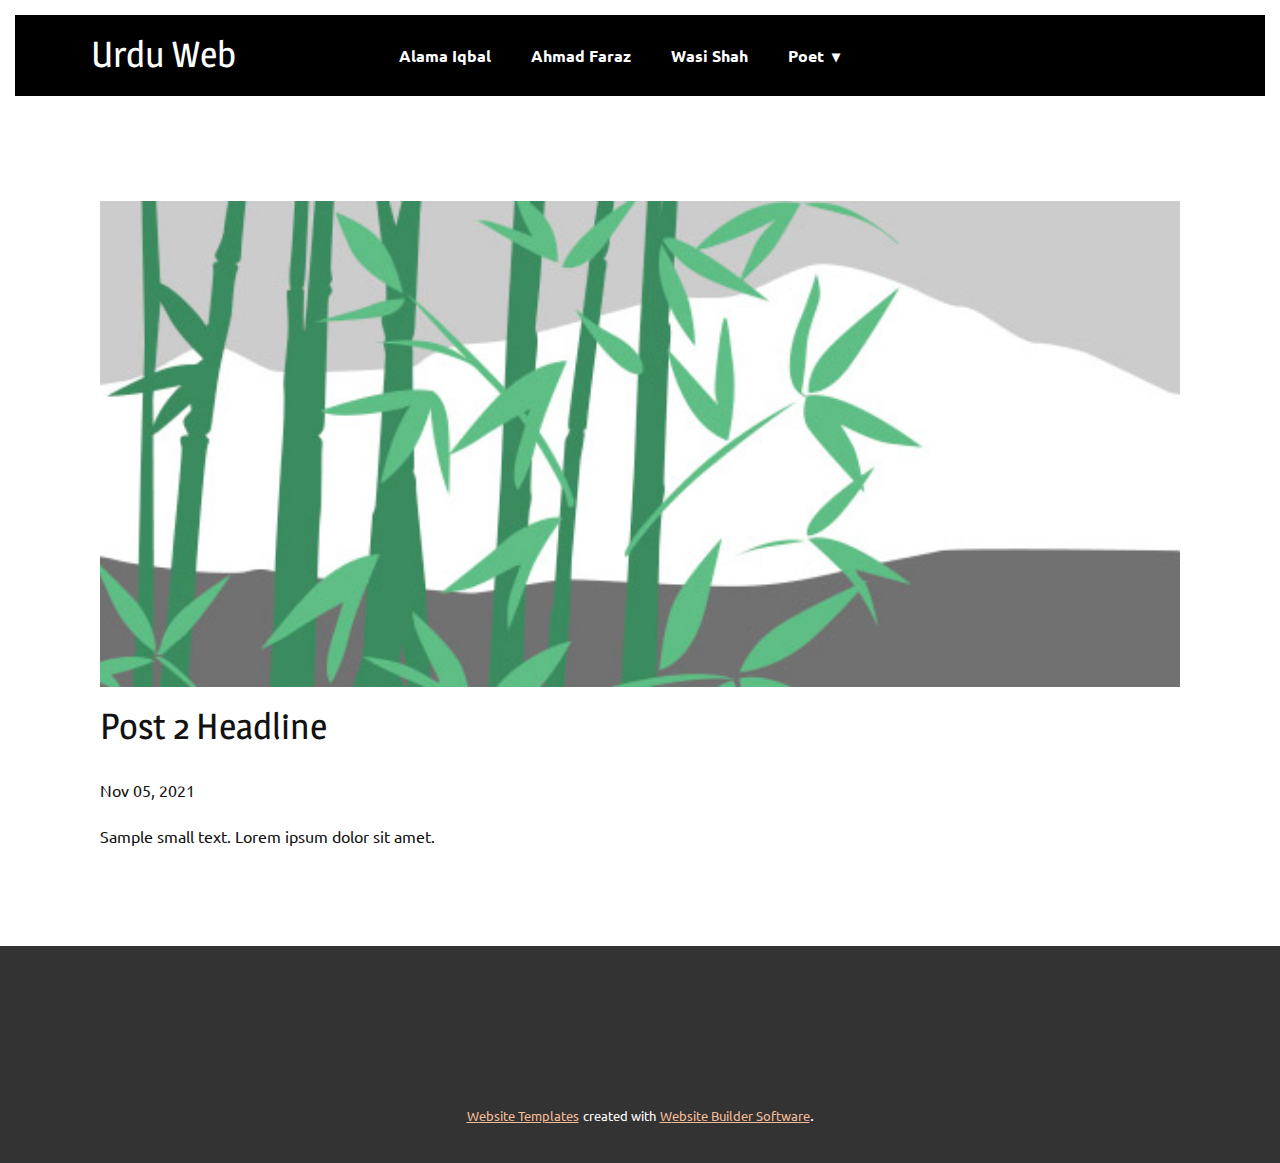
<file: blog/post-1.html>
<!doctype html>
<html style="font-size: 16px;"><head>
    <meta name="viewport" content="width=device-width, initial-scale=1.0">
    <meta charset="utf-8">
    <meta name="keywords" content="Post 1 Headline">
    <meta name="description" content="">
    <meta name="page_type" content="np-template-header-footer-from-plugin">
    <title>Post 2 Headline</title>
    <link rel="stylesheet" href="../nicepage.css" media="screen">
<link rel="stylesheet" href="../Post-Template.css" media="screen">
    <script class="u-script" type="text/javascript" src="../jquery.js" defer=""></script>
    <script class="u-script" type="text/javascript" src="../nicepage.js" defer=""></script>
    <meta name="generator" content="Nicepage 3.21.3, nicepage.com">
    <link id="u-theme-google-font" rel="stylesheet" href="https://fonts.googleapis.com/css?family=Ubuntu:300,300i,400,400i,500,500i,700,700i|Magra:400,700">
    
    
    <script type="application/ld+json">{
		"@context": "http://schema.org",
		"@type": "Organization",
		"name": ""
}</script>
    <meta name="theme-color" content="#e4640b">
    <meta property="og:title" content="Post Template">
    <meta property="og:type" content="website">
  </head>
  <body class="u-body"><header class="u-black u-border-15 u-border-white u-clearfix u-header u-header" id="sec-435e"><div class="u-clearfix u-sheet u-sheet-1">
        <nav class="u-dropdown-icon u-menu u-menu-dropdown u-offcanvas u-menu-1">
          <div class="menu-collapse" style="font-size: 1rem; letter-spacing: 0px; font-weight: 700;">
            <a class="u-button-style u-custom-active-border-color u-custom-border u-custom-border-color u-custom-borders u-custom-color u-custom-hover-border-color u-custom-hover-color u-custom-left-right-menu-spacing u-custom-padding-bottom u-custom-text-active-color u-custom-text-color u-custom-text-hover-color u-custom-top-bottom-menu-spacing u-nav-link" href="#" style="padding: 1px 0px; font-size: calc(1em + 2px);">
              <svg><use xmlns:xlink="http://www.w3.org/1999/xlink" xlink:href="#menu-hamburger"></use></svg>
              <svg version="1.1" xmlns="http://www.w3.org/2000/svg" xmlns:xlink="http://www.w3.org/1999/xlink"><defs><symbol id="menu-hamburger" viewBox="0 0 16 16" style="width: 16px; height: 16px;"><rect y="1" width="16" height="2"></rect><rect y="7" width="16" height="2"></rect><rect y="13" width="16" height="2"></rect>
</symbol>
</defs></svg>
            </a>
          </div>
          <div class="u-custom-menu u-nav-container">
            <ul class="u-nav u-spacing-20 u-unstyled u-nav-1"><li class="u-nav-item"><a class="u-border-active-palette-1-base u-border-hover-palette-1-base u-button-style u-nav-link u-text-hover-palette-1-base u-text-white" href="../Alama-Iqbal.html" target="_blank" style="padding: 10px;">Alama Iqbal</a>
</li><li class="u-nav-item"><a class="u-border-active-palette-1-base u-border-hover-palette-1-base u-button-style u-nav-link u-text-hover-palette-1-base u-text-white" href="../Ahmad-Faraz.html" target="_blank" style="padding: 10px;">Ahmad Faraz</a>
</li><li class="u-nav-item"><a class="u-border-active-palette-1-base u-border-hover-palette-1-base u-button-style u-nav-link u-text-hover-palette-1-base u-text-white" href="../Wasi-Shah.html" target="_blank" style="padding: 10px;">Wasi Shah</a>
</li><li class="u-nav-item"><a class="u-border-active-palette-1-base u-border-hover-palette-1-base u-button-style u-nav-link u-text-hover-palette-1-base u-text-white" style="padding: 10px;">Poet</a><div class="u-nav-popup"><ul class="u-h-spacing-54 u-nav u-unstyled u-v-spacing-28 u-nav-2"><li class="u-nav-item"><a class="u-black u-button-style u-nav-link u-text-hover-palette-1-base" href="../Alama-Iqbal.html" target="_blank">Alama Iqbal</a>
</li><li class="u-nav-item"><a class="u-black u-button-style u-nav-link u-text-hover-palette-1-base" href="../Ahmad-Faraz.html" target="_blank">Ahmad Faraz</a>
</li><li class="u-nav-item"><a class="u-black u-button-style u-nav-link u-text-hover-palette-1-base" href="../Wasi-Shah.html" target="_blank">Wasi Shah</a>
</li></ul>
</div>
</li></ul>
          </div>
          <div class="u-custom-menu u-nav-container-collapse">
            <div class="u-black u-container-style u-inner-container-layout u-opacity u-opacity-95 u-sidenav">
              <div class="u-sidenav-overflow">
                <div class="u-menu-close"></div>
                <ul class="u-align-center u-nav u-popupmenu-items u-unstyled u-nav-3"><li class="u-nav-item"><a class="u-button-style u-nav-link" href="../Alama-Iqbal.html" target="_blank" style="padding: 10px;">Alama Iqbal</a>
</li><li class="u-nav-item"><a class="u-button-style u-nav-link" href="../Ahmad-Faraz.html" target="_blank" style="padding: 10px;">Ahmad Faraz</a>
</li><li class="u-nav-item"><a class="u-button-style u-nav-link" href="../Wasi-Shah.html" target="_blank" style="padding: 10px;">Wasi Shah</a>
</li><li class="u-nav-item"><a class="u-button-style u-nav-link" style="padding: 10px;">Poet</a><div class="u-nav-popup"><ul class="u-h-spacing-54 u-nav u-unstyled u-v-spacing-28 u-nav-4"><li class="u-nav-item"><a class="u-button-style u-nav-link" href="../Alama-Iqbal.html" target="_blank">Alama Iqbal</a>
</li><li class="u-nav-item"><a class="u-button-style u-nav-link" href="../Ahmad-Faraz.html" target="_blank">Ahmad Faraz</a>
</li><li class="u-nav-item"><a class="u-button-style u-nav-link" href="../Wasi-Shah.html" target="_blank">Wasi Shah</a>
</li></ul>
</div>
</li></ul>
              </div>
            </div>
            <div class="u-black u-menu-overlay u-opacity u-opacity-70"></div>
          </div>
        </nav>
        <h2 class="u-text u-text-default u-text-1">
          <a class="u-active-none u-border-none u-btn u-button-link u-button-style u-hover-none u-none u-text-hover-palette-1-base u-text-white u-btn-1" href="../Home-Page.html" data-page-id="62161216">Urdu Web</a>
        </h2>
      </div></header>
    <section class="u-align-center u-clearfix u-section-1" id="sec-dc34">
      <div class="u-clearfix u-sheet u-valign-middle-md u-valign-middle-sm u-valign-middle-xs u-sheet-1"><!--post_details--><!--post_details_options_json--><!--{"source":""}--><!--/post_details_options_json--><!--blog_post-->
        <div class="u-container-style u-expanded-width u-post-details u-post-details-1">
          <div class="u-container-layout u-valign-middle u-container-layout-1"><!--blog_post_image-->
            <img alt="" class="u-blog-control u-expanded-width u-image u-image-default u-image-1" src="[data-uri]"><!--/blog_post_image--><!--blog_post_header-->
            <h2 class="u-blog-control u-text u-text-1">Post 2 Headline</h2><!--/blog_post_header--><!--blog_post_metadata-->
            <div class="u-blog-control u-metadata u-metadata-1"><!--blog_post_metadata_date-->
              <span class="u-meta-date u-meta-icon">Nov 05, 2021</span><!--/blog_post_metadata_date--><!--blog_post_metadata_category-->
              <!--/blog_post_metadata_category--><!--blog_post_metadata_comments-->
              <!--/blog_post_metadata_comments-->
            </div><!--/blog_post_metadata--><!--blog_post_content-->
            <div class="u-align-justify u-blog-control u-post-content u-text u-text-2 fr-view">
  Sample small text. Lorem ipsum dolor sit amet.
  </div><!--/blog_post_content-->
          </div>
        </div><!--/blog_post--><!--/post_details-->
      </div>
    </section>
    
    
    <footer class="u-align-center u-clearfix u-footer u-grey-80 u-footer" id="sec-b1e0"><div class="u-align-left u-clearfix u-sheet u-sheet-1"></div></footer>
    <section class="u-backlink u-clearfix u-grey-80">
      <a class="u-link" href="https://nicepage.com/website-templates" target="_blank">
        <span>Website Templates</span>
      </a>
      <p class="u-text">
        <span>created with</span>
      </p>
      <a class="u-link" href="https://nicepage.com/" target="_blank">
        <span>Website Builder Software</span>
      </a>. 
    </section>
  
</body></html>
</file>
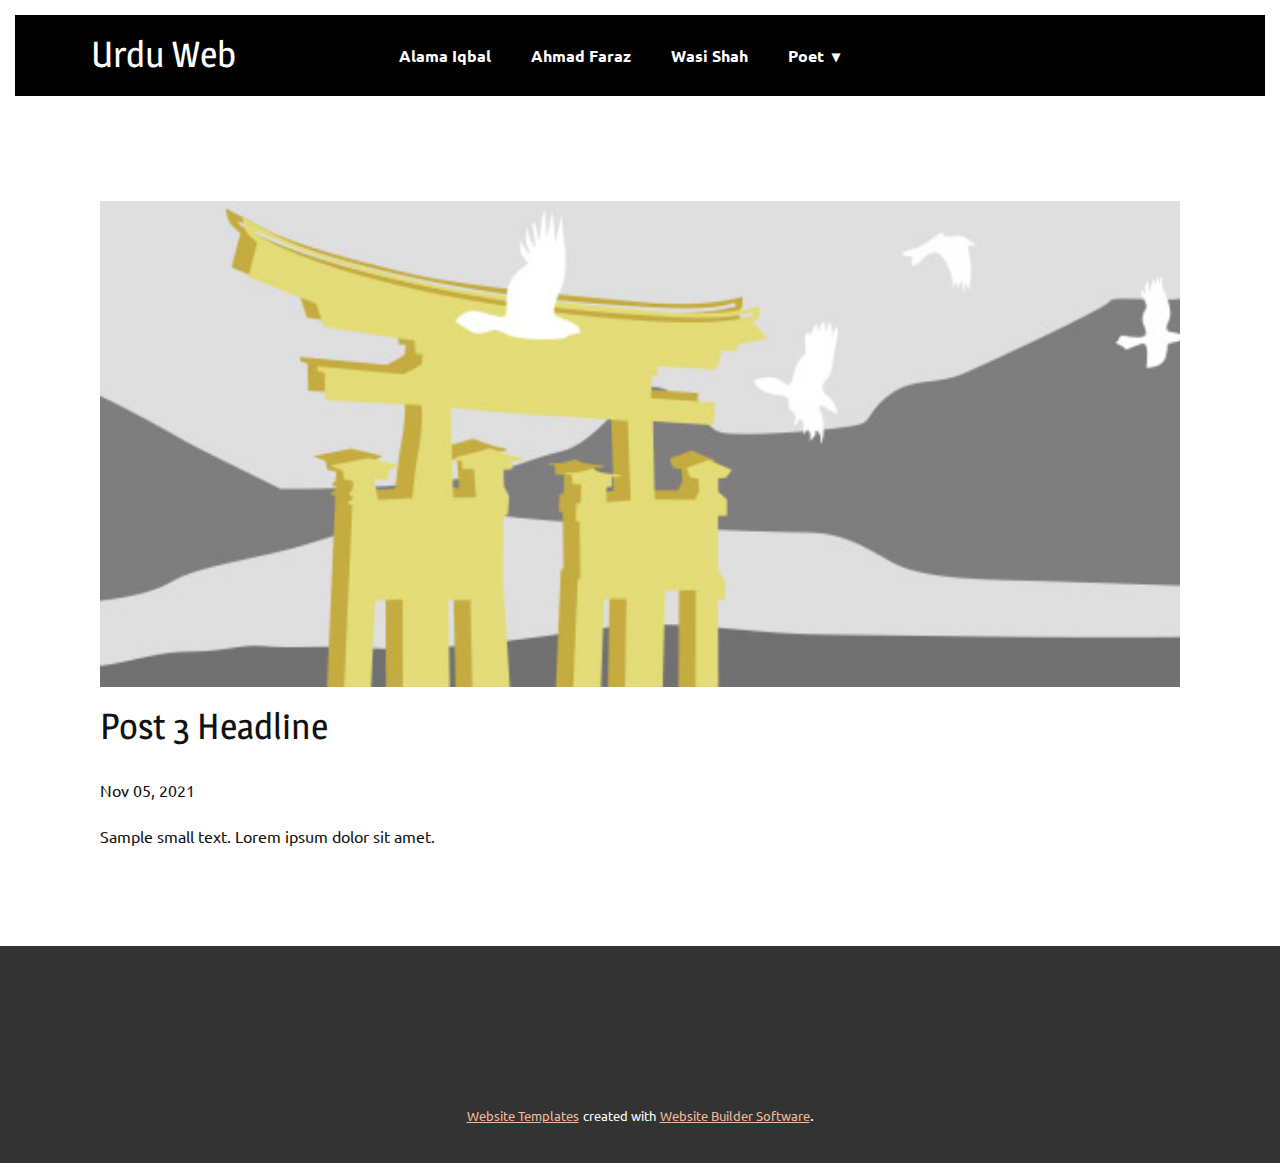
<file: blog/post-2.html>
<!doctype html>
<html style="font-size: 16px;"><head>
    <meta name="viewport" content="width=device-width, initial-scale=1.0">
    <meta charset="utf-8">
    <meta name="keywords" content="Post 1 Headline">
    <meta name="description" content="">
    <meta name="page_type" content="np-template-header-footer-from-plugin">
    <title>Post 3 Headline</title>
    <link rel="stylesheet" href="../nicepage.css" media="screen">
<link rel="stylesheet" href="../Post-Template.css" media="screen">
    <script class="u-script" type="text/javascript" src="../jquery.js" defer=""></script>
    <script class="u-script" type="text/javascript" src="../nicepage.js" defer=""></script>
    <meta name="generator" content="Nicepage 3.21.3, nicepage.com">
    <link id="u-theme-google-font" rel="stylesheet" href="https://fonts.googleapis.com/css?family=Ubuntu:300,300i,400,400i,500,500i,700,700i|Magra:400,700">
    
    
    <script type="application/ld+json">{
		"@context": "http://schema.org",
		"@type": "Organization",
		"name": ""
}</script>
    <meta name="theme-color" content="#e4640b">
    <meta property="og:title" content="Post Template">
    <meta property="og:type" content="website">
  </head>
  <body class="u-body"><header class="u-black u-border-15 u-border-white u-clearfix u-header u-header" id="sec-435e"><div class="u-clearfix u-sheet u-sheet-1">
        <nav class="u-dropdown-icon u-menu u-menu-dropdown u-offcanvas u-menu-1">
          <div class="menu-collapse" style="font-size: 1rem; letter-spacing: 0px; font-weight: 700;">
            <a class="u-button-style u-custom-active-border-color u-custom-border u-custom-border-color u-custom-borders u-custom-color u-custom-hover-border-color u-custom-hover-color u-custom-left-right-menu-spacing u-custom-padding-bottom u-custom-text-active-color u-custom-text-color u-custom-text-hover-color u-custom-top-bottom-menu-spacing u-nav-link" href="#" style="padding: 1px 0px; font-size: calc(1em + 2px);">
              <svg><use xmlns:xlink="http://www.w3.org/1999/xlink" xlink:href="#menu-hamburger"></use></svg>
              <svg version="1.1" xmlns="http://www.w3.org/2000/svg" xmlns:xlink="http://www.w3.org/1999/xlink"><defs><symbol id="menu-hamburger" viewBox="0 0 16 16" style="width: 16px; height: 16px;"><rect y="1" width="16" height="2"></rect><rect y="7" width="16" height="2"></rect><rect y="13" width="16" height="2"></rect>
</symbol>
</defs></svg>
            </a>
          </div>
          <div class="u-custom-menu u-nav-container">
            <ul class="u-nav u-spacing-20 u-unstyled u-nav-1"><li class="u-nav-item"><a class="u-border-active-palette-1-base u-border-hover-palette-1-base u-button-style u-nav-link u-text-hover-palette-1-base u-text-white" href="../Alama-Iqbal.html" target="_blank" style="padding: 10px;">Alama Iqbal</a>
</li><li class="u-nav-item"><a class="u-border-active-palette-1-base u-border-hover-palette-1-base u-button-style u-nav-link u-text-hover-palette-1-base u-text-white" href="../Ahmad-Faraz.html" target="_blank" style="padding: 10px;">Ahmad Faraz</a>
</li><li class="u-nav-item"><a class="u-border-active-palette-1-base u-border-hover-palette-1-base u-button-style u-nav-link u-text-hover-palette-1-base u-text-white" href="../Wasi-Shah.html" target="_blank" style="padding: 10px;">Wasi Shah</a>
</li><li class="u-nav-item"><a class="u-border-active-palette-1-base u-border-hover-palette-1-base u-button-style u-nav-link u-text-hover-palette-1-base u-text-white" style="padding: 10px;">Poet</a><div class="u-nav-popup"><ul class="u-h-spacing-54 u-nav u-unstyled u-v-spacing-28 u-nav-2"><li class="u-nav-item"><a class="u-black u-button-style u-nav-link u-text-hover-palette-1-base" href="../Alama-Iqbal.html" target="_blank">Alama Iqbal</a>
</li><li class="u-nav-item"><a class="u-black u-button-style u-nav-link u-text-hover-palette-1-base" href="../Ahmad-Faraz.html" target="_blank">Ahmad Faraz</a>
</li><li class="u-nav-item"><a class="u-black u-button-style u-nav-link u-text-hover-palette-1-base" href="../Wasi-Shah.html" target="_blank">Wasi Shah</a>
</li></ul>
</div>
</li></ul>
          </div>
          <div class="u-custom-menu u-nav-container-collapse">
            <div class="u-black u-container-style u-inner-container-layout u-opacity u-opacity-95 u-sidenav">
              <div class="u-sidenav-overflow">
                <div class="u-menu-close"></div>
                <ul class="u-align-center u-nav u-popupmenu-items u-unstyled u-nav-3"><li class="u-nav-item"><a class="u-button-style u-nav-link" href="../Alama-Iqbal.html" target="_blank" style="padding: 10px;">Alama Iqbal</a>
</li><li class="u-nav-item"><a class="u-button-style u-nav-link" href="../Ahmad-Faraz.html" target="_blank" style="padding: 10px;">Ahmad Faraz</a>
</li><li class="u-nav-item"><a class="u-button-style u-nav-link" href="../Wasi-Shah.html" target="_blank" style="padding: 10px;">Wasi Shah</a>
</li><li class="u-nav-item"><a class="u-button-style u-nav-link" style="padding: 10px;">Poet</a><div class="u-nav-popup"><ul class="u-h-spacing-54 u-nav u-unstyled u-v-spacing-28 u-nav-4"><li class="u-nav-item"><a class="u-button-style u-nav-link" href="../Alama-Iqbal.html" target="_blank">Alama Iqbal</a>
</li><li class="u-nav-item"><a class="u-button-style u-nav-link" href="../Ahmad-Faraz.html" target="_blank">Ahmad Faraz</a>
</li><li class="u-nav-item"><a class="u-button-style u-nav-link" href="../Wasi-Shah.html" target="_blank">Wasi Shah</a>
</li></ul>
</div>
</li></ul>
              </div>
            </div>
            <div class="u-black u-menu-overlay u-opacity u-opacity-70"></div>
          </div>
        </nav>
        <h2 class="u-text u-text-default u-text-1">
          <a class="u-active-none u-border-none u-btn u-button-link u-button-style u-hover-none u-none u-text-hover-palette-1-base u-text-white u-btn-1" href="../Home-Page.html" data-page-id="62161216">Urdu Web</a>
        </h2>
      </div></header>
    <section class="u-align-center u-clearfix u-section-1" id="sec-dc34">
      <div class="u-clearfix u-sheet u-valign-middle-md u-valign-middle-sm u-valign-middle-xs u-sheet-1"><!--post_details--><!--post_details_options_json--><!--{"source":""}--><!--/post_details_options_json--><!--blog_post-->
        <div class="u-container-style u-expanded-width u-post-details u-post-details-1">
          <div class="u-container-layout u-valign-middle u-container-layout-1"><!--blog_post_image-->
            <img alt="" class="u-blog-control u-expanded-width u-image u-image-default u-image-1" src="[data-uri]"><!--/blog_post_image--><!--blog_post_header-->
            <h2 class="u-blog-control u-text u-text-1">Post 3 Headline</h2><!--/blog_post_header--><!--blog_post_metadata-->
            <div class="u-blog-control u-metadata u-metadata-1"><!--blog_post_metadata_date-->
              <span class="u-meta-date u-meta-icon">Nov 05, 2021</span><!--/blog_post_metadata_date--><!--blog_post_metadata_category-->
              <!--/blog_post_metadata_category--><!--blog_post_metadata_comments-->
              <!--/blog_post_metadata_comments-->
            </div><!--/blog_post_metadata--><!--blog_post_content-->
            <div class="u-align-justify u-blog-control u-post-content u-text u-text-2 fr-view">
  Sample small text. Lorem ipsum dolor sit amet.
  </div><!--/blog_post_content-->
          </div>
        </div><!--/blog_post--><!--/post_details-->
      </div>
    </section>
    
    
    <footer class="u-align-center u-clearfix u-footer u-grey-80 u-footer" id="sec-b1e0"><div class="u-align-left u-clearfix u-sheet u-sheet-1"></div></footer>
    <section class="u-backlink u-clearfix u-grey-80">
      <a class="u-link" href="https://nicepage.com/website-templates" target="_blank">
        <span>Website Templates</span>
      </a>
      <p class="u-text">
        <span>created with</span>
      </p>
      <a class="u-link" href="https://nicepage.com/" target="_blank">
        <span>Website Builder Software</span>
      </a>. 
    </section>
  
</body></html>
</file>
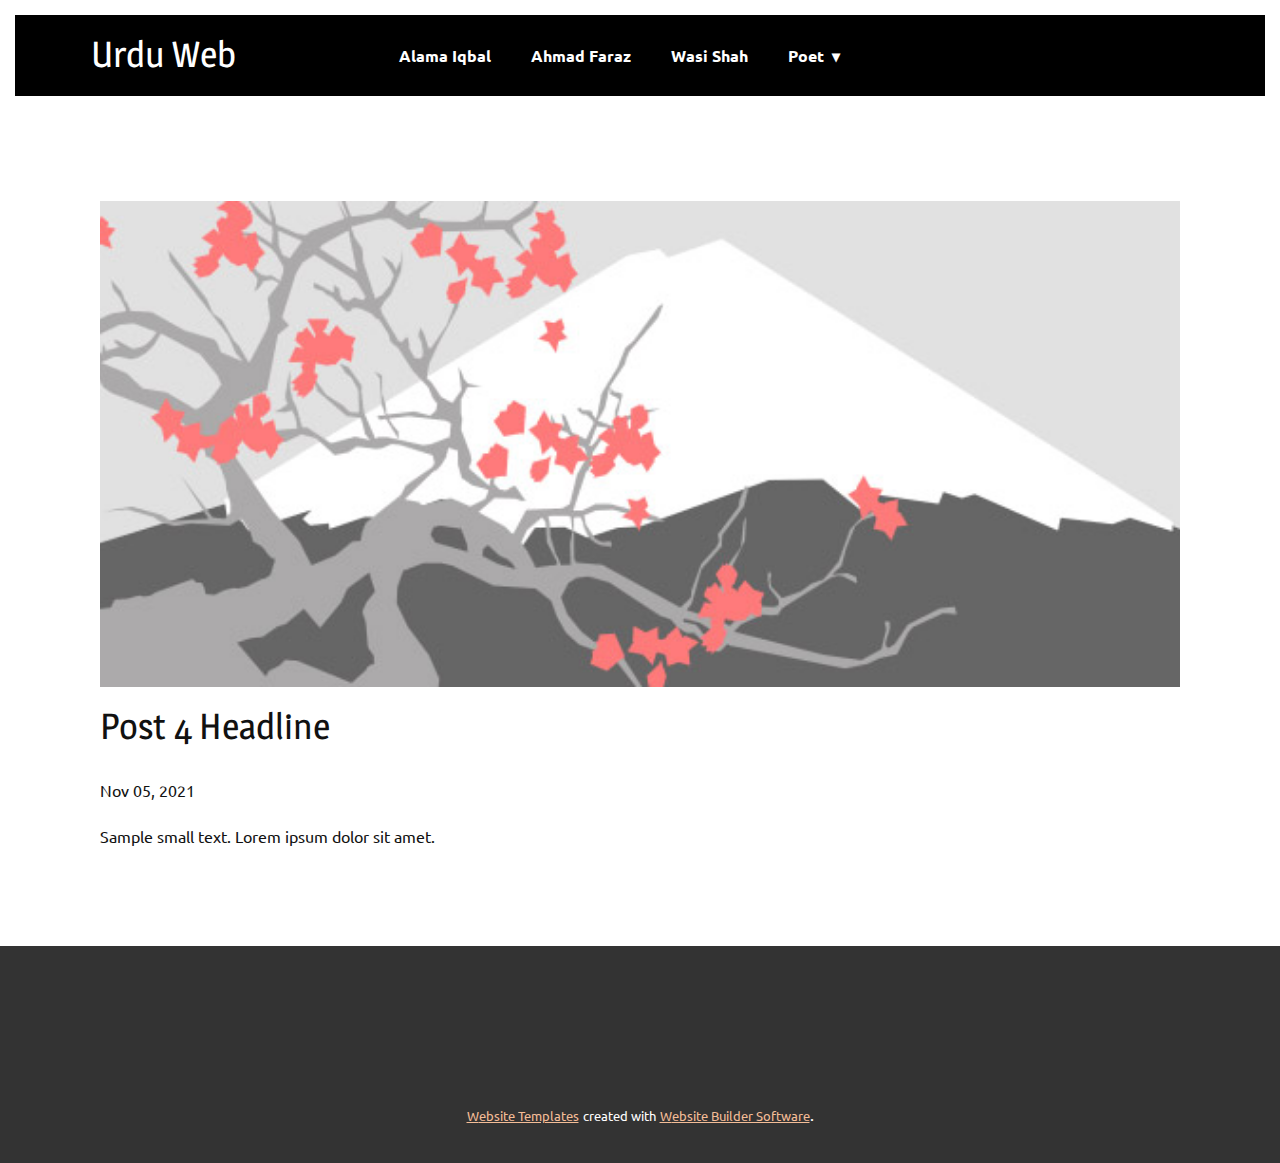
<file: blog/post-3.html>
<!doctype html>
<html style="font-size: 16px;"><head>
    <meta name="viewport" content="width=device-width, initial-scale=1.0">
    <meta charset="utf-8">
    <meta name="keywords" content="Post 1 Headline">
    <meta name="description" content="">
    <meta name="page_type" content="np-template-header-footer-from-plugin">
    <title>Post 4 Headline</title>
    <link rel="stylesheet" href="../nicepage.css" media="screen">
<link rel="stylesheet" href="../Post-Template.css" media="screen">
    <script class="u-script" type="text/javascript" src="../jquery.js" defer=""></script>
    <script class="u-script" type="text/javascript" src="../nicepage.js" defer=""></script>
    <meta name="generator" content="Nicepage 3.21.3, nicepage.com">
    <link id="u-theme-google-font" rel="stylesheet" href="https://fonts.googleapis.com/css?family=Ubuntu:300,300i,400,400i,500,500i,700,700i|Magra:400,700">
    
    
    <script type="application/ld+json">{
		"@context": "http://schema.org",
		"@type": "Organization",
		"name": ""
}</script>
    <meta name="theme-color" content="#e4640b">
    <meta property="og:title" content="Post Template">
    <meta property="og:type" content="website">
  </head>
  <body class="u-body"><header class="u-black u-border-15 u-border-white u-clearfix u-header u-header" id="sec-435e"><div class="u-clearfix u-sheet u-sheet-1">
        <nav class="u-dropdown-icon u-menu u-menu-dropdown u-offcanvas u-menu-1">
          <div class="menu-collapse" style="font-size: 1rem; letter-spacing: 0px; font-weight: 700;">
            <a class="u-button-style u-custom-active-border-color u-custom-border u-custom-border-color u-custom-borders u-custom-color u-custom-hover-border-color u-custom-hover-color u-custom-left-right-menu-spacing u-custom-padding-bottom u-custom-text-active-color u-custom-text-color u-custom-text-hover-color u-custom-top-bottom-menu-spacing u-nav-link" href="#" style="padding: 1px 0px; font-size: calc(1em + 2px);">
              <svg><use xmlns:xlink="http://www.w3.org/1999/xlink" xlink:href="#menu-hamburger"></use></svg>
              <svg version="1.1" xmlns="http://www.w3.org/2000/svg" xmlns:xlink="http://www.w3.org/1999/xlink"><defs><symbol id="menu-hamburger" viewBox="0 0 16 16" style="width: 16px; height: 16px;"><rect y="1" width="16" height="2"></rect><rect y="7" width="16" height="2"></rect><rect y="13" width="16" height="2"></rect>
</symbol>
</defs></svg>
            </a>
          </div>
          <div class="u-custom-menu u-nav-container">
            <ul class="u-nav u-spacing-20 u-unstyled u-nav-1"><li class="u-nav-item"><a class="u-border-active-palette-1-base u-border-hover-palette-1-base u-button-style u-nav-link u-text-hover-palette-1-base u-text-white" href="../Alama-Iqbal.html" target="_blank" style="padding: 10px;">Alama Iqbal</a>
</li><li class="u-nav-item"><a class="u-border-active-palette-1-base u-border-hover-palette-1-base u-button-style u-nav-link u-text-hover-palette-1-base u-text-white" href="../Ahmad-Faraz.html" target="_blank" style="padding: 10px;">Ahmad Faraz</a>
</li><li class="u-nav-item"><a class="u-border-active-palette-1-base u-border-hover-palette-1-base u-button-style u-nav-link u-text-hover-palette-1-base u-text-white" href="../Wasi-Shah.html" target="_blank" style="padding: 10px;">Wasi Shah</a>
</li><li class="u-nav-item"><a class="u-border-active-palette-1-base u-border-hover-palette-1-base u-button-style u-nav-link u-text-hover-palette-1-base u-text-white" style="padding: 10px;">Poet</a><div class="u-nav-popup"><ul class="u-h-spacing-54 u-nav u-unstyled u-v-spacing-28 u-nav-2"><li class="u-nav-item"><a class="u-black u-button-style u-nav-link u-text-hover-palette-1-base" href="../Alama-Iqbal.html" target="_blank">Alama Iqbal</a>
</li><li class="u-nav-item"><a class="u-black u-button-style u-nav-link u-text-hover-palette-1-base" href="../Ahmad-Faraz.html" target="_blank">Ahmad Faraz</a>
</li><li class="u-nav-item"><a class="u-black u-button-style u-nav-link u-text-hover-palette-1-base" href="../Wasi-Shah.html" target="_blank">Wasi Shah</a>
</li></ul>
</div>
</li></ul>
          </div>
          <div class="u-custom-menu u-nav-container-collapse">
            <div class="u-black u-container-style u-inner-container-layout u-opacity u-opacity-95 u-sidenav">
              <div class="u-sidenav-overflow">
                <div class="u-menu-close"></div>
                <ul class="u-align-center u-nav u-popupmenu-items u-unstyled u-nav-3"><li class="u-nav-item"><a class="u-button-style u-nav-link" href="../Alama-Iqbal.html" target="_blank" style="padding: 10px;">Alama Iqbal</a>
</li><li class="u-nav-item"><a class="u-button-style u-nav-link" href="../Ahmad-Faraz.html" target="_blank" style="padding: 10px;">Ahmad Faraz</a>
</li><li class="u-nav-item"><a class="u-button-style u-nav-link" href="../Wasi-Shah.html" target="_blank" style="padding: 10px;">Wasi Shah</a>
</li><li class="u-nav-item"><a class="u-button-style u-nav-link" style="padding: 10px;">Poet</a><div class="u-nav-popup"><ul class="u-h-spacing-54 u-nav u-unstyled u-v-spacing-28 u-nav-4"><li class="u-nav-item"><a class="u-button-style u-nav-link" href="../Alama-Iqbal.html" target="_blank">Alama Iqbal</a>
</li><li class="u-nav-item"><a class="u-button-style u-nav-link" href="../Ahmad-Faraz.html" target="_blank">Ahmad Faraz</a>
</li><li class="u-nav-item"><a class="u-button-style u-nav-link" href="../Wasi-Shah.html" target="_blank">Wasi Shah</a>
</li></ul>
</div>
</li></ul>
              </div>
            </div>
            <div class="u-black u-menu-overlay u-opacity u-opacity-70"></div>
          </div>
        </nav>
        <h2 class="u-text u-text-default u-text-1">
          <a class="u-active-none u-border-none u-btn u-button-link u-button-style u-hover-none u-none u-text-hover-palette-1-base u-text-white u-btn-1" href="../Home-Page.html" data-page-id="62161216">Urdu Web</a>
        </h2>
      </div></header>
    <section class="u-align-center u-clearfix u-section-1" id="sec-dc34">
      <div class="u-clearfix u-sheet u-valign-middle-md u-valign-middle-sm u-valign-middle-xs u-sheet-1"><!--post_details--><!--post_details_options_json--><!--{"source":""}--><!--/post_details_options_json--><!--blog_post-->
        <div class="u-container-style u-expanded-width u-post-details u-post-details-1">
          <div class="u-container-layout u-valign-middle u-container-layout-1"><!--blog_post_image-->
            <img alt="" class="u-blog-control u-expanded-width u-image u-image-default u-image-1" src="[data-uri]"><!--/blog_post_image--><!--blog_post_header-->
            <h2 class="u-blog-control u-text u-text-1">Post 4 Headline</h2><!--/blog_post_header--><!--blog_post_metadata-->
            <div class="u-blog-control u-metadata u-metadata-1"><!--blog_post_metadata_date-->
              <span class="u-meta-date u-meta-icon">Nov 05, 2021</span><!--/blog_post_metadata_date--><!--blog_post_metadata_category-->
              <!--/blog_post_metadata_category--><!--blog_post_metadata_comments-->
              <!--/blog_post_metadata_comments-->
            </div><!--/blog_post_metadata--><!--blog_post_content-->
            <div class="u-align-justify u-blog-control u-post-content u-text u-text-2 fr-view">
  Sample small text. Lorem ipsum dolor sit amet.
  </div><!--/blog_post_content-->
          </div>
        </div><!--/blog_post--><!--/post_details-->
      </div>
    </section>
    
    
    <footer class="u-align-center u-clearfix u-footer u-grey-80 u-footer" id="sec-b1e0"><div class="u-align-left u-clearfix u-sheet u-sheet-1"></div></footer>
    <section class="u-backlink u-clearfix u-grey-80">
      <a class="u-link" href="https://nicepage.com/website-templates" target="_blank">
        <span>Website Templates</span>
      </a>
      <p class="u-text">
        <span>created with</span>
      </p>
      <a class="u-link" href="https://nicepage.com/" target="_blank">
        <span>Website Builder Software</span>
      </a>. 
    </section>
  
</body></html>
</file>
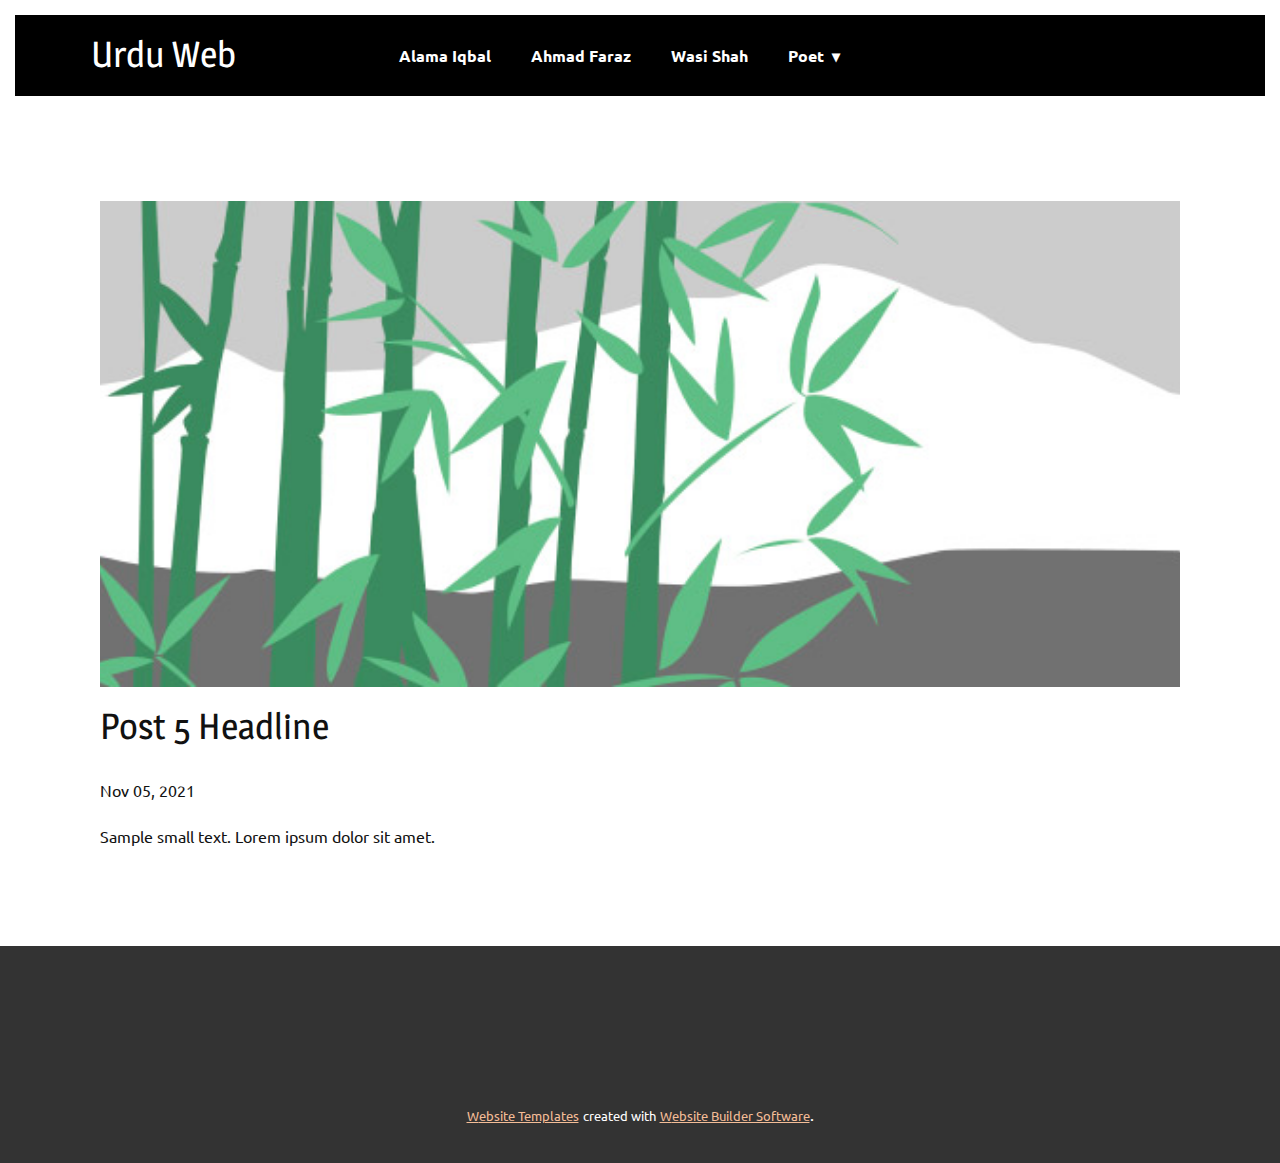
<file: blog/post-4.html>
<!doctype html>
<html style="font-size: 16px;"><head>
    <meta name="viewport" content="width=device-width, initial-scale=1.0">
    <meta charset="utf-8">
    <meta name="keywords" content="Post 1 Headline">
    <meta name="description" content="">
    <meta name="page_type" content="np-template-header-footer-from-plugin">
    <title>Post 5 Headline</title>
    <link rel="stylesheet" href="../nicepage.css" media="screen">
<link rel="stylesheet" href="../Post-Template.css" media="screen">
    <script class="u-script" type="text/javascript" src="../jquery.js" defer=""></script>
    <script class="u-script" type="text/javascript" src="../nicepage.js" defer=""></script>
    <meta name="generator" content="Nicepage 3.21.3, nicepage.com">
    <link id="u-theme-google-font" rel="stylesheet" href="https://fonts.googleapis.com/css?family=Ubuntu:300,300i,400,400i,500,500i,700,700i|Magra:400,700">
    
    
    <script type="application/ld+json">{
		"@context": "http://schema.org",
		"@type": "Organization",
		"name": ""
}</script>
    <meta name="theme-color" content="#e4640b">
    <meta property="og:title" content="Post Template">
    <meta property="og:type" content="website">
  </head>
  <body class="u-body"><header class="u-black u-border-15 u-border-white u-clearfix u-header u-header" id="sec-435e"><div class="u-clearfix u-sheet u-sheet-1">
        <nav class="u-dropdown-icon u-menu u-menu-dropdown u-offcanvas u-menu-1">
          <div class="menu-collapse" style="font-size: 1rem; letter-spacing: 0px; font-weight: 700;">
            <a class="u-button-style u-custom-active-border-color u-custom-border u-custom-border-color u-custom-borders u-custom-color u-custom-hover-border-color u-custom-hover-color u-custom-left-right-menu-spacing u-custom-padding-bottom u-custom-text-active-color u-custom-text-color u-custom-text-hover-color u-custom-top-bottom-menu-spacing u-nav-link" href="#" style="padding: 1px 0px; font-size: calc(1em + 2px);">
              <svg><use xmlns:xlink="http://www.w3.org/1999/xlink" xlink:href="#menu-hamburger"></use></svg>
              <svg version="1.1" xmlns="http://www.w3.org/2000/svg" xmlns:xlink="http://www.w3.org/1999/xlink"><defs><symbol id="menu-hamburger" viewBox="0 0 16 16" style="width: 16px; height: 16px;"><rect y="1" width="16" height="2"></rect><rect y="7" width="16" height="2"></rect><rect y="13" width="16" height="2"></rect>
</symbol>
</defs></svg>
            </a>
          </div>
          <div class="u-custom-menu u-nav-container">
            <ul class="u-nav u-spacing-20 u-unstyled u-nav-1"><li class="u-nav-item"><a class="u-border-active-palette-1-base u-border-hover-palette-1-base u-button-style u-nav-link u-text-hover-palette-1-base u-text-white" href="../Alama-Iqbal.html" target="_blank" style="padding: 10px;">Alama Iqbal</a>
</li><li class="u-nav-item"><a class="u-border-active-palette-1-base u-border-hover-palette-1-base u-button-style u-nav-link u-text-hover-palette-1-base u-text-white" href="../Ahmad-Faraz.html" target="_blank" style="padding: 10px;">Ahmad Faraz</a>
</li><li class="u-nav-item"><a class="u-border-active-palette-1-base u-border-hover-palette-1-base u-button-style u-nav-link u-text-hover-palette-1-base u-text-white" href="../Wasi-Shah.html" target="_blank" style="padding: 10px;">Wasi Shah</a>
</li><li class="u-nav-item"><a class="u-border-active-palette-1-base u-border-hover-palette-1-base u-button-style u-nav-link u-text-hover-palette-1-base u-text-white" style="padding: 10px;">Poet</a><div class="u-nav-popup"><ul class="u-h-spacing-54 u-nav u-unstyled u-v-spacing-28 u-nav-2"><li class="u-nav-item"><a class="u-black u-button-style u-nav-link u-text-hover-palette-1-base" href="../Alama-Iqbal.html" target="_blank">Alama Iqbal</a>
</li><li class="u-nav-item"><a class="u-black u-button-style u-nav-link u-text-hover-palette-1-base" href="../Ahmad-Faraz.html" target="_blank">Ahmad Faraz</a>
</li><li class="u-nav-item"><a class="u-black u-button-style u-nav-link u-text-hover-palette-1-base" href="../Wasi-Shah.html" target="_blank">Wasi Shah</a>
</li></ul>
</div>
</li></ul>
          </div>
          <div class="u-custom-menu u-nav-container-collapse">
            <div class="u-black u-container-style u-inner-container-layout u-opacity u-opacity-95 u-sidenav">
              <div class="u-sidenav-overflow">
                <div class="u-menu-close"></div>
                <ul class="u-align-center u-nav u-popupmenu-items u-unstyled u-nav-3"><li class="u-nav-item"><a class="u-button-style u-nav-link" href="../Alama-Iqbal.html" target="_blank" style="padding: 10px;">Alama Iqbal</a>
</li><li class="u-nav-item"><a class="u-button-style u-nav-link" href="../Ahmad-Faraz.html" target="_blank" style="padding: 10px;">Ahmad Faraz</a>
</li><li class="u-nav-item"><a class="u-button-style u-nav-link" href="../Wasi-Shah.html" target="_blank" style="padding: 10px;">Wasi Shah</a>
</li><li class="u-nav-item"><a class="u-button-style u-nav-link" style="padding: 10px;">Poet</a><div class="u-nav-popup"><ul class="u-h-spacing-54 u-nav u-unstyled u-v-spacing-28 u-nav-4"><li class="u-nav-item"><a class="u-button-style u-nav-link" href="../Alama-Iqbal.html" target="_blank">Alama Iqbal</a>
</li><li class="u-nav-item"><a class="u-button-style u-nav-link" href="../Ahmad-Faraz.html" target="_blank">Ahmad Faraz</a>
</li><li class="u-nav-item"><a class="u-button-style u-nav-link" href="../Wasi-Shah.html" target="_blank">Wasi Shah</a>
</li></ul>
</div>
</li></ul>
              </div>
            </div>
            <div class="u-black u-menu-overlay u-opacity u-opacity-70"></div>
          </div>
        </nav>
        <h2 class="u-text u-text-default u-text-1">
          <a class="u-active-none u-border-none u-btn u-button-link u-button-style u-hover-none u-none u-text-hover-palette-1-base u-text-white u-btn-1" href="../Home-Page.html" data-page-id="62161216">Urdu Web</a>
        </h2>
      </div></header>
    <section class="u-align-center u-clearfix u-section-1" id="sec-dc34">
      <div class="u-clearfix u-sheet u-valign-middle-md u-valign-middle-sm u-valign-middle-xs u-sheet-1"><!--post_details--><!--post_details_options_json--><!--{"source":""}--><!--/post_details_options_json--><!--blog_post-->
        <div class="u-container-style u-expanded-width u-post-details u-post-details-1">
          <div class="u-container-layout u-valign-middle u-container-layout-1"><!--blog_post_image-->
            <img alt="" class="u-blog-control u-expanded-width u-image u-image-default u-image-1" src="[data-uri]"><!--/blog_post_image--><!--blog_post_header-->
            <h2 class="u-blog-control u-text u-text-1">Post 5 Headline</h2><!--/blog_post_header--><!--blog_post_metadata-->
            <div class="u-blog-control u-metadata u-metadata-1"><!--blog_post_metadata_date-->
              <span class="u-meta-date u-meta-icon">Nov 05, 2021</span><!--/blog_post_metadata_date--><!--blog_post_metadata_category-->
              <!--/blog_post_metadata_category--><!--blog_post_metadata_comments-->
              <!--/blog_post_metadata_comments-->
            </div><!--/blog_post_metadata--><!--blog_post_content-->
            <div class="u-align-justify u-blog-control u-post-content u-text u-text-2 fr-view">
  Sample small text. Lorem ipsum dolor sit amet.
  </div><!--/blog_post_content-->
          </div>
        </div><!--/blog_post--><!--/post_details-->
      </div>
    </section>
    
    
    <footer class="u-align-center u-clearfix u-footer u-grey-80 u-footer" id="sec-b1e0"><div class="u-align-left u-clearfix u-sheet u-sheet-1"></div></footer>
    <section class="u-backlink u-clearfix u-grey-80">
      <a class="u-link" href="https://nicepage.com/website-templates" target="_blank">
        <span>Website Templates</span>
      </a>
      <p class="u-text">
        <span>created with</span>
      </p>
      <a class="u-link" href="https://nicepage.com/" target="_blank">
        <span>Website Builder Software</span>
      </a>. 
    </section>
  
</body></html>
</file>
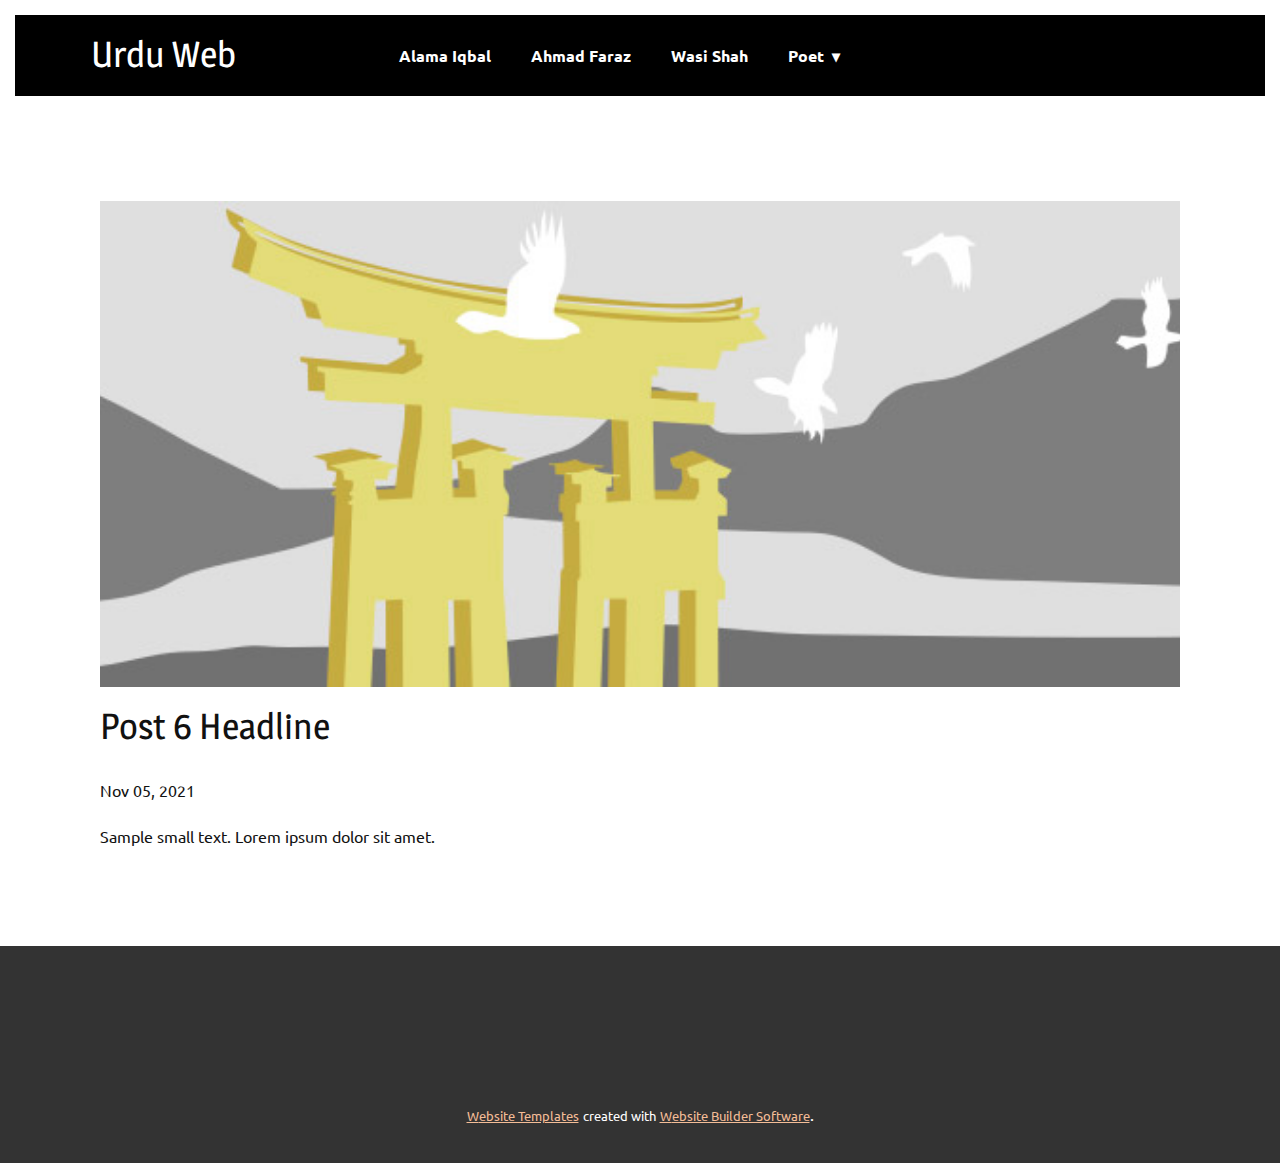
<file: blog/post-5.html>
<!doctype html>
<html style="font-size: 16px;"><head>
    <meta name="viewport" content="width=device-width, initial-scale=1.0">
    <meta charset="utf-8">
    <meta name="keywords" content="Post 1 Headline">
    <meta name="description" content="">
    <meta name="page_type" content="np-template-header-footer-from-plugin">
    <title>Post 6 Headline</title>
    <link rel="stylesheet" href="../nicepage.css" media="screen">
<link rel="stylesheet" href="../Post-Template.css" media="screen">
    <script class="u-script" type="text/javascript" src="../jquery.js" defer=""></script>
    <script class="u-script" type="text/javascript" src="../nicepage.js" defer=""></script>
    <meta name="generator" content="Nicepage 3.21.3, nicepage.com">
    <link id="u-theme-google-font" rel="stylesheet" href="https://fonts.googleapis.com/css?family=Ubuntu:300,300i,400,400i,500,500i,700,700i|Magra:400,700">
    
    
    <script type="application/ld+json">{
		"@context": "http://schema.org",
		"@type": "Organization",
		"name": ""
}</script>
    <meta name="theme-color" content="#e4640b">
    <meta property="og:title" content="Post Template">
    <meta property="og:type" content="website">
  </head>
  <body class="u-body"><header class="u-black u-border-15 u-border-white u-clearfix u-header u-header" id="sec-435e"><div class="u-clearfix u-sheet u-sheet-1">
        <nav class="u-dropdown-icon u-menu u-menu-dropdown u-offcanvas u-menu-1">
          <div class="menu-collapse" style="font-size: 1rem; letter-spacing: 0px; font-weight: 700;">
            <a class="u-button-style u-custom-active-border-color u-custom-border u-custom-border-color u-custom-borders u-custom-color u-custom-hover-border-color u-custom-hover-color u-custom-left-right-menu-spacing u-custom-padding-bottom u-custom-text-active-color u-custom-text-color u-custom-text-hover-color u-custom-top-bottom-menu-spacing u-nav-link" href="#" style="padding: 1px 0px; font-size: calc(1em + 2px);">
              <svg><use xmlns:xlink="http://www.w3.org/1999/xlink" xlink:href="#menu-hamburger"></use></svg>
              <svg version="1.1" xmlns="http://www.w3.org/2000/svg" xmlns:xlink="http://www.w3.org/1999/xlink"><defs><symbol id="menu-hamburger" viewBox="0 0 16 16" style="width: 16px; height: 16px;"><rect y="1" width="16" height="2"></rect><rect y="7" width="16" height="2"></rect><rect y="13" width="16" height="2"></rect>
</symbol>
</defs></svg>
            </a>
          </div>
          <div class="u-custom-menu u-nav-container">
            <ul class="u-nav u-spacing-20 u-unstyled u-nav-1"><li class="u-nav-item"><a class="u-border-active-palette-1-base u-border-hover-palette-1-base u-button-style u-nav-link u-text-hover-palette-1-base u-text-white" href="../Alama-Iqbal.html" target="_blank" style="padding: 10px;">Alama Iqbal</a>
</li><li class="u-nav-item"><a class="u-border-active-palette-1-base u-border-hover-palette-1-base u-button-style u-nav-link u-text-hover-palette-1-base u-text-white" href="../Ahmad-Faraz.html" target="_blank" style="padding: 10px;">Ahmad Faraz</a>
</li><li class="u-nav-item"><a class="u-border-active-palette-1-base u-border-hover-palette-1-base u-button-style u-nav-link u-text-hover-palette-1-base u-text-white" href="../Wasi-Shah.html" target="_blank" style="padding: 10px;">Wasi Shah</a>
</li><li class="u-nav-item"><a class="u-border-active-palette-1-base u-border-hover-palette-1-base u-button-style u-nav-link u-text-hover-palette-1-base u-text-white" style="padding: 10px;">Poet</a><div class="u-nav-popup"><ul class="u-h-spacing-54 u-nav u-unstyled u-v-spacing-28 u-nav-2"><li class="u-nav-item"><a class="u-black u-button-style u-nav-link u-text-hover-palette-1-base" href="../Alama-Iqbal.html" target="_blank">Alama Iqbal</a>
</li><li class="u-nav-item"><a class="u-black u-button-style u-nav-link u-text-hover-palette-1-base" href="../Ahmad-Faraz.html" target="_blank">Ahmad Faraz</a>
</li><li class="u-nav-item"><a class="u-black u-button-style u-nav-link u-text-hover-palette-1-base" href="../Wasi-Shah.html" target="_blank">Wasi Shah</a>
</li></ul>
</div>
</li></ul>
          </div>
          <div class="u-custom-menu u-nav-container-collapse">
            <div class="u-black u-container-style u-inner-container-layout u-opacity u-opacity-95 u-sidenav">
              <div class="u-sidenav-overflow">
                <div class="u-menu-close"></div>
                <ul class="u-align-center u-nav u-popupmenu-items u-unstyled u-nav-3"><li class="u-nav-item"><a class="u-button-style u-nav-link" href="../Alama-Iqbal.html" target="_blank" style="padding: 10px;">Alama Iqbal</a>
</li><li class="u-nav-item"><a class="u-button-style u-nav-link" href="../Ahmad-Faraz.html" target="_blank" style="padding: 10px;">Ahmad Faraz</a>
</li><li class="u-nav-item"><a class="u-button-style u-nav-link" href="../Wasi-Shah.html" target="_blank" style="padding: 10px;">Wasi Shah</a>
</li><li class="u-nav-item"><a class="u-button-style u-nav-link" style="padding: 10px;">Poet</a><div class="u-nav-popup"><ul class="u-h-spacing-54 u-nav u-unstyled u-v-spacing-28 u-nav-4"><li class="u-nav-item"><a class="u-button-style u-nav-link" href="../Alama-Iqbal.html" target="_blank">Alama Iqbal</a>
</li><li class="u-nav-item"><a class="u-button-style u-nav-link" href="../Ahmad-Faraz.html" target="_blank">Ahmad Faraz</a>
</li><li class="u-nav-item"><a class="u-button-style u-nav-link" href="../Wasi-Shah.html" target="_blank">Wasi Shah</a>
</li></ul>
</div>
</li></ul>
              </div>
            </div>
            <div class="u-black u-menu-overlay u-opacity u-opacity-70"></div>
          </div>
        </nav>
        <h2 class="u-text u-text-default u-text-1">
          <a class="u-active-none u-border-none u-btn u-button-link u-button-style u-hover-none u-none u-text-hover-palette-1-base u-text-white u-btn-1" href="../Home-Page.html" data-page-id="62161216">Urdu Web</a>
        </h2>
      </div></header>
    <section class="u-align-center u-clearfix u-section-1" id="sec-dc34">
      <div class="u-clearfix u-sheet u-valign-middle-md u-valign-middle-sm u-valign-middle-xs u-sheet-1"><!--post_details--><!--post_details_options_json--><!--{"source":""}--><!--/post_details_options_json--><!--blog_post-->
        <div class="u-container-style u-expanded-width u-post-details u-post-details-1">
          <div class="u-container-layout u-valign-middle u-container-layout-1"><!--blog_post_image-->
            <img alt="" class="u-blog-control u-expanded-width u-image u-image-default u-image-1" src="[data-uri]"><!--/blog_post_image--><!--blog_post_header-->
            <h2 class="u-blog-control u-text u-text-1">Post 6 Headline</h2><!--/blog_post_header--><!--blog_post_metadata-->
            <div class="u-blog-control u-metadata u-metadata-1"><!--blog_post_metadata_date-->
              <span class="u-meta-date u-meta-icon">Nov 05, 2021</span><!--/blog_post_metadata_date--><!--blog_post_metadata_category-->
              <!--/blog_post_metadata_category--><!--blog_post_metadata_comments-->
              <!--/blog_post_metadata_comments-->
            </div><!--/blog_post_metadata--><!--blog_post_content-->
            <div class="u-align-justify u-blog-control u-post-content u-text u-text-2 fr-view">
  Sample small text. Lorem ipsum dolor sit amet.
  </div><!--/blog_post_content-->
          </div>
        </div><!--/blog_post--><!--/post_details-->
      </div>
    </section>
    
    
    <footer class="u-align-center u-clearfix u-footer u-grey-80 u-footer" id="sec-b1e0"><div class="u-align-left u-clearfix u-sheet u-sheet-1"></div></footer>
    <section class="u-backlink u-clearfix u-grey-80">
      <a class="u-link" href="https://nicepage.com/website-templates" target="_blank">
        <span>Website Templates</span>
      </a>
      <p class="u-text">
        <span>created with</span>
      </p>
      <a class="u-link" href="https://nicepage.com/" target="_blank">
        <span>Website Builder Software</span>
      </a>. 
    </section>
  
</body></html>
</file>
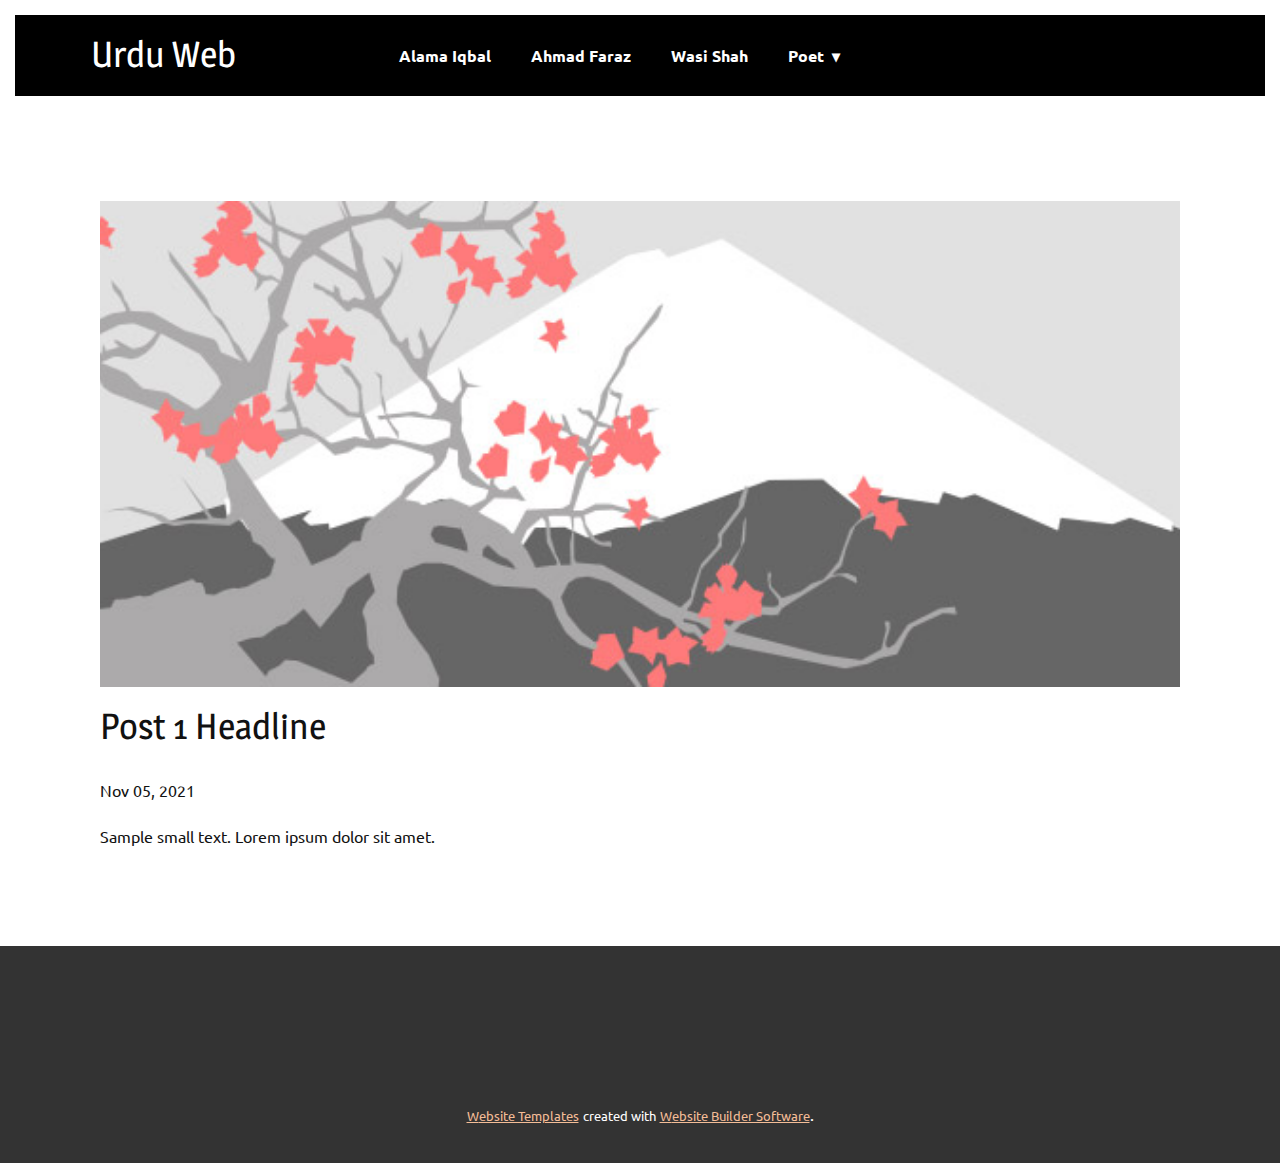
<file: blog/post.html>
<!doctype html>
<html style="font-size: 16px;"><head>
    <meta name="viewport" content="width=device-width, initial-scale=1.0">
    <meta charset="utf-8">
    <meta name="keywords" content="Post 1 Headline">
    <meta name="description" content="">
    <meta name="page_type" content="np-template-header-footer-from-plugin">
    <title>Post 1 Headline</title>
    <link rel="stylesheet" href="../nicepage.css" media="screen">
<link rel="stylesheet" href="../Post-Template.css" media="screen">
    <script class="u-script" type="text/javascript" src="../jquery.js" defer=""></script>
    <script class="u-script" type="text/javascript" src="../nicepage.js" defer=""></script>
    <meta name="generator" content="Nicepage 3.21.3, nicepage.com">
    <link id="u-theme-google-font" rel="stylesheet" href="https://fonts.googleapis.com/css?family=Ubuntu:300,300i,400,400i,500,500i,700,700i|Magra:400,700">
    
    
    <script type="application/ld+json">{
		"@context": "http://schema.org",
		"@type": "Organization",
		"name": ""
}</script>
    <meta name="theme-color" content="#e4640b">
    <meta property="og:title" content="Post Template">
    <meta property="og:type" content="website">
  </head>
  <body class="u-body"><header class="u-black u-border-15 u-border-white u-clearfix u-header u-header" id="sec-435e"><div class="u-clearfix u-sheet u-sheet-1">
        <nav class="u-dropdown-icon u-menu u-menu-dropdown u-offcanvas u-menu-1">
          <div class="menu-collapse" style="font-size: 1rem; letter-spacing: 0px; font-weight: 700;">
            <a class="u-button-style u-custom-active-border-color u-custom-border u-custom-border-color u-custom-borders u-custom-color u-custom-hover-border-color u-custom-hover-color u-custom-left-right-menu-spacing u-custom-padding-bottom u-custom-text-active-color u-custom-text-color u-custom-text-hover-color u-custom-top-bottom-menu-spacing u-nav-link" href="#" style="padding: 1px 0px; font-size: calc(1em + 2px);">
              <svg><use xmlns:xlink="http://www.w3.org/1999/xlink" xlink:href="#menu-hamburger"></use></svg>
              <svg version="1.1" xmlns="http://www.w3.org/2000/svg" xmlns:xlink="http://www.w3.org/1999/xlink"><defs><symbol id="menu-hamburger" viewBox="0 0 16 16" style="width: 16px; height: 16px;"><rect y="1" width="16" height="2"></rect><rect y="7" width="16" height="2"></rect><rect y="13" width="16" height="2"></rect>
</symbol>
</defs></svg>
            </a>
          </div>
          <div class="u-custom-menu u-nav-container">
            <ul class="u-nav u-spacing-20 u-unstyled u-nav-1"><li class="u-nav-item"><a class="u-border-active-palette-1-base u-border-hover-palette-1-base u-button-style u-nav-link u-text-hover-palette-1-base u-text-white" href="../Alama-Iqbal.html" target="_blank" style="padding: 10px;">Alama Iqbal</a>
</li><li class="u-nav-item"><a class="u-border-active-palette-1-base u-border-hover-palette-1-base u-button-style u-nav-link u-text-hover-palette-1-base u-text-white" href="../Ahmad-Faraz.html" target="_blank" style="padding: 10px;">Ahmad Faraz</a>
</li><li class="u-nav-item"><a class="u-border-active-palette-1-base u-border-hover-palette-1-base u-button-style u-nav-link u-text-hover-palette-1-base u-text-white" href="../Wasi-Shah.html" target="_blank" style="padding: 10px;">Wasi Shah</a>
</li><li class="u-nav-item"><a class="u-border-active-palette-1-base u-border-hover-palette-1-base u-button-style u-nav-link u-text-hover-palette-1-base u-text-white" style="padding: 10px;">Poet</a><div class="u-nav-popup"><ul class="u-h-spacing-54 u-nav u-unstyled u-v-spacing-28 u-nav-2"><li class="u-nav-item"><a class="u-black u-button-style u-nav-link u-text-hover-palette-1-base" href="../Alama-Iqbal.html" target="_blank">Alama Iqbal</a>
</li><li class="u-nav-item"><a class="u-black u-button-style u-nav-link u-text-hover-palette-1-base" href="../Ahmad-Faraz.html" target="_blank">Ahmad Faraz</a>
</li><li class="u-nav-item"><a class="u-black u-button-style u-nav-link u-text-hover-palette-1-base" href="../Wasi-Shah.html" target="_blank">Wasi Shah</a>
</li></ul>
</div>
</li></ul>
          </div>
          <div class="u-custom-menu u-nav-container-collapse">
            <div class="u-black u-container-style u-inner-container-layout u-opacity u-opacity-95 u-sidenav">
              <div class="u-sidenav-overflow">
                <div class="u-menu-close"></div>
                <ul class="u-align-center u-nav u-popupmenu-items u-unstyled u-nav-3"><li class="u-nav-item"><a class="u-button-style u-nav-link" href="../Alama-Iqbal.html" target="_blank" style="padding: 10px;">Alama Iqbal</a>
</li><li class="u-nav-item"><a class="u-button-style u-nav-link" href="../Ahmad-Faraz.html" target="_blank" style="padding: 10px;">Ahmad Faraz</a>
</li><li class="u-nav-item"><a class="u-button-style u-nav-link" href="../Wasi-Shah.html" target="_blank" style="padding: 10px;">Wasi Shah</a>
</li><li class="u-nav-item"><a class="u-button-style u-nav-link" style="padding: 10px;">Poet</a><div class="u-nav-popup"><ul class="u-h-spacing-54 u-nav u-unstyled u-v-spacing-28 u-nav-4"><li class="u-nav-item"><a class="u-button-style u-nav-link" href="../Alama-Iqbal.html" target="_blank">Alama Iqbal</a>
</li><li class="u-nav-item"><a class="u-button-style u-nav-link" href="../Ahmad-Faraz.html" target="_blank">Ahmad Faraz</a>
</li><li class="u-nav-item"><a class="u-button-style u-nav-link" href="../Wasi-Shah.html" target="_blank">Wasi Shah</a>
</li></ul>
</div>
</li></ul>
              </div>
            </div>
            <div class="u-black u-menu-overlay u-opacity u-opacity-70"></div>
          </div>
        </nav>
        <h2 class="u-text u-text-default u-text-1">
          <a class="u-active-none u-border-none u-btn u-button-link u-button-style u-hover-none u-none u-text-hover-palette-1-base u-text-white u-btn-1" href="../Home-Page.html" data-page-id="62161216">Urdu Web</a>
        </h2>
      </div></header>
    <section class="u-align-center u-clearfix u-section-1" id="sec-dc34">
      <div class="u-clearfix u-sheet u-valign-middle-md u-valign-middle-sm u-valign-middle-xs u-sheet-1"><!--post_details--><!--post_details_options_json--><!--{"source":""}--><!--/post_details_options_json--><!--blog_post-->
        <div class="u-container-style u-expanded-width u-post-details u-post-details-1">
          <div class="u-container-layout u-valign-middle u-container-layout-1"><!--blog_post_image-->
            <img alt="" class="u-blog-control u-expanded-width u-image u-image-default u-image-1" src="[data-uri]"><!--/blog_post_image--><!--blog_post_header-->
            <h2 class="u-blog-control u-text u-text-1">Post 1 Headline</h2><!--/blog_post_header--><!--blog_post_metadata-->
            <div class="u-blog-control u-metadata u-metadata-1"><!--blog_post_metadata_date-->
              <span class="u-meta-date u-meta-icon">Nov 05, 2021</span><!--/blog_post_metadata_date--><!--blog_post_metadata_category-->
              <!--/blog_post_metadata_category--><!--blog_post_metadata_comments-->
              <!--/blog_post_metadata_comments-->
            </div><!--/blog_post_metadata--><!--blog_post_content-->
            <div class="u-align-justify u-blog-control u-post-content u-text u-text-2 fr-view">
  Sample small text. Lorem ipsum dolor sit amet.
  </div><!--/blog_post_content-->
          </div>
        </div><!--/blog_post--><!--/post_details-->
      </div>
    </section>
    
    
    <footer class="u-align-center u-clearfix u-footer u-grey-80 u-footer" id="sec-b1e0"><div class="u-align-left u-clearfix u-sheet u-sheet-1"></div></footer>
    <section class="u-backlink u-clearfix u-grey-80">
      <a class="u-link" href="https://nicepage.com/website-templates" target="_blank">
        <span>Website Templates</span>
      </a>
      <p class="u-text">
        <span>created with</span>
      </p>
      <a class="u-link" href="https://nicepage.com/" target="_blank">
        <span>Website Builder Software</span>
      </a>. 
    </section>
  
</body></html>
</file>
